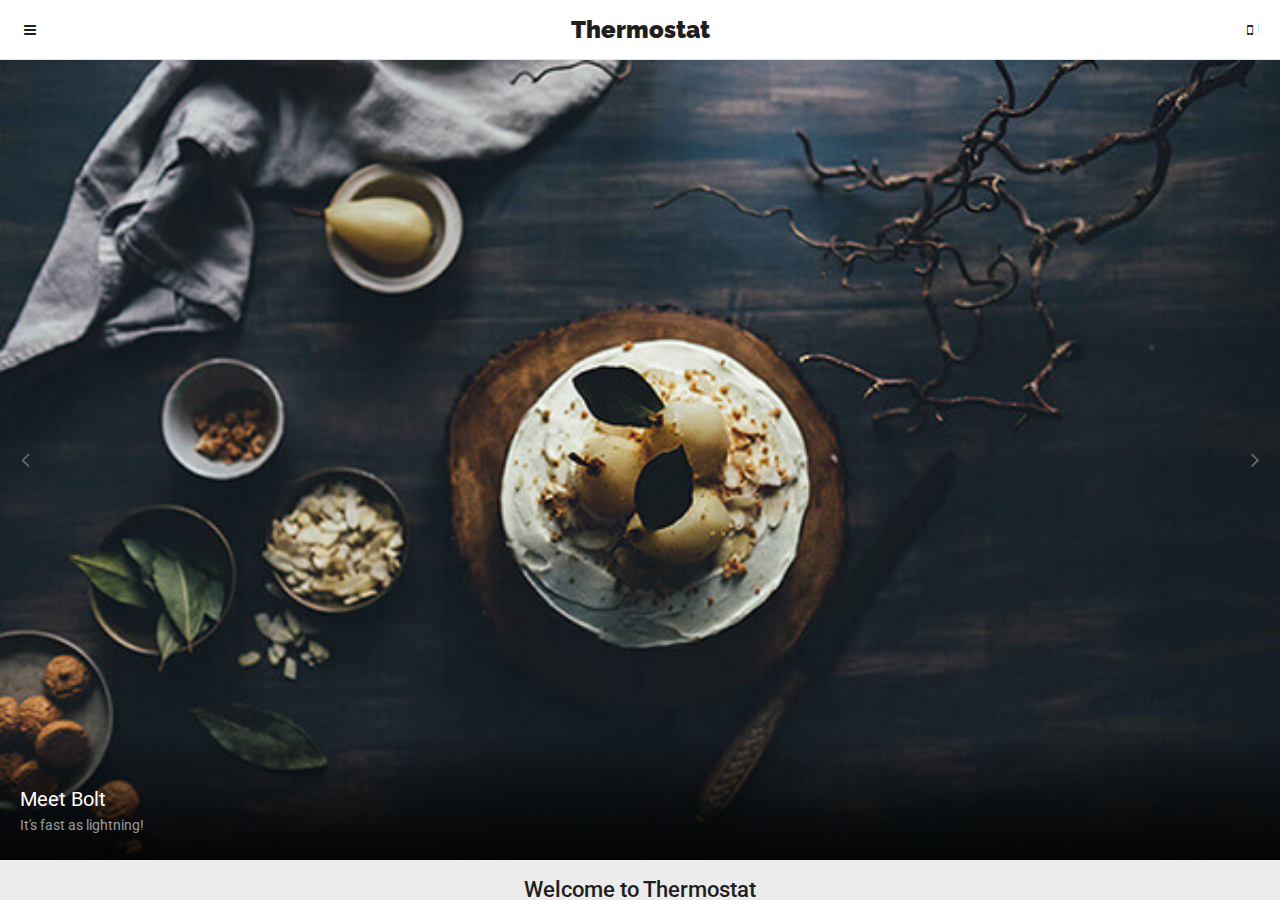
<file: platforms/browser/www/index.html>
<!DOCTYPE HTML>
<html class="no-js" lang="en">
<head>
	<title>Thermostat</title>
	<meta http-equiv="Content-Type" content="text/html; charset=utf-8" />
	<meta name="viewport" content="user-scalable=no, initial-scale=1.0, maximum-scale=1.0 minimal-ui" />
	<meta name="apple-mobile-web-app-capable" content="yes" />
	<meta name="apple-mobile-web-app-status-bar-style" content="black">

	<link rel="icon" type="image/png" href="images/splash/android-chrome-192x192.png" sizes="192x192">
	<link rel="apple-touch-icon" sizes="196x196" href="images/splash/apple-touch-icon-196x196.png">
	<link rel="apple-touch-icon" sizes="180x180" href="images/splash/apple-touch-icon-180x180.png">
	<link rel="apple-touch-icon" sizes="152x152" href="images/splash/apple-touch-icon-152x152.png">
	<link rel="apple-touch-icon" sizes="144x144" href="images/splash/apple-touch-icon-144x144.png">
	<link rel="apple-touch-icon" sizes="120x120" href="images/splash/apple-touch-icon-120x120.png">
	<link rel="apple-touch-icon" sizes="114x114" href="images/splash/apple-touch-icon-114x114.png">
	<link rel="apple-touch-icon" sizes="76x76" href="images/splash/apple-touch-icon-76x76.png">
	<link rel="apple-touch-icon" sizes="72x72" href="images/splash/apple-touch-icon-72x72.png">
	<link rel="apple-touch-icon" sizes="60x60" href="images/splash/apple-touch-icon-60x60.png">
	<link rel="apple-touch-icon" sizes="57x57" href="images/splash/apple-touch-icon-57x57.png">
	<link rel="icon" type="image/png" href="images/splash/favicon-96x96.png" sizes="96x96">
	<link rel="icon" type="image/png" href="images/splash/favicon-32x32.png" sizes="32x32">
	<link rel="icon" type="image/png" href="images/splash/favicon-16x16.png" sizes="16x16">
	<link rel="shortcut icon" href="images/splash/favicon.ico" type="image/x-icon" />
	
	<link href="https://fonts.googleapis.com/css?family=Roboto:400,100,100italic,300,300italic,400italic,500,500italic,700,700italic,900,900italic" rel="stylesheet" type="text/css">
	<link href="https://fonts.googleapis.com/css?family=Raleway:900" rel="stylesheet" type="text/css">
	
	<link href="styles/style.css" rel="stylesheet" type="text/css">
	<link href="styles/framework.css" rel="stylesheet" type="text/css">
	<link href="styles/font-awesome.css" rel="stylesheet" type="text/css">

	<script type="text/javascript" src="https://ajax.googleapis.com/ajax/libs/jquery/2.2.4/jquery.min.js"></script>
	<script type="text/javascript" src="scripts/plugins.js"></script>
	<script type="text/javascript" src="scripts/custom.js"></script>
</head>
<body>

<div class="gallery-fix"></div>
<div class="sidebar-tap-close"></div>
<div class="sidebar-left-fix"></div>
<div class="sidebar-right-fix"></div>

<div class="header-fixed">
	<a href="#" class="header-icon-1 open-left-sidebar"><i class="fa fa-navicon"></i></a>
	<a href="index.html" class="header-logo">Thermostat</a>
	<a href="#" class="header-icon-2 open-right-sidebar"><i class="fa fa-desktop status-indicator"></i></a>
</div>

<div class="sidebar-left">
	<div class="sidebar-scroll">
		<a href="#" class="sidebar-logo"></a>
		<div class="sidebar-decoration"></div>

		<div class="sidebar-menu">
			<a class="menu-item active-item" href="index.html">
				<i class="fa fa-home"></i>
				Homepage
				<i class="fa fa-circle"></i>
			</a>
			
			<div class="has-submenu">
				<a class="menu-item open-submenu" href="#">
					<i class="fa fa-cog"></i>
					Features
					<i class="fa fa-plus"></i>
				</a>
				
				<div class="submenu">
					<a class="menu-item" href="features-typography.html">
						<i class="fa fa-angle-right"></i>
						Typography
						<i class="fa fa-circle"></i>
					</a>
					
					<a class="menu-item" href="features-tabs.html">
						<i class="fa fa-angle-right"></i>
						Tabs
						<i class="fa fa-circle"></i>
					</a>
					
					<a class="menu-item" href="features-toggles.html">
						<i class="fa fa-angle-right"></i>
						Toggles
						<i class="fa fa-circle"></i>
					</a>
					
					<a class="menu-item" href="features-accordion.html">
						<i class="fa fa-angle-right"></i>
						Accordions
						<i class="fa fa-circle"></i>
					</a>
					
					<a class="menu-item" href="features-notifications.html">
						<i class="fa fa-angle-right"></i>
						Notifications
						<i class="fa fa-circle"></i>
					</a>
					
					<a class="menu-item" href="features-charts.html">
						<i class="fa fa-angle-right"></i>
						Charts & Stats
						<i class="fa fa-circle"></i>
					</a>
					
					<a class="menu-item" href="features-buttons.html">
						<i class="fa fa-angle-right"></i>
						Buttons & Icons
						<i class="fa fa-circle"></i>
					</a>
					
					<a class="menu-item" href="features-others.html">
						<i class="fa fa-angle-right"></i>
						Other Features
						<i class="fa fa-circle"></i>
					</a>
				</div>
			</div>
			
			<div class="has-submenu">
				<a class="menu-item open-submenu" href="#">
					<i class="fa fa-camera"></i>
					Galleries
					<i class="fa fa-plus"></i>
				</a>
				
				<div class="submenu">
					<a class="menu-item" href="gallery-round.html">
						<i class="fa fa-angle-right"></i>
						Rounded
						<i class="fa fa-circle"></i>
					</a>
					
					<a class="menu-item" href="gallery-square.html">
						<i class="fa fa-angle-right"></i>
						Squared
						<i class="fa fa-circle"></i>
					</a>
					
					<a class="menu-item" href="gallery-adaptive.html">
						<i class="fa fa-angle-right"></i>
						Adaptive
						<i class="fa fa-circle"></i>
					</a>
					
					<a class="menu-item" href="gallery-masonry.html">
						<i class="fa fa-angle-right"></i>
						Masonry
						<i class="fa fa-circle"></i>
					</a>
					
					<a class="menu-item" href="gallery-filter.html">
						<i class="fa fa-angle-right"></i>
						Filterable
						<i class="fa fa-circle"></i>
					</a>
				</div>
			</div>
			
			<div class="has-submenu">
				<a class="menu-item open-submenu" href="#">
					<i class="fa fa-image"></i>
					Portfolios
					<i class="fa fa-plus"></i>
				</a>

				<div class="submenu">
					<a class="menu-item" href="portfolio-one.html">
						<i class="fa fa-angle-right"></i>
						One Item
						<i class="fa fa-circle"></i>
					</a>
					
					<a class="menu-item" href="portfolio-two.html">
						<i class="fa fa-angle-right"></i>
						Two Items
						<i class="fa fa-circle"></i>
					</a>
					
					<a class="menu-item" href="portfolio-filter.html">
						<i class="fa fa-angle-right"></i>
						Filterable
						<i class="fa fa-circle"></i>
					</a>
					
					<a class="menu-item" href="portfolio-adaptive.html">
						<i class="fa fa-angle-right"></i>
						Adaptive
						<i class="fa fa-circle"></i>
					</a>
					
					<a class="menu-item" href="portfolio-widescreen.html">
						<i class="fa fa-angle-right"></i>
						Widescreen
						<i class="fa fa-circle"></i>
					</a>
				</div>
			</div>
			
			<div class="has-submenu">
				<a class="menu-item open-submenu" href="#">
					<i class="fa fa-file-o"></i>
					Pages
					<i class="fa fa-plus"></i>
				</a>
				
				<div class="submenu">
					<a class="menu-item" href="page-activity.html">
						<i class="fa fa-angle-right"></i>
						Activity
						<i class="fa fa-circle"></i>
					</a>
					
					<a class="menu-item" href="page-error.html">
						<i class="fa fa-angle-right"></i>
						Error Page
						<i class="fa fa-circle"></i>
					</a>
					
					<a class="menu-item" href="page-soon.html">
						<i class="fa fa-angle-right"></i>
						Soon Page
						<i class="fa fa-circle"></i>
					</a>
					
					<a class="menu-item" href="page-profile.html">
						<i class="fa fa-angle-right"></i>
						Profile Page
						<i class="fa fa-circle"></i>
					</a>
					
					<a class="menu-item" href="page-login.html">
						<i class="fa fa-angle-right"></i>
						Log In Page
						<i class="fa fa-circle"></i>
					</a>
					
					<a class="menu-item" href="page-signup.html">
						<i class="fa fa-angle-right"></i>
						Sign Up Page
						<i class="fa fa-circle"></i>
					</a>
					
					<a class="menu-item" href="page-userlist.html">
						<i class="fa fa-angle-right"></i>
						Userlist Page
						<i class="fa fa-circle"></i>
					</a>
					
					<a class="menu-item" href="page-reviews.html">
						<i class="fa fa-angle-right"></i>
						User Reviews
						<i class="fa fa-circle"></i>
					</a>
				</div>
			</div>
			
			<div class="has-submenu">
				<a class="menu-item open-submenu" href="#">
					<i class="fa fa-mobile"></i>
					App Pages
					<i class="fa fa-plus"></i>
				</a>
				
				<div class="submenu">
					<a class="menu-item" href="pageapp-chat.html">
						<i class="fa fa-angle-right"></i>
						Chat
						<i class="fa fa-circle"></i>
					</a>
					
					<a class="menu-item" href="pageapp-login.html">
						<i class="fa fa-angle-right"></i>
						Log In
						<i class="fa fa-circle"></i>
					</a>
					
					<a class="menu-item" href="pageapp-signup.html">
						<i class="fa fa-angle-right"></i>
						Sign Up
						<i class="fa fa-circle"></i>
					</a>
					
					<a class="menu-item" href="pageapp-calendar.html">
						<i class="fa fa-angle-right"></i>
						Calendar
						<i class="fa fa-circle"></i>
					</a>
					
					<a class="menu-item" href="pageapp-timeline.html">
						<i class="fa fa-angle-right"></i>
						Timeline
						<i class="fa fa-circle"></i>
					</a>
					
					<a class="menu-item" href="pageapp-tasklist.html">
						<i class="fa fa-angle-right"></i>
						Tasklist
						<i class="fa fa-circle"></i>
					</a>
					
					<a class="menu-item" href="pageapp-checklist.html">
						<i class="fa fa-angle-right"></i>
						Checklist
						<i class="fa fa-circle"></i>
					</a>
					
					<a class="menu-item" href="pageapp-reminders.html">
						<i class="fa fa-angle-right"></i>
						Reminders
						<i class="fa fa-circle"></i>
					</a>
					
					<a class="menu-item" href="pageapp-coverpage.html">
						<i class="fa fa-angle-right"></i>
						Coverpage
						<i class="fa fa-circle"></i>
					</a>
				</div>
			</div>
			
			<div class="has-submenu">
				<a class="menu-item open-submenu" href="#">
					<i class="fa fa-shopping-cart"></i>
					Store
					<i class="fa fa-plus"></i>
				</a>
				
				<div class="submenu">
					<a class="menu-item" href="store-front.html">
						<i class="fa fa-angle-right"></i>
						Storefront
						<i class="fa fa-circle"></i>
					</a>
					
					<a class="menu-item" href="store-product-list.html">
						<i class="fa fa-angle-right"></i>
						Product List
						<i class="fa fa-circle"></i>
					</a>
					
					<a class="menu-item" href="store-product-page.html">
						<i class="fa fa-angle-right"></i>
						Product Page
						<i class="fa fa-circle"></i>
					</a>
					
					<a class="menu-item" href="store-checkout.html">
						<i class="fa fa-angle-right"></i>
						Checkout Page
						<i class="fa fa-circle"></i>
					</a>
					
					<a class="menu-item" href="store-history.html">
						<i class="fa fa-angle-right"></i>
						Purchase History
						<i class="fa fa-circle"></i>
					</a>
				</div>
			</div>
			
			<div class="has-submenu">
				<a class="menu-item open-submenu" href="#">
					<i class="fa fa-newspaper-o"></i>
					News
					<i class="fa fa-plus"></i>
				</a>
				
				<div class="submenu">
					<a class="menu-item" href="news-front.html">
						<i class="fa fa-angle-right"></i>
						News Page
						<i class="fa fa-circle"></i>
					</a>
					
					<a class="menu-item" href="news-article.html">
						<i class="fa fa-angle-right"></i>
						News Article
						<i class="fa fa-circle"></i>
					</a>
					
					<a class="menu-item" href="news-article-list.html">
						<i class="fa fa-angle-right"></i>
						News Article List
						<i class="fa fa-circle"></i>
					</a>
					
					<a class="menu-item" href="news-article-archive.html">
						<i class="fa fa-angle-right"></i>
						News Article Archive
						<i class="fa fa-circle"></i>
					</a>
				</div>
			</div>

			<div class="has-submenu">
				<a class="menu-item open-submenu" href="#">
					<i class="fa fa-pencil"></i>
					Blog
					<i class="fa fa-plus"></i>
				</a>
				
				<div class="submenu">
					<a class="menu-item" href="page-blog.html">
						<i class="fa fa-angle-right"></i>
						Blog Page
						<i class="fa fa-circle"></i>
					</a>
					
					<a class="menu-item" href="page-blog-post.html">
						<i class="fa fa-angle-right"></i>
						Blog Post
						<i class="fa fa-circle"></i>
					</a>
				</div>
			</div>
			
			<a class="menu-item" href="page-videos.html">
				<i class="fa fa-youtube-play"></i>
				Videos
				<i class="fa fa-circle"></i>
			</a>
			
			<a class="menu-item" href="page-sitemap.html">
				<i class="fa fa-navicon"></i>
				Sitemap
				<i class="fa fa-circle"></i>
			</a>
			
			<a class="menu-item" href="contact.html">
				<i class="fa fa-envelope-o"></i>
				Contact
				<i class="fa fa-circle"></i>
			</a>
			
			<a class="close-sidebar menu-item" href="#">
				<i class="fa fa-times"></i>
				Close
				<i class="color-red-dark fa fa-circle"></i>
			</a>
		</div>

		<div class="sidebar-decoration"></div>
		<em class="sidebar-copyright">Copyright 2016. All Rights Reserved</em>
	</div>
</div>

<div class="sidebar-right">
	<div class="sidebar-scroll">
		<a href="#" class="sidebar-logo"></a>
		
		<div class="sidebar-divider">
			Let's get social
		</div>
		
		<div class="sidebar-menu">
			<a class="menu-item" href="#">
				<i class="fa fa-facebook"></i>
				Facebook
				<i class="fa fa-circle"></i>
			</a>
			
			<a class="menu-item" href="#">
				<i class="fa fa-twitter"></i>
				Twitter
				<i class="fa fa-circle"></i>
			</a>
			
			<a class="menu-item" href="#">
				<i class="fa fa-google-plus"></i>
				Google
				<i class="fa fa-circle"></i>
			</a>
		</div>
		
		<div class="sidebar-divider">
			GET IN TOUCH
		</div>
		
		<div class="sidebar-menu">
			<a class="menu-item" href="#">
				<i class="fa fa-phone"></i>
				Call Us
				<i class="fa fa-circle"></i>
			</a>
			
			<a class="menu-item" href="#">
				<i class="fa fa-fax"></i>
				Fax Us
				<i class="fa fa-circle"></i>
			</a>
			
			<a class="menu-item" href="#">
				<i class="fa fa-envelope-o"></i>
				Mail Us
				<i class="fa fa-circle"></i>
			</a>
		</div>

		<div class="sidebar-divider">
			SEND US A MESSAGE
		</div>

		<div class="sidebar-form contact-form no-bottom">
			<div class="formSuccessMessageWrap" id="formSuccessMessageWrap">
				Awesome! We'll get back to you!
			</div>
			
			<form action="" method="post" class="contactForm" id="contactForm">
				<fieldset>
					<div class="formValidationError" id="contactNameFieldError">Name is required!</div>
					<div class="formValidationError" id="contactEmailFieldError">Mail address required!</div>
					<div class="formValidationError" id="contactEmailFieldError2">Mail address must be valid!</div>
					<div class="formValidationError" id="contactMessageTextareaError">Message field is empty!</div>
					
					<div class="formFieldWrap">
						<input onfocus="if (this.value=='Name') this.value = ''" onblur="if (this.value=='') this.value = 'Name'" type="text" name="contactNameField" value="Name" class="contactField requiredField" id="contactNameField"/>
					</div>
					
					<div class="formFieldWrap">
						<input onfocus="if (this.value=='Email') this.value = ''" onblur="if (this.value=='') this.value = 'Email'" type="text" name="contactEmailField" value="Email" class="contactField requiredField requiredEmailField" id="contactEmailField"/>
					</div>
					
					<div class="formTextareaWrap">
						<textarea onfocus="if (this.value=='Message') this.value = ''" onblur="if (this.value=='') this.value = 'Message'" name="contactMessageTextarea" class="contactTextarea requiredField" id="contactMessageTextarea">Message</textarea>
					</div>
					
					<div class="formSubmitButtonErrorsWrap">
						<input type="submit" class="buttonWrap button button-green contactSubmitButton no-bottom" id="contactSubmitButton" value="SUBMIT" data-formId="contactForm"/>
					</div>
				</fieldset>
			</form>
		</div>
		
		<div class="sidebar-decoration"></div>
		<em class="sidebar-copyright">Copyright 2016. All Rights Reserved</em>
	</div>
</div>

<div id="page-content">
	<div id="page-content-scroll">
		<div class="header-mask">
			<a href="#"><i class="fa fa-times"></i></a>
			<a href="#"><i class="fa fa-tasks"></i></a>
			<a href="#"><i class="fa fa-times"></i></a>
			<div class="clear"></div>
		</div>

		<div class="content-fullscreen half-bottom">
			<div class="slider-wrapper">
				<a class="next-slide home-next" href="#"><i class="fa fa-angle-right"></i></a>
				<a class="prev-slide home-prev" href="#"><i class="fa fa-angle-left"></i></a>
				
				<div class="single-item homepage-slider">
					<div>
						<div class="slider-caption">
							<h3>Meet Bolt</h3>
							<p>It's fast as lightning!</p>
						</div>
						<img class="responsive-image" width="900" src="images/pictures/1.jpg" alt="img" />
					</div>
					
					<div>
						<div class="slider-caption">
							<h3 class="center-text">3D Sidebar</h3>
							<p class="center-text">Perspective sidebars are awesome!</p>
						</div>
						<img class="responsive-image" width="900" src="images/pictures/2.jpg" alt="img" />
					</div>
					
					<div>
						<div class="slider-caption">
							<h3 class="right-text">Awesome Features</h3>
							<p class="right-text">Designed to rock your mobile device!</p>
						</div>
						<img class="responsive-image" width="900" src="images/pictures/3.jpg" alt="img" />
					</div>
				</div>
			</div>
		</div>


		<div class="content">
			<div class="container">
				<h2 class="center-text">Welcome to Thermostat</h2>
				<p class="center-text">
					Bolt is designed to be fast, flexible, with powerful features and easy to customize elements.
					It's documented for everyone to use and love!
				</p>
			</div>

			<div class="decoration"></div>

			<div class="container no-bottom">
				<div class="one-half-responsive">
					<p class="image-thumb-left">
						<img data-original="images/pictures/1t.jpg" class="preload-image" />
						<strong>Elite Quality</strong>
						Bolt is designed to be fast, flexible, features filled, and easy to customize.
					</p>
					
					<p class="image-thumb-left">
						<img data-original="images/pictures/2t.jpg" class="preload-image" />
						<strong>Simple Code</strong>
						Code that works, runs fast, and is easy to use. This is how we build our items.
					</p>
				</div>
				
				<div class="one-half-responsive last-column">
					<p class="image-thumb-left">
						<img data-original="images/pictures/9t.jpg" class="preload-image" />
						<strong>Great UI / UX </strong>
						Everything is designed to work at the touch of a finger. A perfectly simple UI.
					</p>
					
					<p class="image-thumb-left">
						<img data-original="images/pictures/3t.jpg" class="preload-image" />
						<strong>Here to Help</strong>
						We take great care in building our help files, but in case you need us, we're here.
					</p>
				</div>
			</div>

			<div class="decoration"></div>

			<div class="container">
				<h3 class="center-text no-bottom">Mobile Page Experts</h3>
				<p class="center-text small-text half-bottom">We're the leaders of the Market!</p>
				<p class="center-text">
					With a portfolio of over 100 mobile items, we listen to our customers and always upgrade, update, improve
					and add great new features!
				</p>
				
				<div class="one-half-responsive">
					<img data-original="images/pictures/3.jpg" alt="img" class="preload-image responsive-image full-bottom" />
				</div>
				
				<div class="one-half-responsive last-column">
					<div class="one-half">
						<ul class="font-icon-list larger-font no-bottom">
							<li><i class="fa fa-user"></i>User List</li>
							<li><i class="fa fa-refresh"></i>Activity Feed</li>
							<li><i class="fa fa-calendar-o"></i>Calendar Page</li>
							<li><i class="fa fa-file-o"></i>Coverpage</li>
							<li><i class="fa fa-bold"></i>Typography</li>
							<li><i class="fa fa-flash"></i>jQuery</li>
							<li><i class="fa fa-home"></i>Landing Page</li>
							<li><i class="fa fa-exclamation"></i>404 Page</li>
							<li><i class="fa fa-clock-o"></i>Soon Page</li>
							<li><i class="fa fa-navicon"></i>Timeline Page</li>
							<li><i class="fa fa-file-o"></i>Coverpage</li>
							<li><i class="fa fa-lock"></i>Login Page</li>
						</ul>
					</div>
					
					<div class="one-half last-column no">
						<ul class="font-icon-list larger-font no-bottom">
							<li><i class="fa fa-power-off"></i> CSS3 Buttons</li>
							<li><i class="fa fa-comment-o"></i>Chat Bubbles</li>
							<li><i class="fa fa-apple"></i>OS Detection</li>
							<li><i class="fa fa-toggle-on"></i>OS Toggles</li>
							<li><i class="fa fa-share-alt"></i>Share Boxes</li>
							<li><i class="fa fa-pie-chart"></i>Charts & Pies</li>
							<li><i class="fa fa-warning"></i>Updates Page</li>
							<li><i class="fa fa-youtube-play"></i>Videos Page</li>
							<li><i class="fa fa-envelope-o"></i>Contact Page</li>
							<li><i class="fa fa-pencil"></i>Blog Template</li>
							<li><i class="fa fa-picture-o"></i>Portfolio Page</li>
							<li><i class="fa fa-camera no-bottom"></i>Gallery Page</li>
						</ul>
					</div>
				</div>
			</div>
			
			<div class="decoration"></div>
		</div>

		<div class="large-strip full-bottom">
			<div class="strip-content">
				<h1 class="center-text">Apps Compatible</h1>
				<p class="center-text">
					Our items are coded using CSS3, HTML5 and the latest jQuery techniques, that makes them fully compatible
					with PhoneGap and Cordova! All you have to do is convert them, and you have yourself a full flegged app!
				</p>
				<a class="large-strip-button" href="#">Read More</a>
			</div>
			
			<div class="overlay"></div>
			<img class="strip-image preload-image" data-original="images/pictures/1.jpg" alt="img" />
		</div>

		<div class="content">
			<div class="decoration"></div>

			<div class="container">
				<h3 class="center-text">Featured Products</h3>
				<p class="center-text">
					We have a large variety of awesome products for you to choose from! Complex or simple,
					elegant or creative. You're choices are limitless!
				</p>
			</div>

			<div class="gallery square-thumbs">
				<a href="images/pictures/1.jpg" class="scale-hover show-gallery" title="Your caption here!"><img class="preload-image responsive-image" data-original="images/pictures/1t.jpg" alt="img" /></a>
				<a href="images/pictures/2.jpg" class="scale-hover show-gallery" title="Your caption here!"><img class="preload-image responsive-image" data-original="images/pictures/2t.jpg" alt="img" /></a>
				<a href="images/pictures/3.jpg" class="scale-hover show-gallery" title="Your caption here!"><img class="preload-image responsive-image" data-original="images/pictures/3t.jpg" alt="img" /></a>
				<a href="images/pictures/4.jpg" class="scale-hover show-gallery" title="Your caption here!"><img class="preload-image responsive-image" data-original="images/pictures/4t.jpg" alt="img" /></a>
				<a href="images/pictures/5.jpg" class="scale-hover show-gallery" title="Your caption here!"><img class="preload-image responsive-image" data-original="images/pictures/5t.jpg" alt="img" /></a>
				<a href="images/pictures/6.jpg" class="scale-hover show-gallery" title="Your caption here!"><img class="preload-image responsive-image" data-original="images/pictures/6t.jpg" alt="img" /></a>
				<a href="images/pictures/7.jpg" class="scale-hover show-gallery" title="Your caption here!"><img class="preload-image responsive-image" data-original="images/pictures/7t.jpg" alt="img" /></a>
				<a href="images/pictures/8.jpg" class="scale-hover show-gallery" title="Your caption here!"><img class="preload-image responsive-image" data-original="images/pictures/8t.jpg" alt="img" /></a>
				<a href="images/pictures/1.jpg" class="scale-hover show-gallery" title="Your caption here!"><img class="preload-image responsive-image" data-original="images/pictures/9t.jpg" alt="img" /></a>
				<a href="images/pictures/2.jpg" class="scale-hover show-gallery" title="Your caption here!"><img class="preload-image responsive-image" data-original="images/pictures/2t.jpg" alt="img" /></a>
				<a href="images/pictures/3.jpg" class="scale-hover show-gallery" title="Your caption here!"><img class="preload-image responsive-image" data-original="images/pictures/3t.jpg" alt="img" /></a>
				<a href="images/pictures/4.jpg" class="scale-hover show-gallery" title="Your caption here!"><img class="preload-image responsive-image" data-original="images/pictures/4t.jpg" alt="img" /></a>
			</div>

			<div class="decoration"></div>

			<div class="container no-bottom">
				<h3 class="center-text">Meet the Staff</h3>
				<p class="center-text">
					We have a dedicated staff right here for you, to help you out with all you may need!
				</p>
				
				<div class="slider-wrapper">
					<div class="staff-slider double-item">
						<div>
							<div class="staff-images">
								<img src="images/pictures/1t.jpg" alt="img" />
								<img src="images/pictures/2t.jpg" alt="img" />
								<img src="images/pictures/3t.jpg" alt="img" />
							</div>
							
							<h2>Enabled</h2>
							<h5 class="color-red-dark">CEO</h5>
							<p>
								Lorem ipsum dolor sit amet, consectetur adipiscing elit.
								Aliquam at imperdiet enim, ut laoreet dolor. Maecenas
								vitae nibh in sapien vehicula fermentum id vitae lorem.
							</p>
							
							<div class="staff-socials">
								<a href="#" class="scale-hover mail-color"><i class="fa fa-envelope-o"></i></a>
								<a href="#" class="scale-hover phone-color"><i class="fa fa-phone"></i></a>
								<a href="#" class="scale-hover bg-red-dark"><i class="fa fa-link"></i></a>
							</div>
						</div>
						
						<div>
							<div class="staff-images">
								<img src="images/pictures/6t.jpg" alt="img" />
								<img src="images/pictures/5t.jpg" alt="img" />
								<img src="images/pictures/4t.jpg" alt="img" />
							</div>
							
							<h2>Gombo</h2>
							<h5 class="color-orange-dark">Support Manager</h5>
							<p>
								Lorem ipsum dolor sit amet, consectetur adipiscing elit.
								Aliquam at imperdiet enim, ut laoreet dolor. Maecenas
								vitae nibh in sapien vehicula fermentum id vitae lorem.
							</p>
							
							<div class="staff-socials">
								<a href="#" class="scale-hover mail-color"><i class="fa fa-envelope-o"></i></a>
								<a href="#" class="scale-hover phone-color"><i class="fa fa-phone"></i></a>
								<a href="#" class="scale-hover bg-red-dark"><i class="fa fa-link"></i></a>
							</div>
						</div>
						
						<div>
							<div class="staff-image">
								<img src="images/pictures/2t.jpg" alt="img" />
							</div>
							
							<h2>Johnatan Doe</h2>
							<h5 class="color-blue-dark">Public Relations</h5>
							<p>
								Lorem ipsum dolor sit amet, consectetur adipiscing elit.
								Aliquam at imperdiet enim, ut laoreet dolor. Maecenas
								vitae nibh in sapien vehicula fermentum id vitae lorem.
							</p>
							
							<div class="staff-socials">
								<a href="#" class="scale-hover facebook-color"><i class="fa fa-facebook"></i></a>
								<a href="#" class="scale-hover phone-color"><i class="fa fa-phone"></i></a>
								<a href="#" class="scale-hover twitter-color"><i class="fa fa-twitter"></i></a>
							</div>
						</div>
						
						<div>
							<div class="staff-image">
								<img src="images/pictures/3t.jpg" alt="img" />
							</div>
							
							<h2>Alex Janeson</h2>
							<h5 class="color-green-dark">Back End Developer</h5>
							<p>
								Lorem ipsum dolor sit amet, consectetur adipiscing elit.
								Aliquam at imperdiet enim, ut laoreet dolor. Maecenas
								vitae nibh in sapien vehicula fermentum id vitae lorem.
							</p>
							
							<div class="staff-socials">
								<a href="#" class="scale-hover facebook-color"><i class="fa fa-facebook"></i></a>
								<a href="#" class="scale-hover phone-color"><i class="fa fa-phone"></i></a>
								<a href="#" class="scale-hover twitter-color"><i class="fa fa-twitter"></i></a>
							</div>
						</div>
					</div>
				</div>
			</div>
			
			<div class="decoration"></div>
		</div>

		<div class="large-strip full-bottom">
			<div class="strip-content">
				<div class="slider-wrapper">
					<div class="quote-slider single-item">
						<div>
							<p>This is an extremely well documented theme, works right out of the box and the developer has a great attitude. Very thankful he shares his skills so we can look good!</p>
							<em class="quote-author">Envato Buyer</em>
							<strong class="quote-stars">
								<i class="fa fa-star"></i>
								<i class="fa fa-star"></i>
								<i class="fa fa-star"></i>
								<i class="fa fa-star"></i>
								<i class="fa fa-star"></i>
							</strong>
						</div>
						
						<div>
							<p>After having purchased over 300 items from TF, this is my first time leaving a review. Design quality, code quality and product support are all A+. Can't ask for more.</p>
							<em class="quote-author">Envato Buyer</em>
							<strong class="quote-stars">
								<i class="fa fa-star"></i>
								<i class="fa fa-star"></i>
								<i class="fa fa-star"></i>
								<i class="fa fa-star"></i>
								<i class="fa fa-star"></i>
							</strong>
						</div>
						
						<div>
							<p>I am very happy with the quality of the coding, the template is great and easy to work with. I am even more impressed with customer support. It has been timely and helpful!</p>
							<em class="quote-author">Envato Buyer</em>
							<strong class="quote-stars">
								<i class="fa fa-star"></i>
								<i class="fa fa-star"></i>
								<i class="fa fa-star"></i>
								<i class="fa fa-star"></i>
								<i class="fa fa-star"></i>
							</strong>
						</div>
					</div>
				</div>
			</div>
			
			<div class="overlay"></div>
			<img class="strip-image preload-image" data-original="images/pictures/3.jpg" alt="img" />
		</div>

		<div class="content">
			<div class="decoration"></div>
		</div>

		<div class="footer">
			<div class="footer-content">
				<h3 class="footer-logo">Thermostat</h3>
				<p class="footer-text">
					We aim to simplify your life by creating a beautiful and simple product that's feature rich and easy to use!
				</p>
			</div>
			
			<div class="footer-socials">
				<a href="#" class="scale-hover facebook-color"><i class="fa fa-facebook"></i></a>
				<a href="#" class="scale-hover twitter-color"><i class="fa fa-twitter"></i></a>
				<a href="#" class="scale-hover google-color"><i class="fa fa-google-plus"></i></a>
				<a href="#" class="scale-hover phone-color"><i class="fa fa-phone"></i></a>
				<a href="#" class="scale-hover mail-color"><i class="fa fa-envelope-o"></i></a>
				<a href="#" class="scale-hover bg-night-dark back-to-top"><i class="fa fa-angle-up"></i></a>
				<div class="clear"></div>
			</div>
			
			<div class="footer-decoration"></div>
			<p class="footer-strip">Copyright <span id="copyright-year"></span> Enabled. All Rights Reserved</p>
		</div>
	</div>
	<a href="#" class="back-to-top-badge"><i class="fa fa-caret-up"></i>Back to top</a>
</div>

<div class="body-background"></div>

<script type="text/javascript" src="cordova.js"></script>
<script type="text/javascript" src="scripts/handler.js"></script>
<script type="text/javascript">
	app.initialize();
</script>
</body>
</html>
</file>
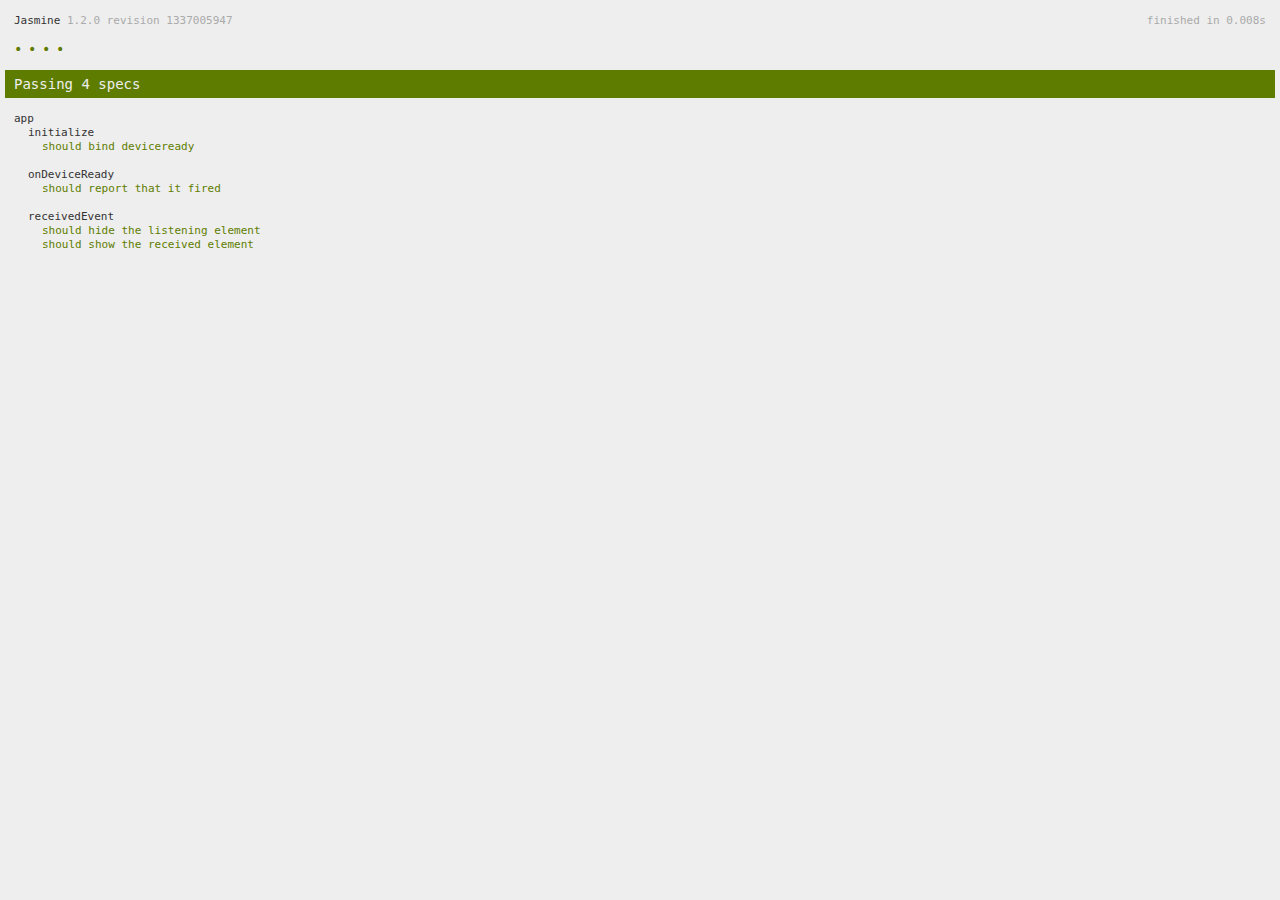
<file: www/spec.html>
<!DOCTYPE html>
<!--
    Licensed to the Apache Software Foundation (ASF) under one
    or more contributor license agreements.  See the NOTICE file
    distributed with this work for additional information
    regarding copyright ownership.  The ASF licenses this file
    to you under the Apache License, Version 2.0 (the
    "License"); you may not use this file except in compliance
    with the License.  You may obtain a copy of the License at

    http://www.apache.org/licenses/LICENSE-2.0

    Unless required by applicable law or agreed to in writing,
    software distributed under the License is distributed on an
    "AS IS" BASIS, WITHOUT WARRANTIES OR CONDITIONS OF ANY
     KIND, either express or implied.  See the License for the
    specific language governing permissions and limitations
    under the License.
-->
<html>
    <head>
        <title>Jasmine Spec Runner</title>

        <!-- jasmine source -->
        <link rel="shortcut icon" type="image/png" href="spec/lib/jasmine-1.2.0/jasmine_favicon.png">
        <link rel="stylesheet" type="text/css" href="spec/lib/jasmine-1.2.0/jasmine.css">
        <script type="text/javascript" src="spec/lib/jasmine-1.2.0/jasmine.js"></script>
        <script type="text/javascript" src="spec/lib/jasmine-1.2.0/jasmine-html.js"></script>

        <!-- include source files here... -->
        <script type="text/javascript" src="js/index.js"></script>

        <!-- include spec files here... -->
        <script type="text/javascript" src="spec/helper.js"></script>
        <script type="text/javascript" src="spec/index.js"></script>

        <script type="text/javascript">
            (function() {
                var jasmineEnv = jasmine.getEnv();
                jasmineEnv.updateInterval = 1000;

                var htmlReporter = new jasmine.HtmlReporter();

                jasmineEnv.addReporter(htmlReporter);

                jasmineEnv.specFilter = function(spec) {
                    return htmlReporter.specFilter(spec);
                };

                var currentWindowOnload = window.onload;

                window.onload = function() {
                    if (currentWindowOnload) {
                        currentWindowOnload();
                    }
                    execJasmine();
                };

                function execJasmine() {
                    jasmineEnv.execute();
                }
            })();
        </script>
    </head>
    <body>
        <div id="stage" style="display:none;"></div>
    </body>
</html>
</file>
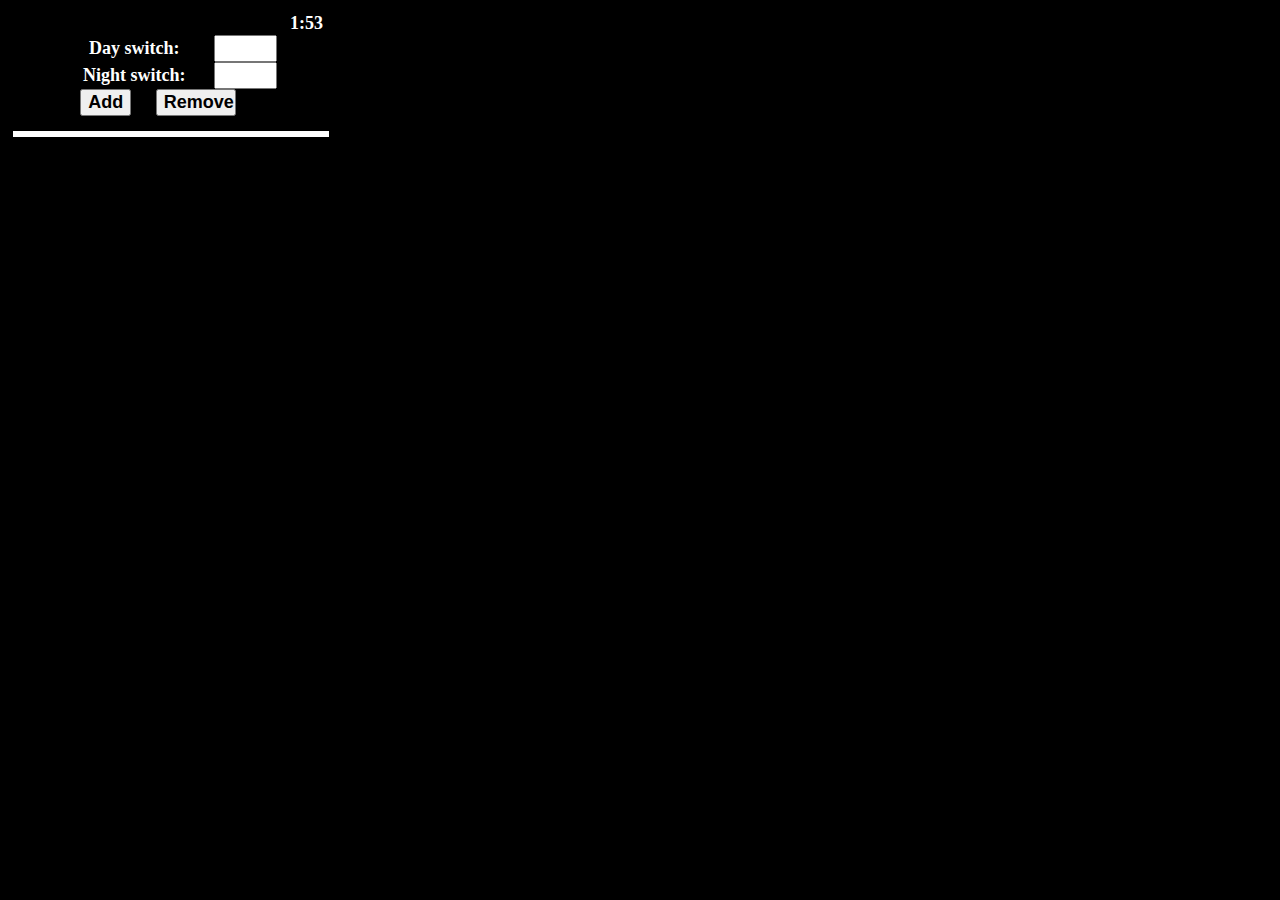
<file: concepts/thermostat_html5/day.html>
<!doctype html>
<html lang="en">
  <head>
    <meta charset="utf-8" />
    <title>Thermostat</title>
	<script src="js/week_overview.js"></script>
	<link rel="stylesheet" href="css/thermostat.css">
	<link rel="stylesheet" href="css/week_overview.css">
  </head>
  <body>
	<div style="padding:5px">

		<div style='float:right'>
			<script type="text/javascript">
				<!--
				var currentTime = new Date()
				var hours = currentTime.getHours()
				var minutes = currentTime.getMinutes()
				document.write(hours+":"+minutes);
				//-->
			</script>
		</div>

		<h2>
			<script type="text/javascript">
				<!--
			    var ind = (location.search.indexOf("="));
				document.write(location.search.substr(ind+1));
				//-->
			</script>
		</h2>

		<div id="leftbox">
			<form>
				<span style='width:150px;display:inline-block;'>Day switch:</span>
				<input pattern="[0-9]{2}:[0-9]{2}" id="one" style='width:55px;font-size:18px;font-weight:bold'><br />
				<span style='width:150px;display:inline-block;'>Night switch:</span>
				<input pattern="[0-9]{2}[ap]{1}m" id="two" style='width:55px;font-size:18px;font-weight:bold'><br />
				<input style='font-size:18px;margin-right:20px;font-weight:bold' type="submit" id="save_button" value="Add">
				<input type='button' style='width:80px;font-size:18px;margin-right:20px;font-weight:bold' value="Remove all" onClick="removeAll();" />
			</form>

		</div>
		<div id="rightbox"></div>
	</div>
  </body>
</html>
</file>
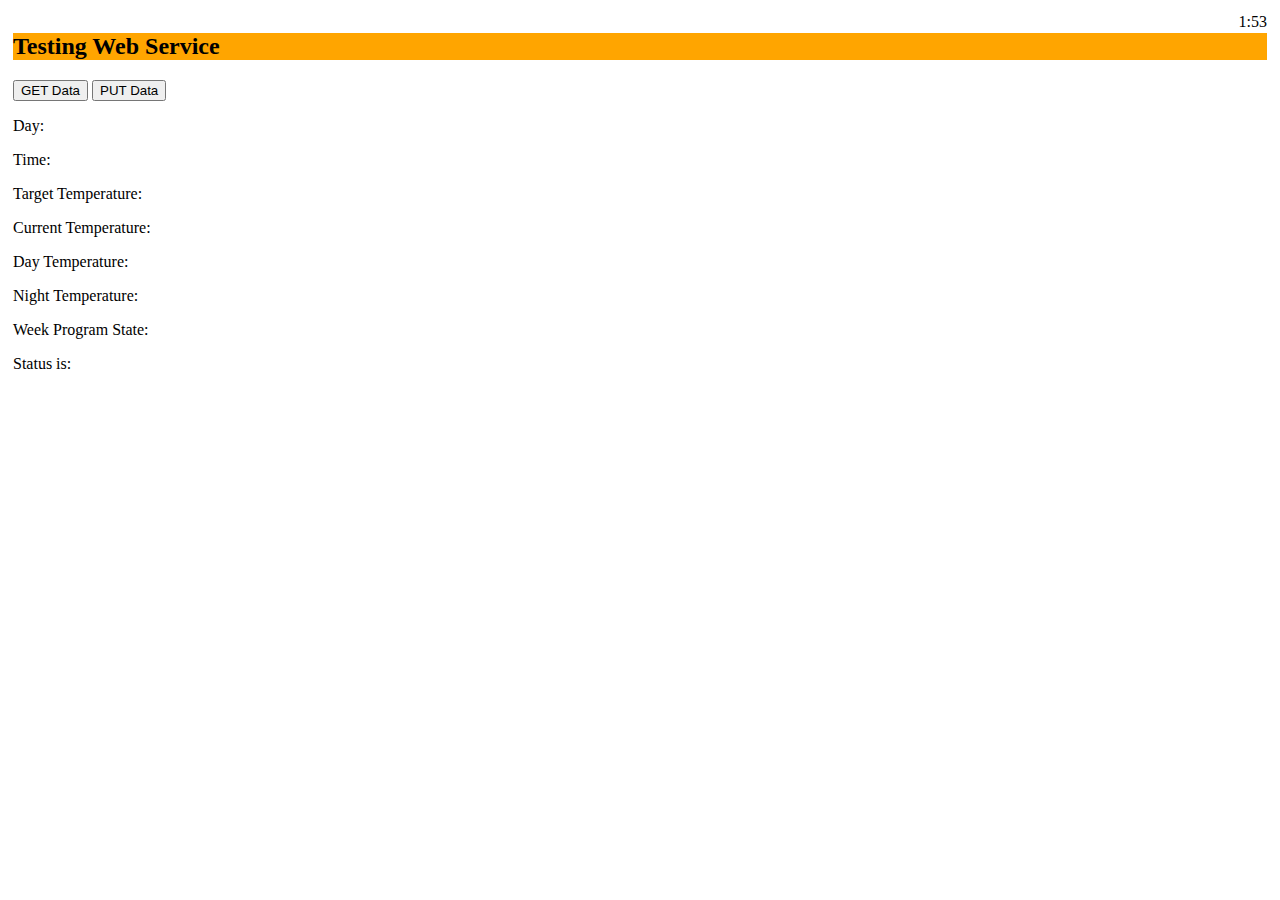
<file: concepts/thermostat_html5/testing_ws.html>
<!doctype html>
<html lang="en">
  <head>
    <title>My Website</title>
	<script src='js/jquery-2.1.0.min.js'></script>
	<script src='js/graph.js'></script>
	<style type='text/css'>
	h2 {background-color:orange;}
	</style>
  </head>
  <body>
	<div style="padding:5px">
		<div style='float:right'>
			<script type="text/javascript">
			<!--
			var currentTime = new Date()
			var hours = currentTime.getHours()
			var minutes = currentTime.getMinutes()
			document.write(hours+":"+minutes);
			//-->
			</script>
		</div>

    <h2>Testing Web Service</h2>

	<input id="getdata" type='button' value="GET Data" />
	<input id="putdata" type='button' value="PUT Data" />

	<p>Day: <span id="day"></span></p>
	<p>Time: <span id="time"></span></p>
	<p>Target Temperature: <span id="targetTemperature"></span></p>
	<p>Current Temperature: <span id="currentTemperature"></span></p>
	<p>Day Temperature: <span id="dayTemperature"></span></p>
	<p>Night Temperature: <span id="nightTemperature"></span></p>
	<p>Week Program State: <span id="weekProgramState"></span></p>
	<p> Status is: <span id='status'></span></p>

  </body>
</html>
</file>
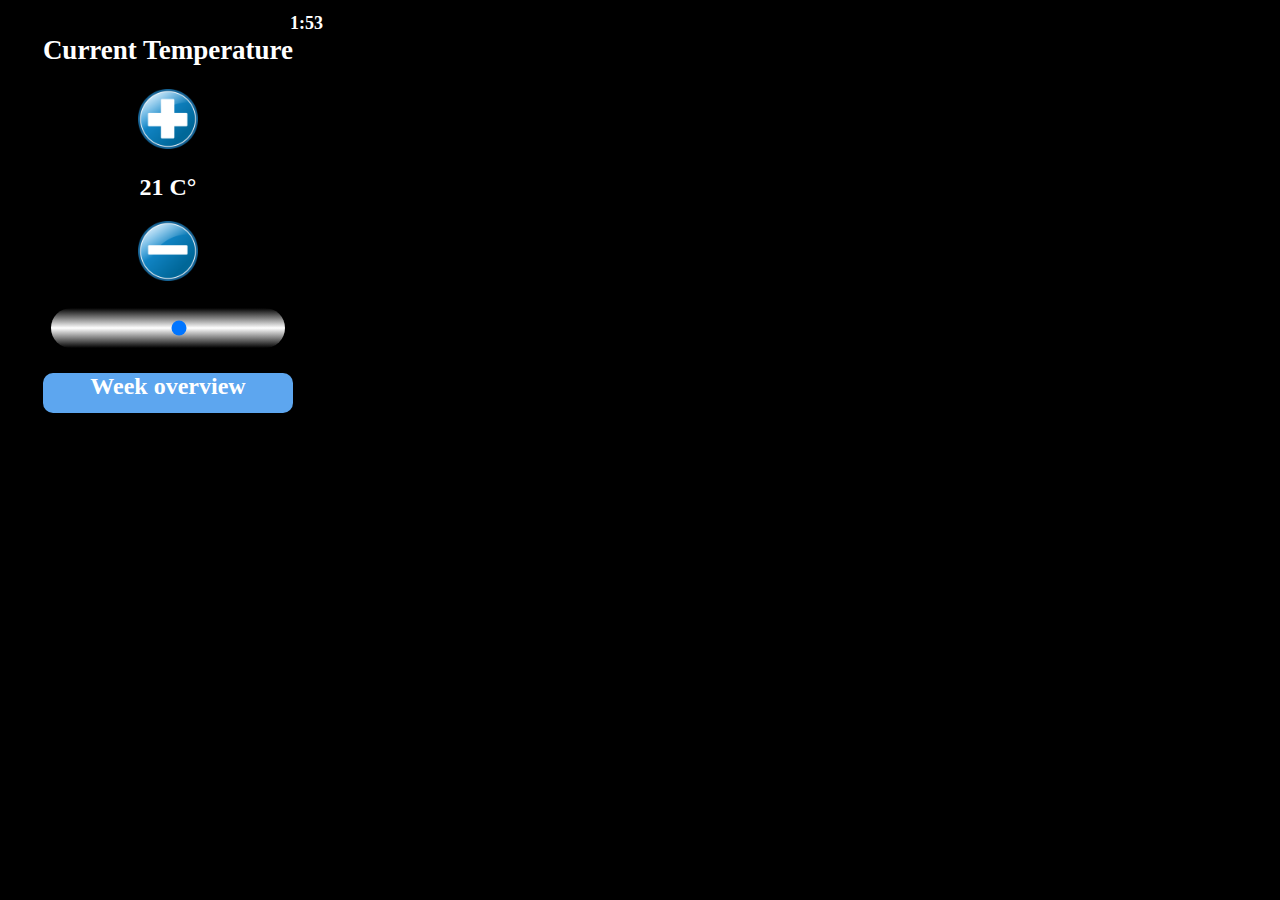
<file: concepts/thermostat_html5/thermostat.html>
<!doctype html>
<html lang="en">
  <head>
    <meta charset="utf-8" />
    <title>Thermostat</title>
	<script src="js/cTemp.js"></script>
	<link rel="stylesheet" href="css/thermostat.css">
  </head>
  <body>
	<div style="padding:5px">
		<div style='float:right'>
			<script type="text/javascript">
			<!--
			var currentTime = new Date()
			var hours = currentTime.getHours()
			var minutes = currentTime.getMinutes()
			document.write(hours+":"+minutes);
			//-->
			</script>
		</div>

    <h2>Current Temperature</h2>

	<div><img src='images/add_button.png' width='60px'
		onClick="plusTemp()" /></div>
	<div id="cTemp">21 C&deg;</div>
	<div><img src='images/minus_button.png' width='60px'
		onClick="minTemp()"></div>

	<div style='margin-top:20px;margin-bottom:20px'>
		<input id="slider" type="range" min="10" max="30"
		value="21" step='0.5' required
		onchange="changeTemp('slider', 'cTemp');"></div>
	<a href="week_overview.html">
		<div id="week">Week overview</div>
	</a>
	</div>
  </body>
</html>
</file>
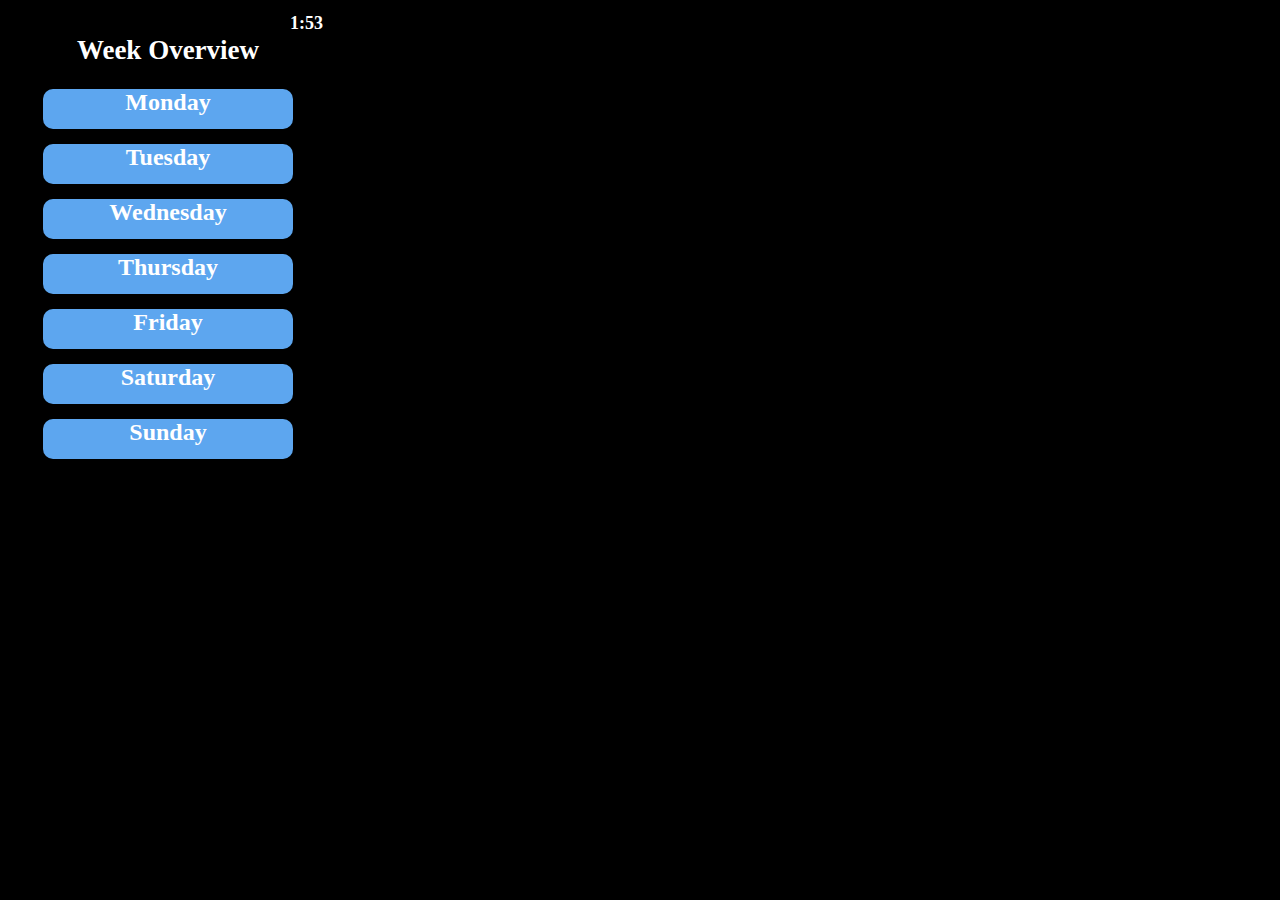
<file: concepts/thermostat_html5/week_overview.html>
<!doctype html>
<html lang="en">
  <head>
    <meta charset="utf-8" />
    <title>Thermostat</title>
	<link rel="stylesheet" href="css/thermostat.css">
	<link rel="stylesheet" href="css/week_overview.css">
	<style>

	</style>
  </head>
  <body>
	<div style="padding:5px">
		<div style='float:right'>
			<script type="text/javascript">
			<!--
			var currentTime = new Date()
			var hours = currentTime.getHours()
			var minutes = currentTime.getMinutes()
			document.write(hours+":"+minutes);
			//-->
			</script>
		</div>
		<h2>Week Overview</h2>

		<a href="day.html?id=Monday">
			<div id="weekday">Monday</div>
		</a>

		<a href="day.html?id=Tuesday">
			<div id="weekday">Tuesday</div>
		</a>

		<a href="day.html?id=Wednesday">
			<div id="weekday">Wednesday</div>
		</a>

		<a href="day.html?id=Thursday">
			<div id="weekday">Thursday</div>
		</a>

		<a href="day.html?id=Friday">
			<div id="weekday">Friday</div>
		</a>

		<a href="day.html?id=Saturday">
			<div id="weekday">Saturday</div>
		</a>

		<a href="day.html?id=Sunday">
			<div id="weekday">Sunday</div>
		</a>

	</div>
  </body>
</html>
</file>
<file: platforms/browser/www/styles/style.css>
.content-strip .strip-content h4,
.content-strip .strip-content p,
.content-strip .strip-subtitle,
.large-strip p {
	padding-left: 30px;
	padding-right: 30px
}

.disabled {
	display: none!important
}

#page-content {
	background-color: #ececec
}

.body-background,
.sidebar-background .sidebar-scroll {
	background: url(../images/bg_sidebar.png);
	background-size: 1920px 1000px
}

.header-fixed {
	position: fixed;
	height: 60px;
	top: 0;
	left: 0;
	right: 0;
	line-height: 60px;
	background-color: #FFF;
	color: #1f1f1f;
	z-index: 99;
	overflow: hidden;
	border-bottom: solid 1px rgba(0, 0, 0, .1)
}

.header-icon-1 {
	float: left;
	width: 60px;
	height: 60px;
	line-height: 60px;
	text-align: center;
	color: #1f1f1f
}

.header-icon-2,
.header-mask a:nth-child(3) {
	height: 60px;
	line-height: 60px;
	color: #1f1f1f;
	float: right;
	margin-top: -60px;
	text-align: center
}

.header-icon-2 {
	width: 60px
}

.header-logo {
	font-family: Raleway, sans-serif;
	margin-left: 60px;
	margin-right: 60px;
	text-align: center;
	color: #1f1f1f;
	font-weight: 900;
	font-size: 24px
}

.image-thumb-left strong,
.image-thumb-right strong {
	font-weight: 600;
	font-family: Roboto, sans-serif;
	display: block
}

.header-mask a:nth-child(1) {
	width: 60px;
	height: 60px;
	line-height: 60px;
	text-align: center;
	color: #1f1f1f
}

.header-mask a:nth-child(2) {
	display: block;
	width: 50%;
	margin-left: auto;
	margin-right: auto;
	text-align: center;
	color: #1f1f1f;
	font-size: 26px;
	height: 60px;
	line-height: 60px;
	margin-top: -60px
}

.header-mask a:nth-child(3) {
	width: 60px
}

.image-thumb-left,
.image-thumb-right {
	min-height: 115px
}

.image-thumb-left img {
	width: 115px;
	float: left;
	margin-right: 20px
}

.image-thumb-left strong {
	font-size: 17px
}

.image-thumb-right img {
	width: 115px;
	float: right;
	margin-left: 20px
}

.image-thumb-right strong {
	font-size: 18px
}

.single-item {
	overflow: hidden!important
}

.large-strip {
	padding-top: 50px;
	padding-bottom: 50px;
	overflow: hidden
}

.large-strip .strip-image {
	position: absolute;
	left: 0;
	right: 0;
	bottom: 0;
	width: 200%
}

.large-strip .overlay {
	background-color: rgba(0, 0, 0, .8);
	position: absolute;
	top: 0;
	bottom: 0;
	right: 0;
	left: 0;
	z-index: 1
}

.large-strip .strip-content {
	position: relative;
	z-index: 2
}

.large-strip h1,
.large-strip h2,
.large-strip h3 {
	color: #FFF
}

.large-strip p {
	color: rgba(255, 255, 255, .6);
	margin-bottom: 0
}

.large-strip .large-strip-button {
	text-align: center;
	width: 120px;
	margin-left: auto;
	margin-right: auto;
	margin-top: 30px;
	color: rgba(255, 255, 255, .6);
	height: 40px;
	line-height: 38px;
	font-size: 12px;
	border: 1px solid rgba(255, 255, 255, .3)
}

.staff-slider .staff-image img {
	width: 150px!important;
	margin-left: auto;
	margin-right: auto;
	margin-bottom: 10px
}

.staff-slider .staff-images img:nth-child(1) {
	width: 150px!important;
	margin-left: auto;
	margin-right: auto;
	position: relative;
	z-index: 2
}

.staff-slider .staff-images img:nth-child(2) {
	width: 100px;
	position: absolute;
	top: 25px;
	z-index: 1;
	left: 50%;
	margin-left: -120px;
	opacity: .4
}

.staff-slider .staff-images img:nth-child(3) {
	width: 100px;
	position: absolute;
	top: 25px;
	z-index: 1;
	right: 50%;
	margin-right: -120px;
	opacity: .4
}

.staff-slider p,
.staff-socials {
	margin-left: auto;
	margin-right: auto
}

.staff-slider h2 {
	text-align: center
}

.staff-slider h5 {
	text-align: center;
	font-size: 13px;
	margin-top: -15px
}

.staff-slider p {
	text-align: center;
	max-width: 300px
}

.staff-socials {
	width: 157px
}

.staff-slider a {
	display: inline-block;
	width: 40px;
	height: 40px;
	line-height: 40px;
	text-align: center;
	margin-left: 5px;
	margin-right: 5px
}

.large-strip .quote-slider p {
	font-size: 20px;
	font-weight: 300;
	text-align: center;
	line-height: 45px;
	color: #FFF
}

.large-strip .quote-slider .quote-author {
	font-style: normal;
	display: block;
	text-align: center;
	margin-top: 20px;
	color: rgba(255, 255, 255, .7)
}

.large-strip i {
	color: #f39c12;
	font-size: 18px;
	margin-left: 2px;
	margin-right: 2px
}

.large-strip .quote-stars {
	width: 120px;
	display: block;
	margin-left: auto;
	margin-right: auto
}

@media(max-width:768px) {
	.footer-socials,
	.footer-text {
		margin-left: auto;
		margin-right: auto
	}
	.footer-logo {
		font-family: Raleway, sans-serif;
		text-align: center;
		font-size: 27px
	}
	.footer-text {
		text-align: center;
		max-width: 300px
	}
	.footer-socials {
		width: 285px;
		margin-bottom: 30px
	}
	.footer-socials a {
		width: 40px;
		height: 40px;
		float: left;
		line-height: 40px;
		text-align: center;
		margin-left: 4px;
		margin-right: 3px
	}
	.footer-strip {
		text-align: center;
		margin-bottom: 15px;
		font-size: 12px
	}
	.footer-decoration {
		height: 3px;
		width: 50px;
		margin-left: auto;
		margin-right: auto;
		background-color: #e34e47;
		margin-bottom: 20px
	}
}

@media(min-width:768px) {
	.footer-socials,
	.footer-text {
		margin-left: auto;
		margin-right: auto
	}
	.footer-logo {
		font-family: Raleway, sans-serif;
		text-align: center;
		font-size: 27px
	}
	.footer-text {
		text-align: center;
		max-width: 300px
	}
	.footer-socials {
		width: 385px;
		margin-bottom: 30px
	}
	.footer-socials a {
		width: 40px;
		height: 40px;
		float: left;
		line-height: 40px;
		text-align: center;
		margin-left: 12px;
		margin-right: 12px
	}
	.footer-strip {
		text-align: center;
		margin-bottom: 15px;
		font-size: 12px
	}
	.footer-decoration {
		height: 3px;
		width: 50px;
		margin-left: auto;
		margin-right: auto;
		background-color: #e34e47;
		margin-bottom: 20px
	}
}

.heading-style h4 {
	text-align: center;
	font-size: 19px;
	font-weight: 650!important;
	padding-bottom: 10px
}

.heading-style .line {
	z-index: 1;
	width: 300px;
	display: block;
	height: 1px;
	background: #000;
	background: -webkit-gradient(linear, 0 0, 100% 0, from(#ececec), to(#ececec), color-stop(50%, rgba(0, 0, 0, .2)));
	background: gradient(linear, 0 0, 100% 0, from(#ececec), to(#ececec), color-stop(50%, rgba(0, 0, 0, .2)));
	margin: 25px auto
}

.heading-style i {
	background-color: #ececec;
	font-size: 24px;
	height: 40px;
	width: 50px;
	text-align: center;
	line-height: 40px;
	color: #666;
	position: absolute;
	top: 38px;
	left: 50%;
	margin-left: -25px;
	z-index: 2
}

.heading-style p {
	width: 300px;
	text-align: center;
	margin-left: auto;
	margin-right: auto
}

.content-strip {
	overflow: hidden;
	padding-top: 35px;
	padding-bottom: 30px;
	margin-bottom: 30px
}

@media(min-width:768px) {
	.content-strip .strip-content h4,
	.content-strip .strip-content p {
		text-align: center
	}
	.content-strip .strip-content i {
		display: none
	}
	.content-strip .strip-subtitle {
		text-align: center;
		max-width: 500px;
		margin: 0 auto
	}
}

.content-strip .strip-content {
	position: relative;
	z-index: 3
}

.content-strip .strip-subtitle {
	z-index: 3;
	color: #FFF;
	padding-top: 20px;
	margin-bottom: 0
}

.content-strip .strip-content h4 {
	color: #FFF;
	font-size: 20px;
	margin-bottom: 5px
}

.content-strip .strip-content p {
	color: rgba(255, 255, 255, .6);
	margin-bottom: 0
}

.content-strip .strip-content i {
	position: absolute;
	right: 0;
	height: 100px;
	top: -20px;
	width: 25px;
	color: rgba(255, 255, 255, .9);
	line-height: 93px;
	margin-right: 30px;
	font-size: 30px
}

.content-strip .overlay {
	position: absolute;
	top: 0;
	bottom: 0;
	left: 0;
	right: 0;
	z-index: 1;
	background-color: rgba(0, 0, 0, .7)
}

.content-strip img {
	position: absolute;
	width: 150%;
	top: 0;
	left: 0;
	z-index: 0
}
</file>
<file: platforms/browser/www/styles/framework.css>
*,
:after,
:before,
body {
	margin: 0;
	padding: 0
}

*,
:focus {
	outline: 0
}

.scale-hover,
a {
	-moz-transition: all 250ms ease;
	-ms-transition: all 250ms ease;
	-o-transition: all 250ms ease
}

table,
th {
	background-color: #f6f6f6
}

td,
th {
	border-right: 1px solid #e9e9e9;
	border-bottom: 1px solid #e9e9e9
}

td,
tr {
	line-height: 18px
}

ol,
p,
ul {
	margin-bottom: 30px
}

li,
ol ol,
ul ul {
	margin-bottom: 5px
}

h1,
h2,
p {
	line-height: 30px
}

h3,
h4 {
	line-height: 22px
}

body,
h1,
h2,
h3,
h4,
h5,
h6,
textarea {
	font-family: Roboto, sans-serif
}

ol ol ol,
ul {
	list-style-type: disc
}

.icon-list i,
td {
	text-align: center
}

*,
.owl-carousel,
.owl-carousel .owl-item {
	-webkit-tap-highlight-color: transparent
}

* {
	border: 0;
	font-size: 100%;
	vertical-align: baseline;
	font-size-adjust: none;
	-webkit-text-size-adjust: none;
	-moz-text-size-adjust: none;
	-ms-text-size-adjust: none;
	-webkit-font-smoothing: antialiased;
	-webkit-transform: translate3d(1, 1, 1);
	transform: translate3d(1, 1, 1)
}

td,
th {
	vertical-align: middle
}

*,
:after,
:before {
	-webkit-box-sizing: border-box;
	-moz-box-sizing: border-box;
	box-sizing: border-box
}

::selection {
	background-color: #CCC;
	color: #000
}

a,
blockquote,
code,
div,
fieldset,
form,
iframe,
img,
input,
label,
p,
pre,
textarea {
	display: block;
	position: relative
}

a>span,
em a,
h1>a,
h2>a,
h3>a,
h4>a,
h5>a,
h6>a,
p>a,
p>span,
span>a,
strong a {
	display: inline
}

input,
textarea {
	outline: 0;
	-webkit-appearance: none!important;
	border-radius: 0!important;
	-webkit-border-radius: 0!important
}

p {
	font-size: 14px
}

p>a {
	text-decoration: none
}

p>a:hover {
	text-decoration: underline
}

a,
a:hover {
	text-decoration: none
}

p strong {
	font-size: 15px;
	color: #1f1f1f
}

a {
	-webkit-transition: all 250ms ease;
	transition: all 250ms ease;
	color: #2980b9
}

table {
	border-collapse: separate;
	border-spacing: 0;
	border-left: 1px solid #e9e9e9;
	border-top: 1px solid #e9e9e9;
	width: 100%;
	clear: both;
	margin-bottom: 27px
}

th {
	font-weight: 700;
	color: #555
}

td {
	color: #666;
	padding-top: 9px;
	padding-bottom: 9px;
	background-color: #fdfdfd
}

tr:hover>td {
	background: #fff
}

li {
	line-height: 24px
}

ol>li:last-child,
ul>li:last-child {
	margin-bottom: 0
}

.bg-teal-light {
	background-color: #1abc9c!important;
	color: #FFF
}

.bg-teal-dark {
	background-color: #16a085!important;
	color: #FFF
}

.bg-hover-teal-light:hover {
	background-color: #1abc9c!important;
	color: #FFF!important;
	transition: all .2s ease
}

.bg-hover-teal-dark:hover {
	background-color: #16a085!important;
	color: #FFF!important;
	transition: all .2s ease
}

.color-teal-light {
	color: #1abc9c
}

.color-teal-dark {
	color: #16a085
}

.bg-green-light {
	background-color: #2ecc71!important;
	color: #FFF
}

.bg-green-dark {
	background-color: #2abb67!important;
	color: #FFF
}

.bg-hover-green-light:hover {
	background-color: #2ecc71!important;
	color: #FFF!important;
	transition: all .2s ease
}

.bg-hover-green-dark:hover {
	background-color: #2abb67!important;
	color: #FFF!important;
	transition: all .2s ease
}

.color-green-light {
	color: #2ecc71
}

.color-green-dark {
	color: #2abb67
}

.bg-blue-light {
	background-color: #3498db!important;
	color: #FFF
}

.bg-blue-dark {
	background-color: #2980b9!important;
	color: #FFF
}

.bg-hover-blue-light:hover {
	background-color: #3498db!important;
	color: #FFF!important;
	transition: all .2s ease
}

.bg-hover-blue-dark:hover {
	background-color: #2980b9!important;
	color: #FFF!important;
	transition: all .2s ease
}

.color-blue-light {
	color: #3498db
}

.color-blue-dark {
	color: #2980b9
}

.bg-magenta-light {
	background-color: #9b59b6!important;
	color: #FFF
}

.bg-magenta-dark {
	background-color: #8e44ad!important;
	color: #FFF
}

.bg-hover-magenta-light:hover {
	background-color: #9b59b6!important;
	color: #FFF!important;
	transition: all .2s ease
}

.bg-hover-magenta-dark:hover {
	background-color: #8e44ad!important;
	color: #FFF!important;
	transition: all .2s ease
}

.color-magenta-light {
	color: #9b59b6
}

.color-magenta-dark {
	color: #8e44ad
}

.bg-night-light {
	background-color: #34495e!important;
	color: #FFF
}

.bg-night-dark {
	background-color: #2c3e50!important;
	color: #FFF
}

.bg-hover-night-light:hover {
	background-color: #34495e!important;
	color: #FFF!important;
	transition: all .2s ease
}

.bg-hover-night-dark:hover {
	background-color: #2c3e50!important;
	color: #FFF!important;
	transition: all .2s ease
}

.color-night-light {
	color: #34495e
}

.color-night-dark {
	color: #2c3e50
}

.bg-yellow-light {
	background-color: #E67E22!important;
	color: #FFF
}

.bg-yellow-dark {
	background-color: #F27935!important;
	color: #FFF
}

.bg-hover-yellow-light:hover {
	background-color: #f1c40f!important;
	color: #FFF!important;
	transition: all .2s ease
}

.bg-hover-yellow-dark:hover {
	background-color: #f39c12!important;
	color: #FFF!important;
	transition: all .2s ease
}

.color-yellow-light {
	color: #f1c40f
}

.color-yellow-dark {
	color: #f39c12
}

.bg-orange-light {
	background-color: #F9690E!important;
	color: #FFF
}

.bg-orange-dark {
	background-color: #D35400!important;
	color: #FFF
}

.bg-hover-orange-light:hover {
	background-color: #e67e22!important;
	color: #FFF!important;
	transition: all .2s ease
}

.bg-hover-orange-dark:hover {
	background-color: #d35400!important;
	color: #FFF!important;
	transition: all .2s ease
}

.color-orange-light {
	color: #e67e22
}

.color-orange-dark {
	color: #d35400
}

.bg-red-light {
	background-color: #e74c3c!important;
	color: #FFF
}

.bg-red-dark {
	background-color: #c0392b!important;
	color: #FFF
}

.bg-hover-red-light:hover {
	background-color: #e74c3c!important;
	color: #FFF!important;
	transition: all .2s ease
}

.bg-hover-red-dark:hover {
	background-color: #c0392b!important;
	color: #FFF!important;
	transition: all .2s ease
}

.color-red-light {
	color: #e74c3c
}

.color-red-dark {
	color: #c0392b
}

.bg-gray-light {
	background-color: #bdc3c7!important;
	color: #FFF
}

.bg-gray-dark {
	background-color: #95a5a6!important;
	color: #FFF
}

.bg-hover-gray-light:hover {
	background-color: #bdc3c7!important;
	color: #FFF!important;
	transition: all .2s ease
}

.bg-hover-gray-dark:hover {
	background-color: #95a5a6!important;
	color: #FFF!important;
	transition: all .2s ease
}

.green-field:focus,
.red-field:focus,
.text-field {
	transition: all 250ms ease
}

.color-gray-light {
	color: #bdc3c7
}

.color-gray-dark {
	olor: #95a5a6
}

.bg-white {
	background-color: #FFF
}

.color-white {
	color: #FFF!important
}

.bg-black {
	background-color: #000
}

.color-black {
	color: #000!important
}

.bg-gray-dark i,
.bg-gray-light i,
.bg-green-dark i,
.bg-green-light i,
.bg-magenta-dark i,
.bg-magenta-light i,
.bg-orange-dark i,
.bg-orange-light i,
.bg-red-dark i,
.bg-red-light i,
.bg-teal-dark i,
.bg-teal-light i,
.bg-yellow-dark i,
.bg-yellow-light i {
	color: #FFF
}

.cover-image {
	background-size: cover;
	background-position: center center
}

.facebook-color {
	background-color: #3b5998;
	color: #FFF
}

.twitter-color {
	background-color: #4099ff;
	color: #FFF
}

.google-color {
	background-color: #d34836;
	color: #FFF
}

.pinterest-color {
	background-color: #C92228;
	color: #FFF
}

.sms-color {
	background-color: #27ae60;
	color: #FFF
}

.mail-color {
	background-color: #3498db;
	color: #FFF
}

.dribbble-color {
	background-color: #EA4C89;
	color: #FFF
}

.tumblr-color {
	background-color: #2C3D52;
	color: #FFF
}

.reddit-color {
	background-color: #369;
	color: #FFF
}

.youtube-color {
	background-color: #D12827;
	color: #FFF
}

.phone-color {
	background-color: #27ae60;
	color: #FFF
}

.dribbble-color:hover,
.facebook-color:hover,
.google-color:hover,
.mail-color:hover,
.phone-color:hover,
.pinterest-color:hover,
.reddit-color:hover,
.sms-color:hover,
.tumblr-color:hover,
.twitter-color:hover,
.youtube-color:hover {
	color: #FFF
}

.float-left {
	float: left;
	margin-top: 10px;
	margin-right: 10px
}

.float-right {
	float: right;
	margin-top: 10px;
	margin-left: 10px
}

.read-more-right {
	float: right;
	display: block
}

.read-more-right i {
	padding-left: 10px
}

h1,
h2,
h3,
h4,
h5,
h6 {
	color: #1f1f1f;
	margin-bottom: 10px;
	font-weight: 500!important
}

.sub-heading {
	color: #4c4c4c;
	font-weight: 500
}

.font-icon-list li a,
.icon-list li a,
body {
	color: #666
}

h1,
h2,
h3,
h4,
h5 {
	font-weight: 700
}

.small-heading {
	font-size: 12px;
	margin-top: -10px;
	margin-bottom: 10px;
	display: block
}

h1 {
	font-size: 24px
}

h2 {
	font-size: 22px
}

h3 {
	font-size: 20px
}

h4 {
	font-size: 18px
}

h5 {
	font-size: 16px;
	line-height: 20px
}

body,
h6 {
	font-size: 14px;
	line-height: 30px
}

h6 {
	font-weight: 800
}

body {
	font-weight: 400
}

.table-sub-title,
.table-title {
	font-family: Dosis, sans-serif;
	font-size: 12px
}

.highlighted {
	padding: 4px 10px;
	margin-bottom: 5px
}

.font-icon-list li,
.icon-list {
	padding-left: 0;
	list-style: none
}

.font-icon-list li {
	margin-left: -20px;
	color: #666;
	line-height: 30px
}

.font-icon-list i {
	margin-right: 10px;
	width: 30px
}

.icon-list i {
	width: 20px;
	margin-left: -5px
}

.icon-list ul {
	padding-left: 40px
}

ol,
ul {
	padding-left: 20px
}

ol {
	list-style-type: decimal
}

ol ol {
	list-style-type: lower-alpha
}

.table-sub-title {
	font-weight: 700
}

.price {
	font-size: 12px
}

.small-price {
	position: absolute;
	margin-left: 0;
	font-size: 10px;
	margin-top: -3px!important
}

.table {
	width: 100%;
	font-size: 12px;
	text-shadow: 1px 1px 0 #fff;
	background: #eaebec;
	border: 1px solid #ccc;
	margin-bottom: 25px
}

.table th,
.table tr td {
	border-bottom: 1px solid #e0e0e0
}

.table th {
	padding: 21px 25px 22px
}

.table th:first-child,
.table tr {
	text-align: center;
	padding-left: 20px
}

.table tr td:first-child {
	text-align: left;
	padding-left: 20px;
	border-left: 0
}

.table tr td {
	padding: 14px;
	border-top: 1px solid #fff;
	border-left: 0 solid #e0e0e0
}

.icon-field .text-field,
.text-icon-field .text-field {
	padding-left: 45px!important
}

.table tr.even td {
	background: #efefef
}

.table tr:last-child td {
	border-bottom: 0
}

.table tr:hover td {
	background: #f8f8f8
}

.table-heading {
	padding-top: 10px;
	padding-bottom: 15px
}

.table-text {
	color: #6f6f6f
}

.icon-field i:first-child {
	position: absolute;
	top: 15px;
	left: 0;
	width: 40px;
	text-align: center
}

.text-icon-field {
	margin-bottom: 35px
}

.text-icon-field i:first-child {
	position: absolute;
	top: 40px;
	left: 0;
	line-height: 45px;
	height: 45px;
	width: 45px;
	text-align: center
}

.text-icon-field h6 {
	font-weight: 500;
	float: left
}

.text-icon-field em {
	letter-spacing: 1px;
	opacity: .5;
	float: right;
	font-size: 10px;
	font-style: normal
}

.small-text,
.text-field {
	font-size: 12px
}

.text-field {
	width: 100%;
	height: 45px;
	padding-left: 10px;
	padding-right: 10px;
	margin-bottom: 15px;
	background-color: rgba(255, 255, 255, .4);
	color: #666;
	border: 1px solid #cacaca
}

.green-field:focus {
	border: 1px solid #2cc36b
}

.red-field:focus {
	border: 1px solid #c0392b
}

.scale-hover,
.scale-hover:hover {
	-webkit-transition: all 250ms ease
}

label {
	-webkit-user-select: none;
	-moz-user-select: none;
	-khtml-user-select: none;
	-ms-user-select: none;
	cursor: pointer;
	margin-left: 20px
}

.checkbox,
.radiobox {
	line-height: 24px;
	margin-top: 9px;
	margin-right: 10px;
	margin-left: 10px;
	float: left
}

.checkbox {
	-moz-appearance: checkbox!important;
	-webkit-appearance: checkbox!important;
	appearance: checkbox!important
}

.radiobox {
	-moz-appearance: radio!important;
	-webkit-appearance: radio!important;
	appearance: radio!important
}

.border-image {
	border: 1px solid rgba(0, 0, 0, .2);
	background-color: #FFF;
	padding: 7px
}

.responsive-image {
	max-height: 100%;
	display: block;
	width: 100%
}

.responsive-deco-image {
	width: 75%;
	margin-left: auto;
	margin-right: auto
}

.preload-image {
	display: none
}

.responsive-video {
	position: relative;
	min-height: 300px;
	padding-top: 30px;
	width: 100%;
	overflow: hidden
}

.responsive-video embed,
.responsive-video iframe,
.responsive-video object {
	position: absolute;
	top: 0;
	left: 0;
	width: 100%;
	height: 100%
}

.clear {
	clear: both!important
}

.last-column {
	margin-right: 0!important
}

.no-bottom {
	margin-bottom: 0!important
}

.half-bottom {
	margin-bottom: 15px!important
}

.half-top {
	margin-top: 15px!important
}

.full-bottom {
	margin-bottom: 30px!important
}

.container,
.container-fullscreen,
.content,
.decoration {
	margin-bottom: 30px
}

.full-top {
	margin-top: 30px!important
}

.left-padding {
	padding-left: 30px
}

.right-padding {
	padding-right: 30px
}

.padding-right {
	padding-right: 20px
}

.padding-left {
	padding-left: 20px
}

.no-border {
	border: none!important
}

.content {
	padding-left: 30px;
	padding-right: 30px
}

.content-fullscreen {
	margin-bottom: 30px;
	padding-left: 0;
	padding-right: 0
}

.container:after {
	visibility: hidden;
	display: block;
	content: "";
	clear: both;
	height: 0
}

.last-column:after {
	visibility: hidden!important;
	display: block!important;
	content: ""!important;
	clear: both!important;
	height: 0!important
}

.container {
	display: block
}

.hide-if-mobile {
	display: none!important
}

.hide-if-resposive {
	display: block!important
}

.uppercase {
	text-transform: uppercase
}

.lowercase {
	text-transform: lowercase
}

.thin {
	font-weight: 300!important
}

.thiner {
	font-weight: 400!important
}

.bold {
	font-weight: 600!important
}

.ultrabold {
	font-weight: 1000!important
}

.smaller-text {
	font-size: 13px
}

.larger-text {
	font-size: 15px
}

.large-text {
	font-size: 16px
}

.center-text {
	text-align: center;
	display: block
}

.left-text {
	text-align: left;
	display: block
}

.right-text {
	text-align: right;
	display: block
}

.center-text-mobile {
	text-align: center;
	display: block
}

.left-text-mobile {
	text-align: left;
	display: block
}

.right-text-mobile {
	text-align: right;
	display: block
}

.center-text-tablet,
.left-text-tablet,
.right-text-tablet {
	text-align: left;
	display: block
}

.space-left {
	padding-left: 10px
}

.space-right {
	padding-right: 10px
}

@media(min-width:750px) {
	.hide-if-mobile {
		display: block!important
	}
	.hide-if-responsive {
		display: none!important
	}
	.center-text-tablet {
		text-align: center
	}
	.center-text-mobile,
	.left-text-tablet,
	.right-text-tablet {
		text-align: left
	}
}

.decoration {
	height: 1px;
	width: 100%;
	display: block;
	background-color: rgba(0, 0, 0, .1);
	clear: both!important
}

.decoration-lines div {
	height: 5px;
	width: 10%;
	float: left
}

.deco-0 {
	background-color: #c0392b
}

.deco-1 {
	background-color: #2ecc71
}

.deco-2 {
	background-color: #3498db
}

.deco-3 {
	background-color: #bdc3c7
}

.deco-4 {
	background-color: #f1c40f
}

.deco-5 {
	background-color: #e67e22
}

.deco-6 {
	background-color: #9b59b6
}

.deco-7 {
	background-color: #34495e
}

.deco-8 {
	background-color: #16a085
}

.deco-9 {
	background-color: #95a5a6
}

@media(max-width:768px) {
	.one-half {
		width: 45%;
		float: left;
		margin-right: 10%
	}
	.one-third {
		width: 28%;
		float: left;
		margin-right: 8%
	}
	.one-half-responsive,
	.one-third-responsive {
		width: 100%
	}
}

@media(min-width:767px) {
	.one-half,
	.one-half-responsive {
		width: 45%;
		float: left;
		margin-right: 10%
	}
	.one-third,
	.one-third-responsive {
		width: 28%;
		float: left;
		margin-right: 8%
	}
	.one-forth-responsive {
		float: left;
		width: 20%;
		margin-right: 5%
	}
	.sidebar-left-big {
		width: 70%;
		float: left;
		margin-right: 5%
	}
	.sidebar-right-small {
		width: 25%;
		float: right
	}
	.sidebar-right-big {
		width: 70%;
		float: right
	}
	.sidebar-left-small {
		width: 25%;
		float: left;
		margin-right: 5%
	}
}

.scale-hover {
	-moz-transform: scale(1 1);
	-webkit-transform: scale(1 1);
	-o-transform: scale(1 1);
	-ms-transform: scale(1 1);
	transform: scale(1 1);
	transition: all 250ms ease
}

.back-to-top-badge,
.scale-hover:hover {
	-moz-transition: all 250ms ease;
	-ms-transition: all 250ms ease;
	-o-transition: all 250ms ease
}

.scale-hover:hover {
	-moz-transform: scale(1.1, 1.1);
	-webkit-transform: scale(1.1, 1.1);
	-o-transform: scale(1.1, 1.1);
	-ms-transform: scale(1.1, 1.1);
	transform: scale(1.1, 1.1);
	transition: all 250ms ease
}

.back-to-top-badge {
	opacity: 0;
	width: 130px;
	height: 34px;
	border-radius: 18px;
	font-size: 12px;
	position: fixed;
	z-index: 9999;
	left: 50%;
	margin-left: -65px;
	top: 70px;
	color: #FFF;
	text-align: center;
	line-height: 32px;
	background: #499bea;
	background: -moz-linear-gradient(top, #499bea 0, #207ce5 100%);
	background: -webkit-gradient(linear, left top, left bottom, color-stop(0, #499bea), color-stop(100%, #207ce5));
	background: -webkit-linear-gradient(top, #499bea 0, #207ce5 100%);
	background: -o-linear-gradient(top, #499bea 0, #207ce5 100%);
	background: -ms-linear-gradient(top, #499bea 0, #207ce5 100%);
	background: linear-gradient(to bottom, #499bea 0, #207ce5 100%);
	filter: progid: DXImageTransform.Microsoft.gradient( startColorstr='#499bea', endColorstr='#207ce5', GradientType=0);
	-webkit-transition: all 250ms ease;
	transition: all 250ms ease;
	pointer-events: none
}

.back-to-top-badge-visible,
.share-socials-bottom a i {
	-webkit-transition: all 250ms ease;
	-moz-transition: all 250ms ease;
	-ms-transition: all 250ms ease;
	-o-transition: all 250ms ease
}

.back-to-top-badge:hover {
	color: #FFF
}

.back-to-top-badge i {
	padding-right: 20px;
	line-height: 30px;
	text-align: center;
	width: 20px
}

.back-to-top-badge-visible {
	opacity: 1;
	pointer-events: all;
	transition: all 250ms ease
}

@media (min-width:768px) {
	.share-socials-bottom {
		width: 600px!important
	}
}

.share-bottom-tap-close {
	position: fixed;
	z-index: 9999;
	top: 0;
	left: 0;
	right: 0;
	bottom: 0;
	opacity: 0;
	-moz-transform: scale(0);
	-webkit-transform: scale(0);
	-o-transform: scale(0);
	-ms-transform: scale(0);
	transform: scale(0)
}

.share-bottom-tap-close-active {
	-moz-transform: scale(1);
	-webkit-transform: scale(1);
	-o-transform: scale(1);
	-ms-transform: scale(1);
	transform: scale(1)
}

.share-bottom {
	position: fixed;
	width: 100%;
	z-index: 99999;
	background-color: #f8f8f8;
	padding-top: 15px;
	padding-bottom: 15px;
	border-top: solid 1px rgba(0, 0, 0, .08);
	bottom: 0;
	-moz-transform: translateX(0) translateY(380px);
	-webkit-transform: translateX(0) translateY(380px);
	-o-transform: translateX(0) translateY(380px);
	-ms-transform: translateX(0) translateY(380px);
	transform: translateX(0) translateY(380px);
	-webkit-transition: all 350ms ease;
	-moz-transition: all 350ms ease;
	-ms-transition: all 350ms ease;
	-o-transition: all 350ms ease;
	transition: all 350ms ease
}

.active-share-bottom {
	-moz-transform: translateX(0) translateY(0);
	-webkit-transform: translateX(0) translateY(0);
	-o-transform: translateX(0) translateY(0);
	-ms-transform: translateX(0) translateY(0);
	transform: translateX(0) translateY(0);
	-webkit-transition: all 350ms ease;
	-moz-transition: all 350ms ease;
	-ms-transition: all 350ms ease;
	-o-transition: all 350ms ease;
	transition: all 350ms ease
}

.share-bottom h3 {
	text-align: center;
	font-size: 16px;
	text-transform: uppercase;
	font-weight: 600;
	padding-bottom: 15px;
	border-bottom: solid 1px rgba(0, 0, 0, .05);
	margin-left: -5px
}

.share-socials-bottom {
	width: 300px;
	margin-left: auto;
	margin-right: auto
}

.share-socials-bottom a {
	font-family: Roboto, serif;
	font-size: 13px!important;
	font-weight: 500;
	color: #1f1f1f;
	float: left;
	width: 60px;
	text-align: center;
	margin: 10px 20px
}

.share-socials-bottom a i:hover {
	color: #FFF;
	-moz-transform: scale(1.01, 1.01);
	-webkit-transform: scale(1.01, 1.01);
	-o-transform: scale(1.01, 1.01);
	-ms-transform: scale(1.01, 1.01);
	transform: scale(1.01, 1.01)
}

.share-socials-bottom a i {
	width: 60px;
	height: 60px;
	border-radius: 60px;
	color: #FFF;
	line-height: 60px;
	font-size: 18px;
	margin-bottom: 5px;
	-moz-transform: scale(.9, .9);
	-webkit-transform: scale(.9, .9);
	-o-transform: scale(.9, .9);
	-ms-transform: scale(.9, .9);
	transform: scale(.9, .9);
	transition: all 250ms ease;
	opacity: 1
}

.dropcaps-1:first-letter,
.dropcaps-2:first-letter {
	float: left;
	font-size: 50px;
	padding-top: 15px!important;
	padding-right: 15px;
	color: #1f1f1f
}

.share-socials-bottom a i:hover,
.toggle i {
	-webkit-transition: all 250ms ease;
	-moz-transition: all 250ms ease;
	-ms-transition: all 250ms ease;
	-o-transition: all 250ms ease
}

.share-socials-bottom a i:hover {
	transition: all 250ms ease;
	opacity: 1
}

.switch-1,
.switch-1 span,
.switch-1-on,
.switch-1-on span {
	transition: all 250ms ease
}

.dropcaps-1:first-letter {
	font-weight: 900
}

.dropcaps-2:first-letter {
	font-family: "Times New Roman", Times, serif;
	font-weight: 800
}

.dropcaps-3:first-letter,
.dropcaps-4:first-letter {
	background-color: #1f1f1f;
	margin-right: 12px;
	margin-top: 5px;
	color: #FFF;
	float: left
}

.dropcaps-3:first-letter {
	padding: 10px 15px;
	font-size: 24px;
	font-weight: 800
}

.dropcaps-4:first-letter {
	font-family: "Times New Roman", Times, serif;
	font-weight: 800!important;
	padding: 9px 12px;
	font-size: 32px
}

.quote-1 .quote-text {
	font-size: 15px;
	display: block;
	font-weight: 400;
	color: rgba(0, 0, 0, .7);
	text-align: center
}

.quote-1 .quote-image {
	width: 130px!important;
	height: 130px;
	border-radius: 100px;
	margin-left: auto;
	margin-right: auto;
	margin-bottom: 20px
}

.quote-1 .quote-author {
	font-size: 18px;
	display: block;
	text-align: center;
	padding-top: 0;
	color: #1f1f1f
}

.quote-1 .quote-rating {
	width: 115px;
	margin: 0 auto
}

.quote-1 i {
	color: #f39c12;
	font-size: 16px;
	margin-right: 5px
}

.quote-1 .quote-title {
	font-size: 11px;
	display: block;
	margin-bottom: 10px;
	font-style: normal;
	text-align: center
}

.quote-2 .quote-image {
	width: 70px!important;
	height: 70px;
	border-radius: 70px;
	float: left;
	margin-right: 20px
}

.quote-2 .quote-author {
	font-size: 16px;
	color: #1f1f1f;
	display: block;
	padding-top: 5px
}

.quote-2 .quote-rating {
	float: left;
	display: block;
	width: 150px
}

.quote-2 em i {
	font-size: 16px;
	color: #f39c12;
	margin-right: 5px
}

.quote-2 .quote-text {
	font-weight: 400;
	color: rgba(0, 0, 0, .7);
	padding-top: 10px;
	font-size: 15px;
	font-style: italic
}

.quote-2 .quote-title {
	font-size: 11px;
	display: block;
	margin-bottom: 10px;
	font-style: normal;
	text-align: right;
	margin-top: -15px
}

.quote-3 .fa-quote-left {
	font-size: 20px;
	display: block;
	text-align: left;
	position: absolute;
	margin-top: 10px
}

.quote-3 p {
	margin-bottom: 0;
	padding-left: 50px
}

.quote-3 .quote-author {
	display: block;
	text-align: right;
	color: #1f1f1f;
	margin-top: 20px
}

.quote-4 .fa-quote-right {
	font-size: 20px;
	display: block;
	text-align: left;
	position: absolute;
	right: 0;
	margin-top: 10px
}

.quote-4 p {
	margin-bottom: 0;
	padding-right: 50px
}

.quote-4 .quote-author {
	display: block;
	text-align: left;
	color: #1f1f1f;
	margin-top: 20px
}

.quote-5 {
	border-left: solid 5px #e34e47;
	padding-left: 20px
}

.quote-5 p {
	font-style: italic;
	font-size: 15px;
	padding-top: 10px;
	margin-bottom: 10px
}

.quote-5 strong {
	display: block;
	text-align: right;
	font-size: 13px;
	font-weight: 500;
	margin-top: -10px;
	padding-bottom: 0
}

.review-1 strong {
	color: #1f1f1f;
	font-size: 28px;
	padding-right: 10px
}

.review-1 em {
	color: #1f1f1f;
	font-weight: 600;
	font-size: 13px;
	font-style: normal
}

.review-1 .review-stars i {
	color: #f3a01b;
	font-size: 18px;
	padding-bottom: 20px;
	padding-top: 5px;
	padding-right: 5px
}

.review-1 .review-image {
	position: absolute;
	right: 0;
	top: 0;
	width: 55px;
	height: 55px;
	border-radius: 55px
}

.review-1 p {
	font-size: 16px;
	line-height: 36px;
	font-style: italic;
	font-weight: 300;
	letter-spacing: -.6px;
	color: #343434;
	margin-bottom: 10px
}

.review-1 a {
	text-align: right;
	font-size: 13px;
	font-weight: 500
}

.review-2 strong {
	color: #1f1f1f;
	font-size: 43px;
	line-height: 50px
}

.review-2 em {
	position: absolute;
	top: 0;
	left: 100px;
	font-size: 10px;
	font-style: normal
}

.review-2 p,
.review-3 p,
.review-6 h4 {
	font-style: italic
}

.review-2 .review-stars {
	position: absolute;
	top: 20px;
	left: 100px
}

.review-2 .review-image {
	width: 50px;
	height: 50px;
	position: absolute;
	right: 0;
	top: 0;
	border-radius: 50px
}

.review-2 .review-stars i {
	color: #f3a01b;
	font-size: 14px
}

.review-2 p {
	margin-top: 20px;
	font-size: 16px;
	line-height: 36px;
	font-weight: 300;
	letter-spacing: -.6px;
	color: #343434;
	margin-bottom: 15px
}

.review-4 h4,
.review-5 h4 {
	margin-top: 40px;
	margin-bottom: 0
}

.review-2 a {
	text-align: right;
	font-size: 13px;
	font-weight: 500
}

.review-3 .review-line i,
.review-3 .review-line-last i {
	width: 22px;
	text-align: center;
	float: right;
	padding-top: 10px
}

.review-3 .review-line i {
	color: #f39c12
}

.review-3 .review-line strong {
	color: #1f1f1f
}

.review-3 .review-line {
	margin-bottom: 10px
}

.review-3 .review-line-last {
	margin-bottom: 30px
}

.review-3 .review-line-last i {
	color: #d35400
}

.review-4 img,
.review-5 img {
	width: 60px;
	height: 60px;
	border-radius: 70px;
	top: -10px;
	position: absolute
}

.review-3 .review-line-last strong {
	color: #1f1f1f
}

.review-3 h4 {
	font-size: 16px;
	margin-bottom: 0
}

.review-3 h5 {
	font-size: 12px;
	color: #666;
	font-weight: 400
}

.review-4 h4 {
	color: #1f1f1f;
	text-align: right;
	margin-left: 80px
}

.review-6 h4,
.review-6 strong,
.switch-2 span,
.switch-3 em,
.toggle i {
	text-align: center
}

.review-4 .review-stars {
	float: right;
	margin-left: 80px;
	padding-bottom: 20px
}

.review-4 .review-stars i {
	color: #f39c12;
	padding-right: 5px;
	font-size: 16px
}

.review-4 p strong {
	display: block;
	color: #1f1f1f;
	font-size: 16px
}

.review-5 img {
	right: 0
}

.switch-1 em:first-child,
.switch-1 em:last-child {
	height: 30px;
	font-style: normal;
	color: #FFF;
	line-height: 30px
}

.review-5 h4 {
	color: #1f1f1f
}

.review-5 .review-stars {
	padding-bottom: 20px
}

.review-5 .review-stars i {
	color: #f39c12;
	padding-right: 5px;
	font-size: 16px
}

.review-5 p strong {
	display: block;
	color: #1f1f1f;
	font-size: 16px
}

.review-6 h4 {
	font-weight: 300!important;
	line-height: 40px;
	padding-left: 30px;
	padding-right: 30px;
	max-width: 600px;
	margin-left: auto;
	margin-right: auto;
	color: #333
}

.review-6 strong {
	display: block;
	color: #1f1f1f;
	font-weight: 700;
	font-size: 15px;
	padding-top: 10px
}

.review-6 .review-stars {
	width: 149px;
	margin-left: auto;
	margin-right: auto
}

.review-6 .review-stars i {
	color: #f39c12;
	padding-right: 5px;
	padding-left: 5px;
	font-size: 18px
}

.review-6 .fa-quote-right {
	display: block;
	font-size: 24px;
	padding-bottom: 10px
}

.switch-box h4 {
	font-size: 15px;
	line-height: 29px;
	float: left;
	font-weight: 600;
	padding-top: 2px;
	margin-bottom: 5px
}

.switch-box .switch,
.switch-box .switch-icon {
	float: right!important
}

.switch-box-content {
	clear: both;
	display: none
}

.switch-box-subtitle {
	display: block;
	clear: both;
	opacity: .8;
	font-size: 13px
}

.switch-1 {
	width: 50px;
	height: 30px;
	background-color: #c0392b;
	border-radius: 30px;
	float: left
}

.switch-1 em:first-child {
	position: absolute;
	margin-left: 11px;
	font-size: 10px
}

.switch-1 em:last-child {
	position: absolute;
	margin-left: 33px;
	font-size: 10px
}

.switch-1 span {
	width: 26px;
	height: 26px;
	position: absolute;
	background-color: #FFF;
	border-radius: 28px;
	margin-top: 2px;
	transform: translateX(2px);
	-webkit-transform: translateX(2px)
}

.switch-1-on {
	background-color: #27ae60
}

.switch-1-on span {
	transform: translateX(22px);
	-webkit-transform: translateX(22px)
}

.switch-icon em:first-child {
	font-size: 10px;
	margin-top: 2px;
	margin-left: 9px;
	line-height: 27px
}

.switch-icon em:last-child {
	font-size: 10px;
	margin-top: 2px;
	margin-left: 32px;
	line-height: 27px
}

.switch-2 {
	width: 58px;
	background-color: #464646;
	height: 25px;
	overflow: hidden
}

.switch-2 span {
	margin-top: 2px;
	transform: translateX(2px);
	-webkit-transform: translateX(2px);
	width: 30px;
	background-color: #676767;
	height: 21px;
	position: absolute;
	transition: all 250ms ease
}

.switch-3,
.switch-3 span {
	height: 28px;
	transition: all 250ms ease
}

.switch-2 span em {
	display: block;
	color: #FFF;
	font-style: normal;
	line-height: 25px;
	font-size: 10px!important;
	margin-top: -26px;
	transition: all 250ms ease
}

.switch-2-on span {
	transform: translateX(26px);
	-webkit-transform: translateX(26px);
	background-color: #0e88b1;
	transition: all 250ms ease
}

.switch-2-on span em {
	line-height: 21px;
	margin-top: 0;
	transition: all 250ms ease
}

.switch-3 {
	border: 3px solid #cacaca;
	width: 60px;
	background-color: #27ae60
}

.switch-3 span {
	z-index: 10;
	position: absolute;
	background-color: #cacaca;
	width: 25px;
	border-right: solid 3px #ececec;
	border-left: solid 3px #ececec;
	margin-top: -3px;
	transform: translateX(33px);
	-webkit-transform: translateX(33px)
}

.switch-3 em,
.switch-3 em:last-child {
	color: #FFF;
	font-style: normal;
	font-size: 10px;
	margin-top: -4px;
	position: absolute
}

.switch-3-on {
	background-color: #c0392b;
	transition: all 250ms ease
}

.switch-3-on span {
	transform: translateX(-3px);
	-webkit-transform: translateX(-3px);
	transition: all 250ms ease
}

.switch-3 strong {
	position: absolute;
	width: 54px;
	height: 22px;
	border: 3px solid #FFF
}

.accordion-content p,
.accordion-toggle,
.toggle {
	border-bottom: solid 1px rgba(0, 0, 0, .1)
}

.switch-3 em {
	margin-left: 0;
	width: 35px
}

.switch-3 em:last-child {
	margin-left: 19px!important
}

.accordion-toggle,
.accordion-toggle i {
	height: 60px;
	line-height: 60px;
	margin-top: 0
}

.toggle .toggle-title {
	height: 60px;
	line-height: 60px;
	color: #1f1f1f;
	font-weight: 500;
	font-size: 15px;
	display: block;
	width: 100%
}

.active-toggle .toggle-content {
	display: block
}

.toggle-content {
	display: none;
	padding-top: 0;
	padding-bottom: 20px
}

.toggle-content p {
	padding-bottom: 0;
	margin-bottom: 0
}

.toggle i {
	font-size: 10px!important;
	pointer-events: none;
	position: absolute;
	top: 1px;
	width: 20px;
	height: 60px;
	line-height: 60px;
	right: 0;
	-moz-transform: rotate(0);
	-webkit-transform: rotate(0);
	-o-transform: rotate(0);
	-ms-transform: rotate(0);
	transform: rotate(0);
	transition: all 250ms ease
}

.accordion-toggle i,
.rotate-toggle {
	-webkit-transition: all 250ms ease;
	-moz-transition: all 250ms ease;
	-ms-transition: all 250ms ease;
	-o-transition: all 250ms ease
}

.rotate-toggle {
	color: #c0392b;
	-moz-transform: rotate(45deg)!important;
	-webkit-transform: rotate(45deg)!important;
	-o-transform: rotate(45deg)!important;
	-ms-transform: rotate(45deg)!important;
	transform: rotate(45deg)!important;
	transition: all 250ms ease
}

.accordion-toggle i {
	float: right;
	width: 60px;
	text-align: center;
	margin-right: -10px;
	-moz-transform: rotate(0);
	-webkit-transform: rotate(0);
	-o-transform: rotate(0);
	-ms-transform: rotate(0);
	transform: rotate(0);
	transition: all 250ms ease
}

.rotate-180,
.rotate-90 {
	-webkit-transition: all 250ms ease;
	-moz-transition: all 250ms ease;
	-ms-transition: all 250ms ease;
	-o-transition: all 250ms ease
}

.accordion-content {
	display: none;
	padding-bottom: 10px
}

.accordion-content.active-accordion {
	display: block
}

.accordion-content p {
	margin-bottom: -10px;
	padding-top: 15px;
	padding-bottom: 15px;
	padding-left: 0
}

.accordion-toggle,
ul.tabs li {
	margin-bottom: 0;
	cursor: pointer
}

.accordion-toggle {
	font-size: 14px;
	font-weight: 500
}

.rotate-180 {
	-moz-transform: rotate(180deg)!important;
	-webkit-transform: rotate(180deg)!important;
	-o-transform: rotate(180deg)!important;
	-ms-transform: rotate(180deg)!important;
	transform: rotate(180deg)!important;
	transition: all 250ms ease
}

.rotate-90 {
	-moz-transform: rotate(90deg)!important;
	-webkit-transform: rotate(90deg)!important;
	-o-transform: rotate(90deg)!important;
	-ms-transform: rotate(90deg)!important;
	transform: rotate(90deg)!important;
	transition: all 250ms ease
}

ul.tabs li,
ul.tabs li.active-tab {
	-webkit-transition: all 250ms ease;
	-moz-transition: all 250ms ease;
	-ms-transition: all 250ms ease;
	-o-transition: all 250ms ease
}

ul.tabs {
	margin: 0;
	padding: 0;
	list-style: none
}

ul.tabs li {
	pointer-events: all;
	color: #1f1f1f;
	display: inline-block;
	padding: 8px 15px;
	transition: all 250ms ease
}

ul.tabs li.active-tab {
	pointer: cursor;
	font-weight: 500;
	pointer-events: none;
	background: rgba(0, 0, 0, .04);
	color: #222;
	transition: all 250ms ease
}

.button,
.button-cover,
.button-cover:hover,
.button-round,
.button-round:hover,
.button:hover,
.chat-input input {
	-webkit-transition: all 250ms ease;
	-moz-transition: all 250ms ease;
	-ms-transition: all 250ms ease;
	-o-transition: all 250ms ease
}

.tab-content {
	display: none;
	background: rgba(0, 0, 0, .04);
	padding: 15px
}

.active-tab-content {
	display: block
}

.static-notification {
	padding: 15px;
	margin-bottom: 30px
}

.no-dismiss p,
.tap-dismiss p {
	padding-left: 50px
}

.static-notification h6 {
	color: #FFF;
	font-weight: 500;
	padding-bottom: 10px;
	border-bottom: solid 1px rgba(255, 255, 255, .2)
}

.static-notification-icon {
	padding-right: 20px
}

.static-notification p {
	font-size: 12px;
	margin-bottom: 0;
	color: #FFF
}

.static-notification-close {
	color: #FFF;
	position: absolute;
	top: 5px;
	right: 0;
	width: 50px;
	height: 50px;
	line-height: 50px;
	text-align: center
}

.no-dismiss i,
.tap-dismiss i {
	font-size: 20px;
	height: 60px;
	top: -15px;
	line-height: 60px;
	width: 60px;
	left: -15px;
	color: #FFF;
	text-align: center;
	position: absolute
}

.device-detected img {
	width: 100px;
	margin: 0 auto 15px
}

.device-detected h5 {
	text-align: center;
	font-size: 18px
}

.device-detected p {
	text-align: center;
	width: 300px;
	margin: 0 auto 30px
}

.button,
.button-small {
	display: inline-block;
	margin-bottom: 15px;
	margin-right: 12px;
	font-size: 12px
}

.button {
	font-weight: 500;
	letter-spacing: .6px;
	padding: 8px 18px
}

.button-icon i {
	position: absolute;
	width: 10px;
	height: 10px;
	line-height: 10px;
	left: 15px;
	top: 50%;
	margin-top: -5px
}

.button-icon {
	padding-left: 40px
}

.button-small {
	padding: 5px 15px
}

.button-xl {
	font-size: 16px;
	padding: 12px 30px
}

.button-l {
	font-size: 15px;
	padding: 10px 30px
}

.button-s {
	font-size: 13px;
	padding: 8px 20px
}

.button-xs {
	font-size: 11px;
	padding: 6px 15px
}

.blue-3d,
.green-3d,
.grey-3d,
.light-3d,
.magenta-3d,
.orange-3d,
.red-3d,
.teal-3d,
.yellow-3d {
	padding-top: 5px;
	padding-bottom: 5px
}

.button-fullscreen {
	width: 100%!important;
	display: block;
	text-align: center
}

.button-round {
	border-radius: 5px
}

.button,
.button-cover,
.button-cover:hover,
.button-round,
.button-round:hover,
.button:hover {
	transition: all 250ms ease
}

.teal-3d {
	border-bottom: solid 4px #117562
}

.button-teal {
	background-color: #16a085;
	color: #FFF
}

.button-teal:hover {
	background-color: #1abc9c
}

.green-3d {
	border-bottom: solid 4px #1e8248
}

.button-green {
	background-color: #27ae60;
	color: #FFF
}

.button-green:hover {
	background-color: #2ecc71
}

.blue-3d {
	border-bottom: solid 4px #194e70
}

.button-blue {
	background-color: #2980b9;
	color: #FFF
}

.button-blue:hover {
	background-color: #3498db
}

.magenta-3d {
	border-bottom: solid 4px #602e75
}

.button-magenta {
	background-color: #8e44ad;
	color: #FFF
}

.button-magenta:hover {
	background-color: #9b59b6
}

.dark-3d {
	padding-top: 5px;
	padding-bottom: 5px;
	border-bottom: solid 4px #19232d
}

.button-dark {
	background-color: #2c3e50;
	color: #FFF
}

.button-dark:hover {
	background-color: #34495e
}

.yellow-3d {
	border-bottom: solid 4px #ba970b
}

.button-yellow {
	background-color: #f1c40f;
	color: #1f1f1f
}

.button-yellow:hover {
	background-color: #f39c12
}

.orange-3d {
	border-bottom: solid 4px #9d3e00
}

.button-orange {
	background-color: #d35400;
	color: #FFF
}

.button-orange:hover {
	background-color: #e67e22
}

.red-3d {
	border-bottom: solid 4px #8a281e
}

.button-red {
	background-color: #c0392b;
	color: #FFF
}

.button-red:hover {
	background-color: #e74c3c
}

.light-3d {
	border-bottom: solid 4px #868a8c
}

.button-light {
	background-color: #bdc3c7;
	color: #1f1f1f
}

.button-light:hover {
	background-color: #ecf0f1
}

.grey-3d {
	border-bottom: solid 4px #474d4e
}

.button-grey {
	background-color: #7f8c8d;
	color: #FFF
}

.button-grey:hover {
	background-color: #95a5a6
}

.button i {
	padding-right: 10px
}

.button-center {
	width: 120px;
	margin-left: auto!important;
	margin-right: auto!important;
	text-align: center;
	display: block;
	margin-bottom: 30px
}

.button-right {
	float: right
}

.button-right:after {
	visibility: hidden;
	display: block;
	content: "";
	clear: both;
	height: 0
}

.social-button,
.social-button-fullscreen {
	height: 45px;
	padding-right: 30px;
	padding-left: 45px;
	margin-bottom: 10px;
	margin-right: 5px;
	line-height: 45px;
	font-size: 12px;
	font-weight: 500
}

.button-cover {
	border: 1px solid rgba(255, 255, 255, .5);
	color: rgba(255, 255, 255, .5)
}

.button-cover:hover {
	border: 1px solid rgba(255, 255, 255, 1);
	color: rgba(255, 255, 255, 1)
}

.social-button {
	display: inline-block;
	width: 115px
}

.social-button-fullscreen {
	display: block;
	width: 100%
}

.social-ball,
.social-square {
	display: inline-block;
	margin-right: 10px;
	margin-bottom: 10px
}

.social-ball,
.social-ball i,
.social-button i,
.social-button-fullscreen i,
.social-square,
.social-square i {
	width: 45px;
	height: 45px;
	line-height: 45px;
	text-align: center
}

.social-button i,
.social-button-fullscreen i {
	position: absolute;
	font-size: 18px;
	left: 0;
	margin-top: 1px
}

.social-ball {
	border-radius: 45px
}

.blue-bubble,
.green-bubble {
	color: #FFF!important;
	border: none!important
}

.facebook-login,
.google-login,
.twitter-login {
	height: 50px;
	line-height: 50px;
	padding-left: 20px;
	padding-right: 20px;
	margin-top: 8px;
	margin-bottom: 8px;
	font-size: 12px;
	text-align: center;
	transition: all 250ms ease
}

.facebook-login:hover,
.google-login:hover,
.twitter-login:hover {
	opacity: .9;
	transition: all 250ms ease
}

.facebook-login i,
.google-login i,
.twitter-login i {
	width: 10px;
	margin-right: 20px;
	position: absolute;
	left: 20px;
	top: 18px;
	font-size: 16px
}

.green-bubble {
	background-color: #33c922!important
}

.blue-bubble {
	background-color: #0b84fe!important
}

.speach-image {
	padding: 2px!important
}

.speach-image img {
	border-radius: 8px
}

.speach-left,
.speach-right {
	max-width: 75%;
	border-radius: 10px;
	background-color: #FFF
}

.speach-left {
	float: left;
	display: inline;
	text-align: left;
	font-size: 13px;
	padding: 5px 10px;
	border: 1px solid #cacaca
}

.speach-left-title,
.speach-right-title {
	display: block;
	color: #000;
	text-shadow: 0 1px 0 #FFF;
	font-style: normal
}

.speach-left-title {
	width: 100%;
	font-size: 10px;
	padding-left: 5px
}

.speach-right {
	float: right;
	text-align: right;
	text-align: left;
	font-size: 13px;
	padding: 5px 10px;
	border: 1px solid #cacaca
}

.speach-read i,
.speach-status i {
	padding-right: 5px
}

.speach-right-title {
	text-align: right;
	font-size: 10px;
	padding-right: 5px
}

.speach-status {
	font-size: 11px;
	font-weight: 500;
	float: right;
	margin-top: -25px;
	position: relative;
	display: inline
}

.speach-status img {
	width: 15px;
	height: 15px;
	border-radius: 10px;
	float: right;
	margin-top: 7px;
	margin-left: 10px;
	display: inline
}

.speach-read {
	float: right;
	margin-top: -25px;
	font-size: 12px;
	font-weight: 500;
	font-style: normal
}

.chat-page {
	margin-bottom: 80px
}

.chat-input {
	position: fixed;
	height: 60px;
	bottom: 0;
	width: 100%;
	z-index: 999999;
	background: #eee;
	background: -moz-linear-gradient(top, #eee 0, #ccc 100%);
	background: -webkit-linear-gradient(top, #eee 0, #ccc 100%);
	background: linear-gradient(to bottom, #eee 0, #ccc 100%)
}

.chat-input a:first-child,
.chat-input a:last-child {
	background-color: #1f1f1f;
	color: #FFF;
	text-align: center;
	line-height: 40px;
	border-radius: 40px;
	position: absolute;
	height: 40px;
	font-size: 12px
}

.chat-input a:first-child {
	z-index: 10;
	width: 40px;
	margin-top: 8px;
	margin-left: 8px
}

.chat-input a:last-child {
	width: 80px;
	top: 8px;
	margin-right: 8px;
	right: 0
}

@media(min-width:768px) {
	.chat-input input {
		width: 95%!important
	}
}

.chat-input input {
	color: #666;
	width: 90%;
	height: 40px;
	margin-top: 8px;
	margin-left: 22px;
	padding-left: 45px;
	font-size: 12px;
	border: 1px solid rgba(0, 0, 0, .2);
	-webkit-box-shadow: inset 0 2px 10px 3px rgba(0, 0, 0, .1);
	box-shadow: inset 0 2px 10px 3px rgba(0, 0, 0, .1);
	transition: all 250ms ease
}

.gallery:after,
.portfolio-adaptive:after {
	visibility: hidden;
	display: block;
	content: "";
	clear: both;
	height: 0
}

.calendar-hours,
.portfolio-filter-categories {
	border-top: solid 1px rgba(0, 0, 0, .1)
}

.chat-input input:focus,
.portfolio-switch {
	-webkit-transition: all 250ms ease;
	-moz-transition: all 250ms ease;
	-ms-transition: all 250ms ease;
	-o-transition: all 250ms ease
}

.chat-input input:focus {
	color: #1f1f1f;
	transition: all 250ms ease
}

.gallery:after {
	margin-bottom: 10px
}

@media(min-width:0px) and (max-width:400px) {
	.gallery a:nth-child(3n+1),
	.gallery a:nth-child(3n+2) {
		margin-right: 1%;
		margin-bottom: 2%
	}
	.gallery a:nth-child(3n+2),
	.gallery a:nth-child(3n+3) {
		margin-left: 1%;
		margin-bottom: 2%
	}
	.gallery a {
		width: 32%;
		float: left;
		padding-bottom: 0
	}
	.square-thumbs a img {
		border-radius: none
	}
	.round-thumbs a img {
		border-radius: 300px
	}
}

.portfolio-one .portfolio-item img,
.portfolio-two .portfolio-item img {
	padding-bottom: 20px
}

@media(min-width:400px) and (max-width:768px) {
	.gallery a {
		width: 23.5%;
		float: left
	}
	.square-thumbs a img {
		border-radius: none
	}
	.round-thumbs a img {
		border-radius: 300px
	}
	.gallery a:nth-child(4n+1) {
		margin-left: 0;
		margin-right: 1%;
		margin-bottom: 2%
	}
	.gallery a:nth-child(4n+2),
	.gallery a:nth-child(4n+3) {
		margin-left: 1%;
		margin-right: 1%;
		margin-bottom: 2%
	}
	.gallery a:nth-child(4n+4) {
		margin-left: 1%;
		margin-right: 0;
		margin-bottom: 2%
	}
}

@media(min-width:768px) {
	.gallery a {
		width: 15%;
		float: left;
		padding-bottom: 20px
	}
	.square-thumbs a img {
		border-radius: none
	}
	.round-thumbs a img {
		border-radius: 300px
	}
	.gallery a:nth-child(6n+1) {
		margin-left: 0;
		margin-right: 1%;
		margin-bottom: 1%
	}
	.gallery a:nth-child(6n+2),
	.gallery a:nth-child(6n+3),
	.gallery a:nth-child(6n+4),
	.gallery a:nth-child(6n+5) {
		margin-left: 1%;
		margin-right: 1%;
		margin-bottom: 1%
	}
	.gallery a:nth-child(6n+6) {
		margin-left: 1%;
		margin-right: 0;
		margin-bottom: 1%
	}
	.gallery-filter-item {
		width: 46%;
		margin-right: 2%;
		margin-left: 2%;
		margin-bottom: 4%;
		float: left
	}
}

.gallery-filter-item {
	width: 46%;
	margin-left: 2%;
	margin-right: 2%;
	float: left;
	margin-bottom: 4%
}

@media(min-width:1020px) {
	.gallery-filter-item {
		width: 28%;
		margin-right: 2%;
		margin-left: 2%;
		margin-bottom: 4%;
		float: left
	}
}

.read-more-link {
	text-align: right
}

.read-more-link i {
	padding-left: 20px
}

.share-page-link {
	text-align: left;
	margin-top: -59px
}

.share-page-link i {
	padding-right: 20px
}

.portfolio-switch {
	transition: all 250ms ease
}

.active-adaptive,
.portfolio-item {
	-webkit-transition: all 250ms ease;
	-moz-transition: all 250ms ease;
	-ms-transition: all 250ms ease;
	-o-transition: all 250ms ease
}

.active-adaptive {
	color: #3498db!important;
	transition: all 250ms ease
}

.portfolio-adaptive {
	margin-bottom: 10px
}

.portfolio-adaptive .portfolio-item img {
	margin-bottom: 20px
}

.portfolio-item {
	transition: all 250ms ease
}

.portfolio-adaptive-one .portfolio-item,
.portfolio-adaptive-two .portfolio-item {
	-webkit-transition: all 250ms ease;
	-moz-transition: all 250ms ease;
	-ms-transition: all 250ms ease;
	-o-transition: all 250ms ease;
	float: left
}

.portfolio-adaptive-one .portfolio-item {
	width: 100%;
	transition: all 250ms ease
}

.portfolio-adaptive-two .portfolio-item {
	width: 50%;
	transition: all 250ms ease
}

.portfolio-adaptive-three .portfolio-item,
.selected-filter {
	-webkit-transition: all 250ms ease;
	-moz-transition: all 250ms ease;
	-ms-transition: all 250ms ease;
	-o-transition: all 250ms ease
}

.portfolio-adaptive-two .portfolio-item:nth-child(2n+2) {
	padding-left: 10px!important
}

.portfolio-adaptive-two .portfolio-item:nth-child(2n+1) {
	padding-right: 10px!important
}

.portfolio-adaptive-three .portfolio-item {
	width: 33%;
	float: left;
	transition: all 250ms ease
}

.portfolio-adaptive-three .portfolio-item:nth-child(3n+1) {
	padding-left: 5px!important;
	padding-right: 5px!important
}

.portfolio-adaptive-three .portfolio-item:nth-child(3n+2) {
	padding-left: 10px!important
}

.portfolio-adaptive-three .portfolio-item:nth-child(3n+3) {
	padding-right: 10px!important
}

.portfolio-one .portfolio-item .portfolio-link i,
.portfolio-one .portfolio-item .portfolio-share i,
.portfolio-two .portfolio-item .portfolio-link i,
.portfolio-two .portfolio-item .portfolio-share i,
.portfolio-two .portfolio-item:nth-child(2n+1) {
	padding-right: 10px
}

.portfolio-adaptive-controls .portfolio-switch {
	float: right;
	margin-bottom: 30px;
	margin-top: -40px;
	border-left: solid 1px rgba(0, 0, 0, .1);
	color: #1f1f1f
}

.portfolio-adaptive-controls .adaptive-one {
	border-left: 0
}

.portfolio-adaptive-controls .portfolio-switch i {
	width: 50px;
	height: 30px;
	line-height: 30px;
	text-align: center
}

.portfolio-one .portfolio-item:after,
.portfolio-two .portfolio-item:after {
	display: block;
	height: 0;
	visibility: hidden;
	content: "";
	clear: both
}

.portfolio-adaptive .portfolio-item .adaptive-more {
	font-size: 12px;
	padding-top: 10px
}

.portfolio-adaptive .portfolio-item .adaptive-more i {
	font-size: 12px;
	margin-left: 10px;
	margin-right: 10px
}

.portfolio-one .portfolio-item em {
	font-size: 12px;
	margin-top: -10px;
	margin-bottom: 5px;
	display: block
}

.portfolio-one .portfolio-item .portfolio-link,
.portfolio-one .portfolio-item .portfolio-share {
	float: right;
	margin: 0 10px
}

.portfolio-two .portfolio-item {
	float: left;
	width: 50%
}

.portfolio-two .portfolio-item:nth-child(2n+0) {
	padding-left: 10px
}

.portfolio-two .portfolio-item em {
	font-size: 12px;
	margin-top: -10px;
	margin-bottom: 5px;
	display: block
}

.portfolio-two .portfolio-item .portfolio-link,
.portfolio-two .portfolio-item .portfolio-share {
	float: right;
	margin: 0 10px
}

.portfolio-item .overlay {
	opacity: .9
}

@media (max-width:768px) {
	.wide-text {
		padding-left: 30px;
		padding-right: 30px
	}
}

@media (min-width:768px) {
	.wide-text {
		padding-left: 50px;
		padding-right: 50px
	}
}

.portfolio-wide .wide-text .portfolio-close i,
.portfolio-wide .wide-text .portfolio-link i,
.portfolio-wide .wide-text .portfolio-share i {
	padding-right: 10px
}

.portfolio-wide .portfolio-item {
	margin-bottom: 5px
}

.portfolio-wide .wide-text {
	margin-top: 20px;
	display: none
}

.portfolio-wide .wide-text img {
	float: left;
	width: 80px;
	height: 80px;
	margin-right: 15px;
	margin-bottom: 0;
	margin-top: 5px
}

.portfolio-wide .wide-text .portfolio-close,
.portfolio-wide .wide-text .portfolio-link,
.portfolio-wide .wide-text .portfolio-share {
	float: right;
	margin-left: 20px;
	margin-bottom: 20px
}

.portfolio-wide .wide-title {
	display: block;
	position: relative;
	overflow: hidden
}

.portfolio-wide .wide-title img {
	position: absolute;
	top: 0;
	width: 100%;
	display: block;
	z-index: 1
}

.portfolio-wide .wide-title .overlay {
	width: 100%;
	height: 100%;
	z-index: 2;
	position: absolute;
	background: linear-gradient(to bottom, rgba(0, 0, 0, .6), rgba(0, 0, 0, .98));
	top: 0
}

.cover-page,
.cover-screen {
	background-position: center center
}

.portfolio-wide .wide-title h3 {
	font-weight: 400;
	text-align: center;
	position: relative;
	z-index: 3;
	color: #FFF;
	padding-top: 35px;
	margin-bottom: 0
}

.portfolio-wide .wide-title em {
	text-align: center;
	position: relative;
	display: block;
	z-index: 3;
	color: rgba(255, 255, 255, .6);
	padding-bottom: 30px;
	font-style: normal;
	font-size: 12px
}

.portfolio-filter-wrapper {
	width: 100%;
	margin: 20px 0 0
}

.portfolio-filter-wrapper:after {
	visibility: hidden;
	display: block;
	content: "";
	clear: both;
	height: 0;
	margin-bottom: 10px
}

.portfolio-filter-categories {
	display: table;
	width: 100%;
	padding-top: 5px;
	padding-bottom: 5px;
	border-bottom: solid 1px rgba(0, 0, 0, .1)
}

.selected-filter {
	background-color: #27ae60;
	color: #FFF!important;
	transition: all 250ms ease
}

.filter-category,
.page-profile-header .follow-buttons a {
	-webkit-transition: all 250ms ease;
	-moz-transition: all 250ms ease;
	-ms-transition: all 250ms ease;
	-o-transition: all 250ms ease
}

.filter-category {
	display: table-cell;
	padding: 2px 10px;
	text-align: center;
	font-size: 12px;
	color: #333;
	transition: all 250ms ease
}

.calendar,
calendar* {
	display: block;
	overflow: hidden
}

.portfolio-filter-item img {
	margin-bottom: 20px
}

@media(min-width:768px) {
	.portfolio-filter-item {
		width: 46%;
		margin-right: 2%;
		margin-left: 2%;
		float: left
	}
}

@media(min-width:1020px) {
	.portfolio-filter-item {
		width: 28%;
		margin-right: 2%;
		margin-left: 2%;
		float: left
	}
}

.calendar-days a,
.calendar-titles a {
	width: 14.28%;
	text-align: center;
	color: #1f1f1f;
	float: left
}

.calendar {
	margin-bottom: 30px
}

.calendar-days,
.calendar-titles {
	padding: 0 30px
}

.calendar-titles a {
	height: 40px;
	line-height: 40px;
	font-size: 10px;
	font-weight: 800
}

.calendar-titles .light-titles {
	opacity: .5
}

.calendar-days {
	margin-top: -10px;
	font-size: 14px;
	margin-bottom: 30px
}

.calendar-days a {
	height: 60px;
	line-height: 60px;
	font-weight: 700
}

.calendar-days a:hover {
	color: rgba(41, 128, 185, 1)
}

.calendar-day .light-day {
	opacity: .3
}

.calendar-days i {
	position: absolute;
	font-size: 35px;
	margin-top: 12px;
	margin-left: -7px;
	z-index: -1
}

.calendar-hour .cal-from,
.calendar-hour .cal-time,
.calendar-hour .cal-to {
	font-size: 11px;
	font-weight: 400;
	padding-left: 20px;
	position: absolute
}

.clear-day i {
	opacity: 0
}

.light-day {
	opacity: .3
}

.light-day i {
	display: none
}

.taken-day {
	color: #FFF!important
}

.taken-day i {
	color: #27ae60
}

.close-day {
	color: #FFF!important
}

.close-day i {
	color: #c0392b
}

.calendar-hour {
	height: 90px;
	border-bottom: solid 1px rgba(0, 0, 0, .1)
}

.calendar-hour-clear:hover {
	background-color: rgba(39, 174, 96, .1)
}

.calendar-hour-taken:hover {
	background-color: rgba(192, 57, 43, .1)
}

.calendar-hour strong {
	color: #666;
	opacity: .7
}

.calendar-hours a:last-child {
	border-bottom: none
}

.calendar-hour .cal-time {
	margin-top: 30px
}

.calendar-hour .cal-from {
	margin-top: 18px
}

.calendar-hour .cal-to {
	margin-top: 40px
}

.calendar-hour h4 {
	font-size: 14px;
	padding-left: 100px;
	padding-top: 17px;
	margin-bottom: 2px
}

.calendar-hour em {
	font-style: normal;
	font-size: 11px;
	padding-left: 100px;
	color: #666
}

.calendar-hour em i {
	margin-right: 10px
}

.chart-center {
	margin-left: auto;
	margin-right: auto
}

.chart div {
	overflow: hidden!important
}

.chart strong {
	font-size: 13px;
	text-align: left;
	font-weight: 600;
	padding-left: 5px
}

.chart em {
	font-size: 13px;
	text-align: right;
	font-style: normal;
	display: block;
	margin-bottom: 10px;
	margin-top: -20px;
	font-weight: 300;
	padding-right: 5px
}

.chart-background {
	background-color: #CCC;
	width: 100%;
	display: block;
	height: 22px;
	margin-bottom: 20px;
	margin-top: -5px
}

.blue-chart,
.green-chart,
.magenta-chart,
.red-chart,
.yellow-chart {
	margin: 3px;
	height: 16px;
	opacity: .9
}

.red-chart {
	background-color: #c0392b
}

.green-chart {
	background-color: #27ae60
}

.yellow-chart {
	background-color: #f39c12
}

.magenta-chart {
	background-color: #8e44ad
}

.blue-chart {
	background-color: #2980b9
}

.chart-round div {
	border-radius: 20px
}

.p100 {
	width: 100%
}

.p95 {
	width: 95%
}

.p90 {
	width: 90%
}

.p85 {
	width: 85%
}

.p80 {
	width: 80%
}

.p75 {
	width: 75%
}

.p70 {
	width: 70%
}

.p65 {
	width: 65%
}

.p60 {
	width: 60%
}

.p55 {
	width: 55%
}

.p50 {
	width: 50%
}

.p45 {
	width: 45%
}

.p40 {
	width: 40%
}

.p35 {
	width: 35%
}

.p30 {
	width: 30%
}

.p25 {
	width: 25%
}

.p20 {
	width: 20%
}

.p15 {
	width: 15%
}

.p10 {
	width: 10%
}

.p5 {
	width: 5%
}

.p0 {
	width: 0
}

.profile-picture {
	width: 140px;
	height: 140px;
	margin-top: -80px;
	margin-left: 20px;
	margin-bottom: -20px
}

.center-profile-picture {
	margin-left: auto;
	margin-right: auto
}

.profile-header h3 {
	margin-top: -35px;
	margin-left: 185px;
	font-size: 22px;
	font-weight: 600!important
}

.profile-picture img {
	border: 4px solid #FFF;
	width: 140px;
	height: 140px
}

.profile-header .profile-icon-1,
.profile-header .profile-icon-2 {
	width: 35px;
	height: 35px;
	line-height: 35px;
	font-size: 12px;
	text-align: center;
	position: absolute;
	right: 20px;
	margin-top: -20px;
	color: #FFF
}

.profile-header .profile-icon-2 {
	right: 65px
}

.page-profile-header {
	padding-top: 40px;
	padding-bottom: 30px;
	background-image: url(../images/pictures/1.jpg);
	background-size: cover
}

.page-profile-header .overlay {
	position: absolute;
	top: 0;
	left: 0;
	bottom: 0;
	right: 0;
	opacity: .7
}

.page-profile-header em,
.page-profile-header h3 {
	position: relative;
	color: #FFF;
	z-index: 4;
	text-align: center
}

.page-profile-header .follow-buttons a {
	float: left;
	text-align: center;
	margin-top: 30px;
	color: #FFF;
	border: 2px solid rgba(255, 255, 255, .5);
	width: 100px;
	padding-top: 3px;
	padding-bottom: 3px;
	border-radius: 25px;
	margin-left: 10px;
	margin-right: 10px;
	font-size: 12px;
	opacity: .8;
	transition: all 250ms ease
}

.cover-field input,
.page-profile-header .follow-buttons a:hover {
	-webkit-transition: all 250ms ease;
	-moz-transition: all 250ms ease;
	-ms-transition: all 250ms ease;
	-o-transition: all 250ms ease
}

.page-profile-header .follow-buttons a:hover {
	background-color: rgba(255, 255, 255, .1);
	opacity: 1;
	transition: all 250ms ease
}

.page-profile-header .follow-buttons {
	width: 240px;
	margin-left: auto;
	margin-right: auto
}

.page-profile-header img {
	width: 120px;
	height: 120px;
	border-radius: 120px;
	margin-bottom: 30px;
	margin-left: auto;
	margin-right: auto;
	z-index: 4;
	border: 4px solid rgba(255, 255, 255, .9)
}

.page-profile-header h3 {
	font-weight: 400;
	margin-bottom: 5px
}

.page-profile .follow-buttons:after,
.page-profile-followers a:after {
	visibility: hidden;
	display: block;
	content: "";
	clear: both;
	height: 0
}

.page-profile-header em {
	display: block;
	opacity: .7;
	font-size: 12px;
	font-style: normal
}

.page-profile-header em i {
	padding-right: 10px
}

.page-profile-followers a {
	width: 33%;
	float: left;
	text-align: center;
	font-size: 12px;
	color: #666;
	margin-bottom: 30px
}

.page-profile-followers a i {
	display: block;
	font-size: 20px;
	color: #1f1f1f;
	text-align: center;
	padding-bottom: 10px
}

.activity-item .activity-item-icon,
.user-feed .user-feed-image,
.user-item .user-item-image {
	width: 45px;
	height: 45px;
	border-radius: 45px;
	color: #FFF;
	line-height: 45px;
	text-align: center;
	position: absolute
}

.page-profile-followers a:nth-child(3n+1) {
	border-right: solid 1px rgba(0, 0, 0, .1)
}

.page-profile-followers a:nth-child(3n+3) {
	border-left: solid 1px rgba(0, 0, 0, .1)
}

.activity-item em {
	padding-left: 60px;
	font-size: 12px;
	display: block
}

.activity-item h5 {
	padding-top: 2px;
	padding-left: 60px;
	margin-bottom: 0
}

.activity-item p {
	font-size: 13px
}

.user-feed em {
	padding-left: 60px;
	font-size: 11px;
	margin-bottom: 30px;
	display: block
}

.user-feed h5 {
	font-size: 14px;
	padding-left: 60px;
	margin-bottom: 0
}

.user-feed p {
	font-size: 13px
}

.user-item em {
	padding-left: 60px;
	font-size: 11px;
	margin-bottom: 30px;
	display: block
}

.user-item h5 {
	font-size: 14px;
	padding-left: 60px;
	margin-bottom: 0
}

.user-item p {
	font-size: 13px
}

.user-item .user-item-icon-1,
.user-item .user-item-icon-2,
.user-item .user-item-icon-3 {
	height: 30px;
	line-height: 30px;
	position: absolute;
	top: 6px;
	border-radius: 30px;
	font-size: 11px;
	text-align: center
}

.user-item .user-item-icon-1 {
	width: 30px;
	right: 40px
}

.user-item .user-item-icon-2 {
	width: 30px;
	right: 0
}

.user-item .user-item-icon-3 {
	width: 70px;
	right: 0
}

.cover-page {
	position: relative;
	background-size: cover
}

.cover-page .overlay {
	background-color: rgba(0, 0, 0, .8);
	position: fixed;
	top: 0;
	left: 0;
	right: 0;
	bottom: 0;
	z-index: 1
}

.boxed-layout {
	padding: 5px;
	background-color: #FFF;
	border: 1px solid #1f1f1f
}

.cover-page-content {
	position: absolute;
	z-index: 2;
	top: 50%;
	left: 50%
}

.cover-buttons {
	z-index: 2;
	position: absolute;
	bottom: 0;
	width: 100%;
	padding: 20px
}

.cover-center,
.cover-left,
.cover-right {
	z-index: 10;
	position: absolute
}

.cover-buttons .cover-button-left {
	float: left;
	color: rgba(255, 255, 255, .5)
}

.cover-buttons .cover-button-right {
	float: right;
	color: rgba(255, 255, 255, .5)
}

.page-error {
	width: 300px
}

.unboxed-layout .page-error h1 {
	color: #FFF;
	font-size: 30px;
	font-weight: 600!important;
	text-align: center;
	margin-bottom: 0
}

.unboxed-layout .page-error h4 {
	text-align: center;
	color: rgba(255, 255, 255, .4);
	margin-bottom: 20px;
	font-weight: 400!important;
	font-size: 14px
}

.unboxed-layout .page-error p {
	text-align: center;
	max-width: 300px;
	color: rgba(255, 255, 255, .7)
}

.unboxed-layout .page-error a {
	width: 70px;
	height: 70px;
	line-height: 65px;
	font-size: 20px;
	margin: 0 auto;
	text-align: center;
	color: #FFF;
	border-radius: 70px;
	border: 2px solid rgba(255, 255, 255, .3)
}

.boxed-layout {
	border-radius: 20px
}

.boxed-layout .page-error h1 {
	color: #1f1f1f;
	font-size: 30px;
	font-weight: 600!important;
	text-align: center;
	margin-bottom: 0;
	margin-top: 20px
}

.boxed-layout .page-error h4,
.boxed-layout .page-soon h4,
.unboxed-layout .page-soon h4 {
	font-weight: 400!important;
	text-align: center
}

.boxed-layout .page-error h4 {
	color: #444;
	margin-bottom: 20px;
	font-size: 14px
}

.boxed-layout .page-error p {
	color: #666;
	text-align: center;
	max-width: 300px;
	padding: 0 20px
}

.boxed-layout .page-error a {
	width: 70px;
	height: 70px;
	line-height: 65px;
	font-size: 20px;
	margin: 0 auto 20px;
	text-align: center;
	color: #000;
	border-radius: 70px;
	border: 2px solid rgba(0, 0, 0, .3)
}

.page-soon {
	width: 300px
}

.date-years,
date-years em {
	display: none
}

.countdown-class div {
	width: 25%;
	float: left
}

.unboxed-layout .page-soon h1 {
	font-size: 30px;
	color: #FFF;
	text-align: center
}

.unboxed-layout .page-soon h4 {
	font-size: 14px;
	color: rgba(255, 255, 255, .4);
	margin-bottom: 20px
}

.unboxed-layout .page-soon p {
	color: rgba(255, 255, 255, .7);
	text-align: center;
	margin-bottom: 30px;
	padding-bottom: 30px;
	border-bottom: solid 1px rgba(255, 255, 255, .2)
}

.unboxed-layout .countdown-class {
	font-size: 24px;
	text-align: center;
	color: #FFF
}

.unboxed-layout .countdown-class em {
	color: rgba(255, 255, 255, .5)!important;
	font-size: 12px;
	display: block;
	text-align: center;
	font-style: normal
}

.boxed-layout .page-soon h1 {
	font-size: 30px;
	color: #1f1f1f;
	text-align: center;
	margin-top: 20px
}

.boxed-layout .page-soon h4 {
	font-size: 14px;
	color: #444;
	margin-bottom: 20px
}

.boxed-layout .page-soon p {
	color: #666;
	text-align: center;
	margin-bottom: 20px;
	padding-bottom: 20px;
	padding-left: 20px;
	padding-right: 20px;
	border-bottom: solid 1px rgba(0, 0, 0, .2)
}

.boxed-layout .countdown-class {
	font-size: 24px;
	text-align: center;
	color: #1f1f1f
}

.boxed-layout .countdown-class em {
	color: rgba(0, 0, 0, .5)!important;
	font-size: 12px;
	display: block;
	text-align: center;
	font-style: normal;
	margin-bottom: 20px
}

.page-login {
	width: 280px;
	margin-left: auto;
	margin-right: auto
}

.page-login .page-login-logo {
	width: 125px;
	height: 100px;
	background-image: url(../images/pages-logo-dark.png);
	background-size: 125px 100px;
	margin-left: auto;
	margin-right: auto;
	margin-bottom: 40px
}

.page-login .login-date input,
.page-login .login-input input,
.page-login .login-mail input,
.page-login .login-password input {
	-webkit-appearance: none;
	padding-top: 0;
	padding-bottom: 0;
	height: 45px;
	line-height: 45px;
	width: 100%;
	display: block;
	background-color: rgba(255, 255, 255, 1);
	color: rgba(0, 0, 0, .5);
	border-bottom: solid 2px rgba(0, 0, 0, .1);
	margin-bottom: 20px;
	font-size: 12px;
	padding-left: 50px;
	transition: all 250ms ease
}

.page-login .login-date i,
.page-login .login-input i,
.page-login .login-mail i,
.page-login .login-password i {
	-webkit-appearance: none;
	position: absolute;
	z-index: 10;
	width: 20px;
	text-align: center;
	margin-top: 14px;
	margin-left: 11px
}

.page-login .login-date input:focus,
.page-login .login-input input:focus,
.page-login .login-mail input:focus,
.page-login .login-password input:focus {
	color: #1f1f1f;
	border-bottom: solid 2px #27ae60;
	transition: all 250ms ease
}

.page-login .login-already:hover,
.page-login .login-create:hover,
.page-login .login-forgot:hover {
	color: #2e8ece;
	transition: all 250ms ease
}

.page-login .login-already i,
.page-login .login-create i,
.page-login .login-forgot i {
	padding-right: 10px;
	padding-left: 10px
}

.page-login .login-already {
	text-align: center;
	font-size: 12px;
	color: #cacaca;
	margin-bottom: 20px;
	transition: all 250ms ease
}

.page-login .login-create,
.page-login .login-forgot {
	width: 50%;
	color: rgba(0, 0, 0, .5);
	margin-bottom: 30px;
	font-size: 12px;
	transition: all 250ms ease
}

.page-login .login-create {
	float: right;
	text-align: right
}

.page-login .login-forgot {
	float: left;
	text-align: left
}

.pageapp-login {
	width: 300px
}

@media(max-width:331px) {
	.pageapp-login .page-login-logo {
		display: none;
		width: 102px;
		height: 81px;
		background-size: 102px 81px
	}
}

@media(min-width:331px) {
	.pageapp-login .pageapp-login-logo {
		width: 130px;
		height: 100px;
		background-size: 130px 100px
	}
}

.pageapp-login .pageapp-login-logo {
	background-image: url(../images/pages-logo-light.png);
	margin-left: auto;
	margin-right: auto;
	margin-bottom: 20px
}

.cover-field {
	margin-bottom: 20px
}

.cover-field input {
	border-bottom: solid 1px rgba(255, 255, 255, .15);
	background-color: transparent;
	color: #FFF;
	width: 100%;
	height: 45px;
	line-height: 45px;
	line-height: 100%;
	font-size: 12px;
	padding-left: 50px;
	transition: all 250ms ease
}

.cover-field input:focus,
.tasklist-item {
	-webkit-transition: all 250ms ease;
	-moz-transition: all 250ms ease;
	-ms-transition: all 250ms ease;
	-o-transition: all 250ms ease
}

.set-today {
	line-height: 45px!important
}

.cover-field input:focus {
	border-bottom: solid 1px #27ae60;
	transition: all 250ms ease
}

.cover-field i {
	position: absolute;
	color: #FFF;
	height: 45px;
	line-height: 45px;
	text-align: center;
	width: 45px;
	opacity: .5
}

.pageapp-login-button {
	height: 40px;
	line-height: 40px;
	padding: 0;
	width: 100%;
	font-weight: 400;
	font-size: 11px!important;
	text-align: center
}

.pageapp-login-button i {
	position: absolute;
	left: 0;
	line-height: 40px;
	width: 40px;
	padding: 0;
	text-align: center;
	border-right: solid 1px rgba(255, 255, 255, .1);
	background-color: rgba(0, 0, 0, .1)
}

.cover-slide h1,
.cover-slide h2,
.cover-slide h3,
.cover-slide h4,
.cover-slide h5,
.cover-slide h6 {
	padding-bottom: 10px
}

.coverpage-slider {
	margin-bottom: 0
}

.coverpage-slider .overlay {
	background-color: rgba(0, 0, 0, .8)
}

.coverpage-slider .owl-dots {
	margin-top: -50px;
	opacity: .5
}

.coverpage-slider .owl-dots .active {
	opacity: 1
}

.cover-center {
	top: 50%;
	left: 50%;
	width: 300px
}

.cover-left {
	top: 50%;
	left: 30px
}

.cover-right {
	top: 50%;
	right: 30px
}

.cover-slide h1 {
	font-size: 40px;
	line-height: 50px
}

.cover-slide h2 {
	font-size: 32px;
	line-height: 50px!important;
	font-weight: 600!important
}

.cover-slide h3 {
	font-size: 28px
}

.cover-slide h4 {
	font-size: 24px
}

.cover-slide h5 {
	font-size: 20px
}

.cover-slide h6 {
	font-size: 16px
}

.cover-slide h1,
.cover-slide h2,
.cover-slide h3,
.cover-slide h4,
.cover-slide h5,
.cover-slide h6 {
	color: #FFF
}

.cover-slide p {
	font-size: 15px;
	color: #b2b2b2
}

.cover-icon-center {
	font-size: 24px!important;
	color: #FFF;
	width: 70px;
	height: 70px;
	line-height: 68px!important;
	text-align: center;
	margin-left: auto!important;
	margin-right: auto!important;
	display: block!important;
	margin-bottom: 50px!important
}

.cover-icon-round {
	border-radius: 100%;
	border: 1px solid rgba(255, 255, 255, .5)
}

.cover-screen {
	background-size: cover
}

.tasklist-item {
	height: 65px;
	line-height: 65px;
	margin-bottom: 0;
	padding-bottom: 0;
	border-left: solid 4px #ecf0f1;
	transition: all 250ms ease
}

.tasklist-item h5,
.tasklist-item i:first-child {
	line-height: 65px;
	-webkit-transition: all 250ms ease;
	-moz-transition: all 250ms ease;
	-ms-transition: all 250ms ease;
	-o-transition: all 250ms ease
}

.tasklist-item i:first-child {
	position: absolute;
	height: 65px;
	width: 40px;
	text-align: center;
	color: rgba(0, 0, 0, .2);
	transition: all 250ms ease
}

.tasklist-item h5 {
	padding-left: 50px;
	font-size: 14px;
	margin-top: 0;
	border-top: solid 1px rgba(0, 0, 0, .1);
	border-right: solid 1px rgba(0, 0, 0, .1);
	font-weight: 500;
	transition: all 250ms ease
}

.checklist-round,
.checklist-square {
	font-size: 14px;
	font-weight: 500;
	background-size: 16px 18px;
	background-position: 0 26px;
	padding-left: 30px;
	border-bottom: solid 1px rgba(0, 0, 0, .1);
	padding-bottom: 20px;
	padding-top: 20px
}

.tasklist-completed,
.tasklist-completed i:first-child {
	-webkit-transition: all 250ms ease;
	-moz-transition: all 250ms ease;
	-ms-transition: all 250ms ease;
	-o-transition: all 250ms ease
}

.tasklist-red {
	border-left: solid 4px #c0392b
}

.tasklist-green {
	border-left: solid 4px #27ae60
}

.tasklist-blue {
	border-left: solid 4px #2980b9
}

.tasklist-orange {
	border-left: solid 4px #d35400
}

.tasklist-yellow {
	border-left: solid 4px #f1c40f
}

.tasklist-gray {
	border-left: solid 4px #666
}

.tasklist-dark {
	border-left: solid 4px #1f1f1f
}

.tasklist-magenta {
	border-left: solid 4px #8e44ad
}

.tasklist-completed {
	background-color: #fafafa;
	transition: all 250ms ease
}

.tasklist-completed i:first-child {
	color: #27ae60!important;
	transition: all 250ms ease
}

.checklist-square,
.tasklist-completed h5 {
	-webkit-transition: all 250ms ease;
	-moz-transition: all 250ms ease;
	-ms-transition: all 250ms ease;
	-o-transition: all 250ms ease
}

.tasklist-completed h5 {
	color: rgba(0, 0, 0, .5);
	transition: all 250ms ease
}

.checklist-square {
	background-image: url(../images/framework/checkbox.png);
	background-repeat: no-repeat;
	color: #1f1f1f;
	transition: all 250ms ease
}

.checklist-round,
.checklist-square-selected {
	-webkit-transition: all 250ms ease;
	-moz-transition: all 250ms ease;
	-ms-transition: all 250ms ease;
	-o-transition: all 250ms ease
}

.checklist-square-selected:hover {
	text-decoration: line-through!important
}

.checklist-square-selected {
	background-image: url(../images/framework/checkboxc.png);
	text-decoration: line-through;
	color: rgba(0, 0, 0, .3);
	transition: all 250ms ease
}

.checklist-round {
	background-image: url(../images/framework/radio.png);
	background-repeat: no-repeat;
	color: #1f1f1f;
	transition: all 250ms ease
}

.reminder-check-round,
.reminder-check-square {
	background-repeat: no-repeat;
	background-size: 16px 18px;
	background-position: 10px 40px
}

.checklist-round-selected:hover {
	text-decoration: line-through!important
}

.checklist-round-selected {
	background-image: url(../images/framework/radioc.png);
	text-decoration: line-through;
	color: rgba(0, 0, 0, .3);
	-webkit-transition: all 250ms ease;
	-moz-transition: all 250ms ease;
	-ms-transition: all 250ms ease;
	-o-transition: all 250ms ease;
	transition: all 250ms ease
}

.reminder-check-square {
	background-image: url(../images/framework/checkbox.png)
}

.reminder-check-round {
	background-image: url(../images/framework/radio.png)
}

.reminder i {
	padding-right: 10px
}

.reminder-check-square-selected {
	background-image: url(../images/framework/checkboxc.png)
}

.reminder-check-round-selected {
	background-image: url(../images/framework/radioc.png)
}

.reminder-check-round-selected em,
.reminder-check-round-selected strong,
.reminder-check-square-selected em,
.reminder-check-square-selected strong {
	opacity: .3;
	transition: all .2s ease
}

.reminder em,
.reminder strong {
	padding-left: 50px;
	-webkit-transition: all 250ms ease;
	-moz-transition: all 250ms ease;
	-ms-transition: all 250ms ease;
	-o-transition: all 250ms ease;
	display: block
}

.reminder strong {
	font-size: 16px;
	font-weight: 800;
	margin-bottom: -4px;
	color: #1f1f1f;
	transition: all 250ms ease
}

.reminder em {
	font-style: normal;
	font-size: 12px;
	transition: all 250ms ease
}

.map-fullscreen .overlay,
.pageapp-timeline-1 .timeline-icon i {
	-webkit-transition: all 250ms ease;
	-moz-transition: all 250ms ease;
	-ms-transition: all 250ms ease;
	-o-transition: all 250ms ease
}

.reminder {
	border-bottom: solid 1px rgba(0, 0, 0, .1);
	padding-bottom: 20px;
	padding-top: 20px
}

.pageapp-timeline-1 {
	overflow: hidden;
	margin-top: -20px
}

.pageapp-timeline-1 .timeline-decoration {
	width: 1px;
	height: 10000px;
	position: absolute;
	background-color: rgba(0, 0, 0, .2);
	left: 50%;
	margin-left: -1px;
	top: 0
}

.pageapp-timeline-1 p {
	margin-bottom: 5px
}

.pageapp-timeline-1 .timeline-event,
.pageapp-timeline-1 .timeline-image,
.pageapp-timeline-1 .timeline-quote,
.pageapp-timeline-1 .timeline-text,
.pageapp-timeline-1 .timeline-video {
	background-color: #ececec;
	display: block;
	padding-top: 20px;
	padding-bottom: 20px
}

.pageapp-timeline-1 .timeline-icon {
	padding-top: 20px;
	padding-bottom: 2px;
	margin-bottom: 20px;
	margin-top: 20px;
	display: block;
	background-color: #ececec
}

.pageapp-timeline-1 .timeline-icon i {
	font-size: 18px;
	width: 60px;
	height: 60px;
	margin-left: auto;
	margin-right: auto;
	display: block;
	line-height: 60px;
	text-align: center;
	border-radius: 60px;
	color: #1f1f1f;
	border: 1px solid rgba(0, 0, 0, .2);
	margin-bottom: 20px;
	background-color: #ececec;
	transition: all 250ms ease
}

.pageapp-timeline-1 .gallery img,
.pageapp-timeline-1 .responsive-image {
	background-color: #FFF;
	border: 1px solid rgba(0, 0, 0, .2);
	padding: 3px;
	margin-bottom: 10px
}

.pageapp-timeline-1 .timeline-event .event-link i,
.pageapp-timeline-1 .timeline-event .event-maps i {
	padding-right: 10px
}

.pageapp-timeline-1 .timeline-event .event-link {
	font-size: 12px;
	text-align: center
}

.pageapp-timeline-1 .timeline-event .event-maps {
	font-size: 12px;
	text-align: center;
	margin-bottom: 10px
}

.pageapp-timeline-1 .timeline-event .gallery a {
	padding-bottom: 0
}

.pageapp-timeline-2 {
	margin-top: 30px
}

.pageapp-timeline-2 .timeline-item {
	position: relative;
	z-index: 10!important
}

.pageapp-timeline-2 .timeline-decoration {
	position: absolute;
	width: 1px;
	height: 96%;
	z-index: 2;
	background-color: rgba(0, 0, 0, .1);
	margin-left: 25px
}

.pageapp-timeline-2 .timeline-icon {
	position: relative;
	z-index: 9;
	width: 70px;
	height: 100%;
	float: left
}

.pageapp-timeline-2 .timeline-text {
	display: inline-block;
	padding-left: 70px;
	margin-top: -48px;
	min-height: 100px;
	width: 100%
}

.pageapp-timeline-2 .timeline-text .subtitle {
	font-size: 11px;
	font-style: normal;
	display: block;
	margin-top: -10px;
	color: #e34e47;
	margin-bottom: 20px
}

.pageapp-timeline-2 .timeline-text p {
	margin-top: -10px
}

.pageapp-timeline-2 .timeline-icon i {
	cursor: pointer;
	margin-left: auto;
	margin-right: auto;
	width: 50px;
	height: 50px;
	background-color: #ececec;
	color: #1f1f1f;
	border: 1px solid rgba(0, 0, 0, .2);
	border-radius: 50px;
	font-size: 17px;
	line-height: 50px;
	text-align: center
}

.pageapp-timeline-2 .timeline-quote .title {
	font-size: 14px;
	line-height: 30px;
	font-weight: 300;
	margin-bottom: 20px;
	margin-top: -10px
}

.pageapp-timeline-2 .timeline-quote .subtitle {
	display: block;
	text-align: right
}

@media (min-width:768px) {
	.pageapp-timeline-2 {
		padding-left: 30px;
		padding-right: 30px
	}
	.pageapp-timeline-2 .timeline-decoration {
		position: absolute;
		width: 1px;
		height: 96%;
		z-index: 2;
		background-color: rgba(0, 0, 0, .1);
		margin-left: 32px
	}
	.pageapp-timeline-2 .timeline-icon {
		width: 150px;
		height: 100%;
		float: left;
		display: inline
	}
	.pageapp-timeline-2 .timeline-text {
		display: inline-block;
		padding-left: 100px;
		margin-top: -52px
	}
	.pageapp-timeline-2 .timeline-icon i {
		cursor: pointer;
		margin-left: auto;
		margin-right: auto;
		width: 65px;
		height: 65px;
		background-color: #FFF;
		color: #1f1f1f;
		border: 1px solid rgba(0, 0, 0, .2);
		border-radius: 65px;
		font-size: 17px;
		line-height: 65px;
		text-align: center
	}
	.pageapp-timeline-2 .timeline-quote .title {
		font-size: 14px;
		line-height: 30px;
		font-weight: 300;
		margin-bottom: 20px;
		margin-top: -3px
	}
}

.single-item .owl-controls,
.store-slider .owl-controls {
	display: none
}

@media(min-width:768px) {
	.store-slider {
		padding-left: 30px!important;
		padding-right: 30px!important;
		padding-top: 30px
	}
}

.store-slider-item-description {
	padding-left: 20px;
	padding-right: 20px
}

.store-slider-item-description h3 {
	margin-top: 20px;
	margin-bottom: -5px
}

.store-slider-item-description h4 {
	float: right;
	margin-top: -22px;
	font-size: 16px;
	margin-bottom: 0
}

.store-slider-item-description h6 {
	float: right;
	font-weight: 400;
	font-size: 12px;
	text-decoration: line-through;
	margin-top: -5px;
	color: #e85242
}

.store-slider-category {
	display: inline-block;
	font-size: 10px;
	margin-top: -15px;
	margin-bottom: 10px;
	color: #777;
	font-style: italic
}

.store-item .discount,
.store-item .offer {
	position: absolute;
	margin-top: -29px;
	right: 0
}

.store-slider-buttons {
	width: 180px;
	margin-left: auto;
	margin-right: auto
}

.store-slider-buttons a {
	color: #FFF;
	width: 40px;
	height: 40px;
	line-height: 40px;
	text-align: center;
	float: right;
	margin-left: 10px;
	margin-right: 10px
}

.store-item {
	width: 48%;
	float: left;
	margin-bottom: 20px
}

@media(min-width:768px) {
	.store-item {
		width: 23%;
		margin-left: 1%!important;
		margin-right: 1%!important
	}
}

.store-items img {
	display: block;
	width: 100%
}

.store-item:nth-last-child(even) {
	margin-left: 4%
}

.store-item strong {
	display: block;
	color: #1f1f1f;
	font-weight: 500;
	padding-top: 5px
}

.store-item em {
	display: block;
	color: #666;
	font-size: 12px;
	font-style: normal;
	text-align: left
}

.store-item .discount {
	text-decoration: line-through;
	color: #e74c3c
}

.store-item .offer {
	color: #27ae60
}

.store-item-button-1,
.store-item-button-2,
.store-item-button-3 {
	position: absolute;
	width: 35px;
	height: 35px;
	line-height: 35px;
	margin-top: -35px;
	color: #FFF;
	font-size: 12px;
	background-color: rgba(0, 0, 0, .8);
	text-align: center;
	right: 0
}

.store-item .offer i {
	padding-right: 10px
}

.store-item-button-2 {
	margin-right: 45px
}

.store-item-button-3 {
	margin-right: 90px
}

@media(max-width:330px) {
	.store-item-list em,
	.store-item-list strong {
		position: relative!important;
		padding-left: 0!important
	}
	.store-item-list a,
	.store-item-list a img {
		width: 100%!important
	}
	.store-item-list strong {
		float: none!important
	}
	.store-item-list em {
		top: 0!important;
		display: block
	}
	.store-item-list u {
		position: absolute;
		top: 30px
	}
}

@media(min-width:768px) {
	.store-item-list a {
		width: 50%;
		float: left
	}
	.store-item-list a em {
		padding-right: 30px
	}
	.store-strip {
		width: 49.3%;
		float: left;
		margin-left: 5px
	}
}

.store-item-list,
.store-item-list a {
	margin-bottom: 30px
}

.store-item-list a img {
	width: 130px
}

.store-item-list a strong {
	color: #1f1f1f;
	font-size: 15px;
	font-weight: 600;
	position: absolute;
	top: 0;
	padding-left: 150px
}

.store-item-list a em {
	position: absolute;
	top: 29px;
	padding-left: 150px;
	color: #666
}

.store-item-list a u {
	position: absolute;
	margin-top: -30px;
	background-color: rgba(255, 255, 255, .9);
	font-size: 11px;
	text-decoration: none;
	padding-left: 5px;
	padding-right: 5px;
	color: #000;
	font-weight: 600
}

.product-slider .owl-controls {
	display: none
}

.store-product-heading h1,
.store-product-heading h2 {
	font-weight: 500;
	margin-bottom: 0
}

.store-product-heading h2 {
	font-size: 18px;
	margin-bottom: 5px;
	line-height: 20px
}

.store-product-heading h4 {
	font-size: 13px;
	margin-bottom: 30px;
	font-weight: 400;
	color: #666
}

.store-product-heading p {
	width: 76%;
	margin-left: auto;
	margin-right: auto;
	text-align: center
}

.store-product-heading-buttons {
	width: 200px;
	margin-left: auto;
	margin-right: auto
}

.store-product-heading .button-top {
	position: absolute;
	top: 0;
	right: 0
}

.store-product-heading-buttons a {
	width: 40px;
	height: 40px;
	line-height: 40px;
	font-size: 12px;
	margin-left: 5px;
	margin-right: 5px;
	text-align: center;
	float: left;
	color: #FFF
}

.cart-content .cart-item-image img {
	width: 90px;
	display: block
}

@media(min-width:768px) {
	.cart-content .cart-item {
		width: 45%;
		float: left;
		margin-left: 2%;
		margin-right: 2%
	}
}

.cart-content .cart-item-subtitle,
.cart-content .cart-item-title {
	left: 101px;
	padding-right: 101px;
	width: 100%;
	text-align: left;
	position: absolute
}

.cart-content .cart-item {
	margin-bottom: 30px
}

.cart-content .cart-item-total {
	position: absolute;
	font-size: 18px;
	top: 26px;
	right: 0;
	color: #1f1f1f;
	font-weight: 600
}

.cart-content .cart-item-remove {
	position: absolute;
	right: 0;
	top: 0;
	height: 60px;
	line-height: 60px;
	color: #e74c3c
}

.cart-content .cart-item-title {
	top: 7px;
	font-weight: 600;
	font-size: 15px;
	color: #1f1f1f
}

.cart-content .cart-item-subtitle {
	top: 30px;
	font-weight: 500;
	font-size: 13px
}

.cart-content .cart-item-text {
	position: absolute;
	top: 3px;
	right: 0;
	font-weight: 400;
	text-align: left;
	font-size: 12px;
	color: #666
}

.bad-qty {
	color: #e34e47;
	background-color: #FFF
}

.cart-content .cart-item-input {
	position: absolute;
	right: 0;
	width: 40px;
	height: 20px;
	border: 1px solid rgba(0, 0, 0, .1);
	top: 5px;
	text-align: center;
	font-size: 12px;
	padding-top: 2px;
	padding-bottom: 2px
}

.shipping-address-field em {
	color: #e74c3c
}

.shipping-address-field strong {
	display: block;
	padding-bottom: 10px;
	color: #1f1f1f
}

.shipping-address-field-half {
	width: 48%;
	float: left;
	margin-right: 4%
}

.shipping-address-field input,
.shipping-address-field select {
	width: 100%;
	height: 40px;
	border: 1px solid rgba(0, 0, 0, .1);
	padding-left: 10px;
	padding-right: 10px;
	line-height: 100%;
	margin-bottom: 20px;
	transition: all 250ms ease;
	color: #7f8c8d
}

.shipping-address-field input:focus,
.shipping-address-field select:focus {
	color: #1f1f1f;
	border: 1px solid #27ae60;
	transition: all 250ms ease
}

.checkout-total strong,
.news-strip a {
	border-bottom: solid 1px rgba(0, 0, 0, .1)
}

.pay-icons a {
	width: 60px;
	display: inline-block;
	margin-right: 20px
}

.checkout-total strong {
	display: block;
	line-height: 40px;
	color: #1f1f1f
}

.checkout-total strong em {
	display: block;
	text-align: right;
	width: 100%;
	margin-top: -40px;
	color: #666;
	font-style: normal;
	font-weight: 500
}

.checkout-total .strong {
	font-size: 15px;
	font-weight: 800
}

.checkout-total .strong em {
	color: #1f1f1f
}

.store-history h6 {
	float: left;
	width: 40%
}

.store-history p {
	float: left;
	width: 60%;
	padding-left: 10px;
	margin-bottom: 0
}

.store-history:after {
	visibility: hidden!important;
	display: block!important;
	content: ""!important;
	clear: both!important;
	height: 0!important
}

@media(max-width:340px) {
	.sitemap-box a {
		font-size: 11px!important
	}
}

.sitemap-box {
	margin-bottom: 70px!important
}

.sitemap-box a {
	line-height: 40px;
	font-size: 14px;
	width: 50%;
	float: left;
	margin-bottom: 15px;
	color: #1f1f1f
}

@media(min-width:768px) {
	.sitemap-box a {
		width: 25%
	}
}

.sitemap-box a i {
	font-size: 14px;
	color: #FFF;
	width: 35px;
	height: 35px;
	line-height: 35px;
	text-align: center;
	border-radius: 35px;
	margin-right: 10px;
	transition: all 250ms ease
}

.cover-news {
	position: absolute;
	bottom: 0;
	z-index: 10;
	padding-left: 30px;
	padding-right: 30px
}

@media(min-width:760px) {
	.cover-news {
		width: 350px
	}
}

.cover-news h4 {
	font-weight: 400!important;
	line-height: 35px;
	margin-bottom: 0;
	font-size: 24px
}

.cover-news h5 {
	font-size: 12px;
	font-weight: 400;
	color: rgba(255, 255, 255, .4)
}

.cover-news h5 a {
	color: #3498db!important
}

.coverpage-news .owl-controls {
	display: block!important;
	transform: scale(.8, .8);
	opacity: .5
}

.cover-news .button-news {
	width: 100px;
	height: 40px;
	margin-bottom: 50px;
	line-height: 40px
}

@media(min-width:960px) {
	.news-column {
		float: left;
		width: 33%;
		margin-bottom: 20px
	}
	.news-column strong {
		padding-right: 30px;
		margin-top: -50px;
		display: block
	}
}

.news-column img {
	width: 100px;
	height: 100px;
	margin-bottom: 30px
}

.news-column h4 {
	position: absolute;
	top: 0;
	left: 120px;
	padding-right: 20px;
	line-height: 25px;
	font-weight: 500;
	font-size: 15px
}

@media(max-width:335px) {
	.news-column h4 {
		font-size: 12px
	}
	.news-column strong {
		font-size: 9px!important
	}
	.cover-news h4 {
		position: absolute;
		top: -80px;
		left: 30px;
		padding-right: 20px;
		line-height: 25px;
		font-weight: 500;
		font-size: 17px!important
	}
}

.news-column strong {
	font-weight: 400;
	font-size: 11px;
	position: absolute;
	bottom: -5px;
	right: 0;
	display: block
}

.news-box img {
	display: block;
	width: 100%
}

.news-box h4 {
	margin-top: 20px;
	font-weight: 500
}

.news-box .button {
	position: absolute
}

.news-social {
	width: 40px;
	height: 40px;
	line-height: 40px;
	text-align: center;
	float: right;
	margin-left: 10px;
	margin-bottom: 30px
}

.news-strip a {
	line-height: 50px;
	color: #1f1f1f;
	font-size: 15px
}

@media(min-width:768px) {
	.news-strip a {
		width: 46%;
		margin-left: 2%;
		margin-right: 2%;
		float: left
	}
}

.news-strip a i {
	float: right;
	line-height: 50px;
	width: 40px;
	text-align: center
}

.overlay-news {
	position: absolute;
	top: 0;
	left: 0;
	width: 100%;
	height: 100%;
	background-color: transparent!important;
	background: linear-gradient(to bottom, rgba(0, 0, 0, .5), rgba(0, 0, 0, .9))
}

.page-news-article img,
.page-news-article p {
	margin-bottom: 20px
}

.page-news-article .page-news-article-tags {
	display: block;
	margin-top: -10px;
	margin-bottom: 10px;
	font-size: 12px;
	font-weight: 500
}

@media(min-width:768px) {
	.page-blog {
		width: 60%;
		float: left
	}
	.page-blog-sidebar {
		width: 35%;
		float: left;
		margin-left: 5%
	}
}

.page-blog-list img,
.page-blog-list p {
	margin-bottom: 20px
}

.page-blog-list .page-blog-list-by {
	width: 200px
}

.page-blog-list .page-blog-list-by img {
	width: 40px;
	height: 40px;
	border-radius: 40px;
	position: absolute;
	margin-top: 4px
}

.page-blog-list .page-blog-list-by strong {
	padding-left: 55px;
	font-size: 12px;
	font-weight: 500;
	display: inline
}

.page-blog-list .page-blog-list-by strong a {
	display: inline
}

.page-blog-list .page-blog-list-by em {
	padding-left: 55px;
	font-size: 11px;
	margin-top: -11px;
	display: block;
	opacity: .5;
	margin-bottom: 20px;
	clear: both
}

.page-blog-list .page-blog-tags {
	display: block;
	margin-top: -10px;
	margin-bottom: 10px;
	font-size: 12px;
	font-weight: 500
}

.page-blog-list-more i,
.page-blog-list-share i {
	float: right;
	width: 40px;
	margin-top: -66px;
	line-height: 40px;
	color: #FFF;
	border-radius: 40px;
	transition: all .2s ease;
	font-size: 12px;
	text-align: center;
	height: 40px
}

.page-blog-list .page-blog-tags a {
	display: inline
}

.page-blog-list-more i {
	background-color: #2980b9
}

.page-blog-list-more i:hover {
	background-color: #3498db;
	transition: all .2s ease
}

.page-blog-list-share i {
	margin-right: 55px;
	background-color: #27ae60
}

.page-blog-list-share i:hover {
	background-color: #2ecc71;
	transition: all .2s ease
}

.blog-sidebar-search i {
	position: absolute;
	top: 12px
}

.blog-sidebar-search input {
	height: 40px;
	width: 100%;
	background-color: transparent;
	font-size: 12px;
	border-bottom: solid 2px rgba(0, 0, 0, .2);
	padding-left: 30px;
	transition: all .2s ease
}

.blog-sidebar-search input:focus {
	border-bottom: solid 2px #27ae60;
	transition: all .2s ease
}

.blog-sidebar-text p {
	font-size: 12px;
	margin-bottom: 20px
}

.blog-sidebar-recent-projects a {
	width: 30%;
	float: left;
	overflow: hidden;
	margin-right: 3%;
	margin-bottom: 3%
}

.blog-sidebar-recent-projects a img {
	display: block;
	width: 100%
}

.blog-sidebar-recent-posts a:last-child {
	border-bottom: none;
	padding-bottom: 0
}

.blog-sidebar-recent-posts a {
	border-bottom: solid 1px rgba(0, 0, 0, .1);
	padding-bottom: 10px;
	margin-bottom: 10px
}

.blog-sidebar-recent-posts strong {
	display: block;
	color: #1f1f1f
}

.blog-sidebar-recent-posts em {
	display: block;
	font-size: 10px;
	margin-top: -10px;
	color: rgba(0, 0, 0, .5);
	font-style: normal;
	font-weight: 600
}

.blog-sidebar-recent-posts i {
	position: absolute;
	top: 0;
	right: 0;
	width: 40px;
	height: 40px;
	line-height: 44px;
	text-align: center;
	font-size: 20px;
	color: #1f1f1f
}

.blog-sidebar-categories a:last-child {
	border-bottom: none;
	padding-bottom: 0
}

.blog-sidebar-categories a {
	font-size: 12px;
	border-bottom: solid 1px rgba(0, 0, 0, .1);
	padding-top: 5px;
	padding-bottom: 5px;
	color: #1f1f1f;
	font-weight: 500
}

.blog-sidebar-categories a em {
	font-size: 10px;
	background-color: #e74c3c;
	color: #FFF;
	margin-left: 10px;
	font-style: normal;
	border-radius: 3px;
	padding: 2px 6px
}

.blog-sidebar-categories a i {
	position: absolute;
	right: 0;
	top: 18px
}

.blog-post-comment-nested {
	padding-left: 50px
}

.blog-post-comment em {
	display: block;
	font-size: 12px
}

.blog-post-comment strong {
	font-size: 15px;
	color: #1f1f1f
}

.blog-post-comment .blog-post-comment-reply {
	text-align: right;
	width: 40px;
	float: right;
	margin-top: -25px;
	font-size: 12px
}

.blog-post-comment-add strong {
	display: block
}

.blog-post-comment-add em {
	display: block;
	text-align: right;
	font-size: 10px;
	margin-top: -30px
}

.blog-post-comment-add input:focus {
	border-bottom: solid 2px #27ae60;
	transition: all .2s ease
}

.blog-post-comment-add input,
.blog-post-comment-add textarea {
	font-size: 12px;
	display: block;
	border-bottom: solid 2px rgba(0, 0, 0, .1);
	transition: all .2s ease;
	width: 100%;
	padding-left: 20px
}

.blog-post-comment-add input {
	height: 40px;
	margin-bottom: 20px
}

.blog-post-comment-add textarea {
	padding-top: 10px;
	padding-bottom: 10px;
	overflow: visible;
	line-height: 30px;
	max-height: 10000px
}

.blog-post-comment-add textarea:focus {
	border-bottom: solid 2px #27ae60;
	transition: all .2s ease
}

.map-fullscreen {
	margin-bottom: 0!important;
	padding-bottom: 0!important;
	cursor: pointer
}

.map-fullscreen .overlay {
	opacity: .7;
	background-color: rgba(0, 0, 0, 9)!important;
	position: absolute;
	width: 100%;
	height: 100%;
	z-index: 9;
	transition: all 250ms ease
}

.contactField,
.contactTextarea {
	background-color: rgba(255, 255, 255, .4)
}

.map-fullscreen .deactivate-map,
.map-fullscreen .map-text {
	position: absolute;
	opacity: 1;
	-webkit-transition: all 250ms ease;
	-moz-transition: all 250ms ease;
	-ms-transition: all 250ms ease;
	-o-transition: all 250ms ease
}

.map-fullscreen .deactivate-map {
	z-index: 10;
	font-size: 13px;
	height: 60px;
	bottom: 0;
	margin-bottom: 0!important;
	line-height: 60px;
	padding: 0;
	transition: all 250ms ease
}

.map-fullscreen .map-text {
	z-index: 99;
	width: 280px;
	height: 100px;
	top: 50%;
	margin-top: -50px;
	left: 50%;
	margin-left: -140px;
	transition: all 250ms ease
}

.map-fullscreen .map-text h3 {
	font-size: 24px;
	color: #FFF;
	text-align: center
}

.map-fullscreen .map-text p {
	color: #FFF;
	text-align: center;
	font-size: 13px;
	opacity: .6;
	padding-top: 0
}

.hide-map {
	opacity: 0!important;
	pointer-events: none;
	-webkit-transition: all 250ms ease;
	-moz-transition: all 250ms ease;
	-ms-transition: all 250ms ease;
	-o-transition: all 250ms ease;
	transition: all 250ms ease
}

.contactEmailField span,
.contactMessageTextarea span,
.contactNameField span {
	float: right;
	opacity: .2
}

.contactField {
	font-size: 12px;
	color: #666;
	border: 1px solid #cacaca;
	transition: all .2s ease
}

.contactField:focus {
	border: 1px solid #27ae60;
	transition: all .2s ease
}

.contactTextarea {
	font-size: 12px;
	border: 1px solid #cacaca;
	color: #666;
	transition: all .2s ease
}

.contactTextarea:focus {
	border: 1px solid #27ae60;
	transition: all .2s ease
}

.contactSubmitButton {
	line-height: 19px!important;
	display: block!important;
	height: 36px!important;
	margin-right: 4px;
	width: 100%
}

.contact-form {
	margin-bottom: 20px
}

.contactNameField {
	padding-bottom: 5px;
	font-size: 12px
}

.contactEmailField {
	padding-bottom: 5px;
	font-size: 12px
}

.contactMessageTextarea {
	padding-bottom: 5px;
	font-size: 12px
}

.formFieldWrap {
	margin-top: -5px
}

#contactNameField {
	text-transform: capitalize
}

.contactField,
.contactTextarea {
	min-width: 100%;
	display: block;
	box-sizing: border-box
}

.buttonWrap {
	line-height: 20px;
	padding-bottom: 24px;
	min-width: 43%;
	display: inline-block
}

.formSubmitButtonErrorsWrap a {
	width: 25%;
	text-align: center;
	padding: 8px 10px!important
}

.contact-call i,
.contact-facebook i,
.contact-mail i,
.contact-text i,
.contact-twitter i {
	width: 12px;
	margin-right: 20px
}

.contactFormButton #contactSubmitButton {
	height: 45px!important;
	line-height: 30px!important;
	font-size: 13px;
	font-weight: 400;
	font-family: Roboto, sans-serif
}

.formValidationError {
	height: 40px;
	line-height: 40px;
	padding-top: 5px;
	margin-bottom: 20px
}

.contactField {
	height: 40px;
	padding-left: 10px;
	padding-right: 10px;
	margin-bottom: 10px
}

.contactTextarea {
	margin-bottom: 20px;
	line-height: 18px;
	height: 80px;
	padding: 9px 12px
}

.contact-call,
.contact-facebook,
.contact-mail,
.contact-text,
.contact-twitter {
	height: 25px;
	display: block
}

.contact-call {
	color: #666;
	margin-bottom: 5px
}

.contact-call i {
	color: #1f1f1f
}

.contact-text {
	color: #666;
	margin-bottom: 5px
}

.contact-text i {
	color: #1f1f1f
}

.contact-mail {
	color: #666;
	margin-bottom: 5px
}

.contact-mail i {
	color: #1f1f1f
}

.contact-facebook {
	color: #666;
	margin-bottom: 5px
}

.contact-facebook i {
	color: #1f1f1f
}

.contact-twitter {
	color: #666
}

.contact-twitter i {
	color: #1f1f1f
}

.owl-item {
	transform: translate3d(0, 0, 0)!important
}

.slider-wrapper {
	transform: translateZ(0);
	-webkit-transform: translateZ(0);
	overflow: hidden
}

.owl-carousel .animated {
	-webkit-animation-duration: 1s;
	animation-duration: 1s;
	-webkit-animation-fill-mode: both;
	animation-fill-mode: both
}

.owl-carousel .owl-animated-in {
	z-index: 0
}

.owl-carousel .owl-animated-out {
	z-index: 1
}

.owl-carousel .fadeOut {
	-webkit-animation-name: fadeOut;
	animation-name: fadeOut
}

@-webkit-keyframes fadeOut {
	0% {
		opacity: 1
	}
	100% {
		opacity: 0
	}
}

@keyframes fadeOut {
	0% {
		opacity: 1
	}
	100% {
		opacity: 0
	}
}

.owl-height {
	-webkit-transition: height 250ms ease-in-out;
	-moz-transition: height 250ms ease-in-out;
	-ms-transition: height 250ms ease-in-out;
	-o-transition: height 250ms ease-in-out;
	transition: height 250ms ease-in-out
}

.owl-carousel {
	display: none;
	width: 100%;
	position: relative;
	z-index: 1
}

.owl-carousel .owl-stage {
	position: relative;
	-ms-touch-action: pan-Y
}

.owl-carousel .owl-stage:after {
	content: ".";
	display: block;
	clear: both;
	visibility: hidden;
	line-height: 0;
	height: 0
}

.owl-carousel .owl-stage-outer {
	position: relative;
	overflow: hidden;
	-webkit-transform: translate3d(0, 0, 0)
}

.owl-carousel .owl-controls .owl-dot,
.owl-carousel .owl-controls .owl-nav .owl-next,
.owl-carousel .owl-controls .owl-nav .owl-prev {
	cursor: pointer;
	cursor: hand;
	-webkit-user-select: none;
	-khtml-user-select: none;
	-moz-user-select: none;
	-ms-user-select: none;
	user-select: none
}

.owl-dots {
	display: inline-block!important
}

.owl-dot {
	background-color: #bdc3c7;
	margin-top: 5px;
	border-radius: 13px;
	height: 14px;
	width: 14px;
	float: left;
	margin-left: 5px;
	margin-right: 5px
}

.owl-dots .active {
	background-color: #7f8c8d!important
}

.owl-carousel.owl-loaded {
	display: block
}

.owl-carousel.owl-loading {
	opacity: 0;
	display: block
}

.owl-carousel.owl-hidden {
	opacity: 0
}

.owl-carousel .owl-refresh .owl-item {
	display: none
}

.owl-carousel .owl-item {
	position: relative;
	min-height: 1px;
	float: left;
	-webkit-backface-visibility: hidden;
	-webkit-touch-callout: none;
	-webkit-user-select: none;
	-moz-user-select: none;
	-ms-user-select: none;
	user-select: none
}

.owl-carousel .owl-item img {
	display: block;
	width: 100%;
	-webkit-transform-style: preserve-3d;
	transform-style: preserve-3d
}

.owl-carousel.owl-text-select-on .owl-item {
	-webkit-user-select: auto;
	-moz-user-select: auto;
	-ms-user-select: auto;
	user-select: auto
}

.owl-carousel .owl-grab {
	cursor: move;
	cursor: -webkit-grab;
	cursor: -o-grab;
	cursor: -ms-grab;
	cursor: grab
}

.owl-carousel.owl-rtl {
	direction: rtl
}

.owl-carousel.owl-rtl .owl-item {
	float: right
}

.no-js .owl-carousel {
	display: block
}

.owl-carousel .owl-item .owl-lazy {
	opacity: 0;
	-webkit-transition: opacity 250ms ease;
	-moz-transition: opacity 250ms ease;
	-ms-transition: opacity 250ms ease;
	-o-transition: opacity 250ms ease;
	transition: opacity 250ms ease
}

.owl-carousel .owl-video-wrapper {
	position: relative;
	height: 100%;
	background: #000
}

.owl-carousel .owl-video-play-icon {
	position: absolute;
	height: 80px;
	width: 80px;
	left: 50%;
	top: 50%;
	margin-left: -40px;
	margin-top: -40px;
	background: url(owl.video.play.png) no-repeat;
	cursor: pointer;
	z-index: 1;
	-webkit-backface-visibility: hidden;
	-webkit-transition: scale 250ms ease;
	-moz-transition: scale 250ms ease;
	-ms-transition: scale 250ms ease;
	-o-transition: scale 250ms ease;
	transition: scale 250ms ease
}

.owl-carousel .owl-video-play-icon:hover {
	-webkit-transition: scale(1.3, 1.3);
	-moz-transition: scale(1.3, 1.3);
	-ms-transition: scale(1.3, 1.3);
	-o-transition: scale(1.3, 1.3);
	transition: scale(1.3, 1.3)
}

.owl-carousel .owl-video-playing .owl-video-play-icon,
.owl-carousel .owl-video-playing .owl-video-tn {
	display: none
}

.owl-carousel .owl-video-tn {
	opacity: 0;
	height: 100%;
	background-position: center center;
	background-repeat: no-repeat;
	-webkit-background-size: contain;
	-moz-background-size: contain;
	-o-background-size: contain;
	background-size: contain;
	-webkit-transition: opacity 250ms ease;
	-moz-transition: opacity 250ms ease;
	-ms-transition: opacity 250ms ease;
	-o-transition: opacity 250ms ease;
	transition: opacity 250ms ease
}

.owl-carousel .owl-video-frame {
	position: relative;
	z-index: 1
}

.homepage-slider .slider-caption {
	position: absolute;
	bottom: 0;
	z-index: 10;
	width: 100%;
	padding-top: 50px;
	padding-left: 20px;
	padding-right: 20px;
	background: linear-gradient(to bottom, rgba(0, 0, 0, .01), rgba(0, 0, 0, .3), rgba(0, 0, 0, .5), rgba(0, 0, 0, .7), rgba(0, 0, 0, .9))
}

.homepage-slider .slider-caption h3 {
	color: #FFF;
	margin-bottom: 0;
	font-weight: 400!important
}

.homepage-slider .slider-caption p {
	color: rgba(255, 255, 255, .6);
	margin-bottom: 20px
}

.next-slide,
.prev-slide {
	position: absolute;
	margin-top: -25px;
	color: inherit!important;
	height: 50px;
	width: 50px;
	line-height: 50px;
	font-size: 24px;
	z-index: 999;
	top: 50%;
	text-align: center
}

.next-slide {
	right: 0
}

.prev-slide {
	left: 0
}

.justified-gallery {
	width: 100%;
	position: relative;
	overflow: hidden;
	margin-bottom: 25px
}

.justified-gallery>a,
.justified-gallery>div {
	position: absolute;
	display: inline-block;
	overflow: hidden;
	opacity: 0
}

.justified-gallery>a>a>img,
.justified-gallery>a>img,
.justified-gallery>div>a>img,
.justified-gallery>div>img {
	position: absolute;
	top: 50%;
	left: 50%;
	margin: 0;
	padding: 0;
	border: none
}

.justified-gallery .caption {
	display: none!important
}

#swipebox-slider,
.gallery-fix {
	display: none;
	height: 100%;
	width: 100%;
	top: 0
}

.gallery-fix {
	background-color: rgba(255, 255, 255, 0);
	position: fixed;
	left: 0;
	bottom: 0;
	right: 0;
	z-index: 99999!important
}

.swipebox {
	overflow: hidden!important
}

.swipebox div {
	overflow: visible!important
}

#page-content,
#swipebox-overlay,
.sidebar-left {
	overflow: hidden;
	left: 0
}

#swipebox-overlay img {
	border: none!important
}

#swipebox-overlay {
	width: 100%;
	height: 100%;
	position: fixed;
	top: 0;
	z-index: 999999!important;
	-webkit-user-select: none;
	-moz-user-select: none;
	user-select: none
}

#swipebox-slider {
	left: 0;
	white-space: nowrap;
	position: absolute
}

#swipebox-slider .slide {
	background: url(../images/gallery/loader.gif) center center no-repeat;
	height: 100%;
	width: 100%;
	line-height: 1px;
	text-align: center;
	display: inline-block
}

#swipebox-slider .slide:before {
	content: "";
	display: inline-block;
	height: 50%;
	width: 1px;
	margin-right: -1px
}

#swipebox-slider .slide img {
	display: inline-block;
	max-height: 100%;
	max-width: 100%;
	margin: 0;
	padding: 0;
	width: auto;
	height: auto;
	vertical-align: middle
}

#swipebox-action.visible-bars {
	bottom: 0
}

#swipebox-action.force-visible-bars {
	bottom: 0!important
}

#swipebox-caption.visible-bars {
	top: 0
}

#swipebox-caption.force-visible-bars {
	top: 0!important
}

#swipebox-action #swipebox-close,
#swipebox-action #swipebox-next,
#swipebox-action #swipebox-prev {
	background-image: url(../images/framework/icons.png);
	background-repeat: no-repeat;
	border: none!important;
	text-decoration: none!important;
	cursor: pointer;
	position: absolute;
	width: 50px;
	height: 50px;
	top: 0
}

#swipebox-action #swipebox-close {
	background-position: 15px 12px;
	left: 50%;
	margin-left: -25px;
	margin-top: -20px;
	padding-bottom: 30px!important
}

#swipebox-action #swipebox-prev {
	background-position: -32px 13px;
	right: 100px;
	top: 100%;
	position: fixed;
	left: 10px;
	margin-top: -70px
}

#swipebox-action #swipebox-next {
	background-position: -78px 13px;
	top: 100%;
	position: fixed;
	right: 10px;
	margin-top: -70px
}

#swipebox-action #swipebox-next.disabled,
#swipebox-action #swipebox-prev.disabled {
	opacity: .3
}

#swipebox-slider.rightSpring {
	-moz-animation: rightSpring .3s;
	-webkit-animation: rightSpring .3s
}

#swipebox-slider.leftSpring {
	-moz-animation: leftSpring .3s;
	-webkit-animation: leftSpring .3s
}

@-moz-keyframes rightSpring {
	0%,
	100% {
		margin-left: 0
	}
	50% {
		margin-left: -30px
	}
}

@-moz-keyframes leftSpring {
	0%,
	100% {
		margin-left: 0
	}
	50% {
		margin-left: 30px
	}
}

@-webkit-keyframes rightSpring {
	0%,
	100% {
		margin-left: 0
	}
	50% {
		margin-left: -30px
	}
}

@-webkit-keyframes leftSpring {
	0%,
	100% {
		margin-left: 0
	}
	50% {
		margin-left: 30px
	}
}

#swipebox-overlay {
	background: #0d0d0d;
	opacity: 1
}

#swipebox-action,
#swipebox-caption {
	position: absolute;
	left: 0;
	z-index: 999;
	height: 50px;
	width: 100%;
	background-color: #0d0d0d;
	opacity: 1;
	bottom: 0
}

#swipebox-caption {
	text-align: center;
	padding-top: 10px;
	top: 0;
	color: #FFF;
	font-size: 13px;
	line-height: 50px;
	font-weight: 500;
	font-family: Roboto, sans-serif
}

::-webkit-scrollbar {
	display: none
}

body,
html {
	overflow-x: hidden
}

.sidebar-left,
.sidebar-right {
	transform: translateZ(0);
	-webkit-transform: translateZ(0)
}

.body-background {
	position: fixed;
	left: 0;
	right: 0;
	top: 0;
	bottom: 0
}

.sidebar-background .sidebar-scroll {
	top: 0!important;
	height: 100%!important;
	margin-top: 0!important
}

.header-clear-large {
	height: 90px
}

.header-clear {
	height: 60px
}

.hide-header {
	-moz-transform: translateY(-60px)!important;
	-webkit-transform: translateY(-60px)!important;
	-o-transform: translateY(-60px)!important;
	-ms-transform: translateY(-60px)!important;
	transform: translateY(-60px)!important
}

#page-content,
.active-sidebar-box,
.body-left,
.body-right,
.footer-fixed,
.header-clear,
.header-clear-large,
.header-fixed,
.hide-clear,
.menu-item,
.sidebar-left,
.sidebar-left-fix,
.sidebar-right,
.sidebar-right-fix {
	-webkit-transition: all 250ms ease;
	-moz-transition: all 250ms ease;
	-ms-transition: all 250ms ease;
	-o-transition: all 250ms ease;
	transition: all 250ms ease
}

#page-content {
	position: fixed;
	top: 0;
	bottom: 0;
	right: 0;
	z-index: 1
}

#page-content-scroll {
	position: absolute;
	top: 0;
	bottom: 0;
	left: 0;
	right: -19px;
	overflow: auto;
	-webkit-overflow-scrolling: touch
}

.sidebar-tap-close {
	position: fixed;
	z-index: 999999;
	width: 100%;
	height: 100%;
	opacity: 0;
	-moz-transform: scale(0, 0);
	-webkit-transform: scale(0, 0);
	-o-transform: scale(0, 0);
	-ms-transform: scale(0, 0);
	transform: scale(0, 0)
}

.sidebar-left,
.sidebar-right {
	z-index: 9999999;
	position: fixed;
	top: 0;
	bottom: 0
}

.active-tap-close {
	-moz-transform: scale(1, 1);
	-webkit-transform: scale(1, 1);
	-o-transform: scale(1, 1);
	-ms-transform: scale(1, 1);
	transform: scale(1, 1)
}

.sidebar-left {
	-webkit-overflow-scrolling: touch
}

.sidebar-right {
	overflow: hidden;
	right: 0;
	-webkit-overflow-scrolling: touch
}

.sidebar-left,
.sidebar-right {
	width: 270px
}

.sidebar-left-fix,
.sidebar-right-fix {
	position: fixed;
	width: 270px;
	z-index: 0
}

.sidebar-right-fix {
	right: 0
}

.sidebar-scroll {
	position: absolute;
	top: 0;
	bottom: 0;
	left: 0;
	right: 0;
	overflow: auto;
	overflow-x: hidden;
	-webkit-overflow-scrolling: touch
}

.body-left #page-content-scroll,
.body-right #page-content-scroll,
.submenu {
	overflow: hidden
}

.sidebar-right,
.sidebar-right-fix {
	-moz-transform: translateX(270px);
	-webkit-transform: translateX(270px);
	-o-transform: translateX(270px);
	-ms-transform: translateX(270px);
	transform: translateX(270px)
}

.body-left {
	transform: translateX(250px) scale(.85, .85);
	-webkit-filter: blur(0);
	filter: blur(0)
}

.sidebar-left,
.sidebar-left-fix {
	-moz-transform: translateX(-270px);
	-webkit-transform: translateX(-270px);
	-o-transform: translateX(-270px);
	-ms-transform: translateX(-270px);
	transform: translateX(-270px)
}

.body-right {
	transform: translateX(-240px) scale(.85, .85);
	-webkit-filter: blur(0);
	filter: blur(0)
}

.active-sidebar-box {
	-moz-transform: translateX(0);
	-webkit-transform: translateX(0);
	-o-transform: translateX(0);
	-ms-transform: translateX(0);
	transform: translateX(0)
}

.sidebar-logo {
	background-image: url(../images/logo-sidebar.png);
	background-size: 152px 56px;
	background-repeat: no-repeat;
	width: 152px;
	height: 56px;
	margin-top: 20px;
	margin-left: 30px
}

.sidebar-decoration {
	height: 1px;
	background-color: rgba(255, 255, 255, .1);
	margin: 35px 30px 20px
}

.sidebar-divider {
	padding-bottom: 0;
	padding-top: 0;
	font-size: 10px;
	font-weight: 500;
	padding-left: 20px;
	text-transform: uppercase;
	border-top: solid 1px rgba(255, 255, 255, .1);
	border-bottom: solid 1px rgba(255, 255, 255, .1);
	margin: 30px
}

.menu-item,
.sidebar-left .sidebar-menu,
.sidebar-right .sidebar-menu {
	padding-left: 35px
}

.menu-item .fa-mobile {
	margin-top: 2px;
	font-size: 200%!important
}

.sidebar-menu * {
	color: #FFF
}

.menu-item {
	font-size: 14px;
	line-height: 60px;
	font-weight: 500;
	opacity: .5
}

.menu-item i:first-child {
	opacity: .8!important;
	position: absolute;
	font-size: 18px;
	width: 20px;
	text-align: center;
	height: 60px;
	line-height: 60px;
	left: -5px
}

.active-item,
.menu-item .color-red-dark,
.menu-item:hover {
	opacity: 1!important
}

.active-item .fa-circle {
	opacity: 1!important;
	color: #27ae60!important
}

.menu-item .fa-circle {
	opacity: .4;
	font-size: 6px;
	position: absolute;
	right: 35px;
	height: 60px;
	line-height: 63px
}

.menu-item .fa-plus {
	opacity: .4;
	font-size: 10px;
	position: absolute;
	text-align: center;
	top: 1px;
	right: 2px;
	width: 70px;
	height: 60px;
	line-height: 61px;
	-moz-transform: rotate(0);
	-webkit-transform: rotate(0);
	-o-transform: rotate(0);
	-ms-transform: rotate(0);
	transform: rotate(0);
	-webkit-transition: all 250ms ease;
	-moz-transition: all 250ms ease;
	-ms-transition: all 250ms ease;
	-o-transition: all 250ms ease;
	transition: all 250ms ease
}

.rotate-icon {
	opacity: 1!important;
	-moz-transform: rotate(135deg)!important;
	-webkit-transform: rotate(135deg)!important;
	-o-transform: rotate(135deg)!important;
	-ms-transform: rotate(135deg)!important;
	transform: rotate(135deg)!important;
	-webkit-transition: all 250ms ease;
	-moz-transition: all 250ms ease;
	-ms-transition: all 250ms ease;
	-o-transition: all 250ms ease;
	transition: all 250ms ease
}

.submenu .fa-angle-right {
	position: absolute;
	margin-left: 35px;
	font-size: 10px!important;
	line-height: 60px!important
}

.submenu .menu-item {
	opacity: .3;
	padding-left: 60px;
	font-size: 12px;
	font-weight: 400
}

.submenu {
	height: 0;
	-webkit-transition: all 250ms ease-in-out;
	-moz-transition: all 250ms ease-in-out;
	-ms-transition: all 250ms ease-in-out;
	-o-transition: all 250ms ease-in-out;
	transition: all 250ms ease-in-out
}

.active-submenu-1 {
	height: 60px
}

.active-submenu-2 {
	height: 120px
}

.active-submenu-3 {
	height: 180px
}

.active-submenu-4 {
	height: 240px
}

.active-submenu-5 {
	height: 300px
}

.active-submenu-6 {
	height: 360px
}

.active-submenu-7 {
	height: 420px
}

.active-submenu-8 {
	height: 480px
}

.active-submenu-9 {
	height: 540px
}

.active-submenu-10 {
	height: 600px
}

.active-submenu-11 {
	height: 660px
}

.active-submenu-12 {
	height: 720px
}

.active-submenu-13 {
	height: 780px
}

.active-submenu-14 {
	height: 840px
}

.sidebar-copyright {
	font-size: 12px;
	font-style: normal;
	padding-left: 30px;
	opacity: .6;
	font-weight: 500;
	display: block;
	padding-bottom: 20px
}

.sidebar-form {
	width: 215px;
	margin-left: 30px
}

.sidebar-form * {
	transition: all .4s ease!important
}

.sidebar-form .button {
	letter-spacing: normal;
	font-weight: 600;
	font-family: 'Open Sans', sans-serif
}

.sidebar-form em {
	font-size: 12px;
	font-style: normal;
	margin-bottom: 20px;
	display: block;
	width: 100%;
	padding: 0!important
}

.sidebar-form .contactField {
	font-family: Roboto, sans-serif;
	height: 40px!important;
	line-height: 40px!important;
	background-color: transparent;
	border: none;
	border-bottom: solid 1px rgba(255, 255, 255, .08);
	margin-bottom: 20px
}

.sidebar-form .contactField:hover {
	color: #FFF
}

.sidebar-form .contactField:focus {
	color: #FFF;
	border-left: none;
	border-right: none;
	border-top: none;
	border-bottom: solid 1px #2cc36b!important
}

.sidebar-form .contactTextarea {
	height: 40px;
	background-color: transparent;
	border: none;
	border-bottom: solid 1px rgba(255, 255, 255, .08)!important;
	margin-bottom: 40px;
	transition: all 250ms ease
}

.formSuccessMessageWrap,
.sidebar-form .formValidationError {
	font-size: 11px!important;
	text-align: center;
	color: #FFF;
	margin-bottom: 20px
}

.sidebar-form .contactTextarea:hover {
	color: #FFF
}

.sidebar-form .contactTextarea:focus {
	font-family: Roboto, sans-serif;
	color: #FFF;
	border-left: none;
	border-right: none;
	border-top: none;
	border-bottom: solid 1px #2cc36b!important;
	height: 100px;
	transition: all 250ms ease
}

.snap-drawer-right::-webkit-scrollbar {
	width: 0!important
}

.sidebar-form .formValidationError {
	background-color: #c0392b;
	line-height: 30px!important
}

.formSuccessMessageWrap {
	background-color: #27ae60
}
</file>
<file: www/spec/lib/jasmine-1.2.0/jasmine.css>
body { background-color: #eeeeee; padding: 0; margin: 5px; overflow-y: scroll; }

#HTMLReporter { font-size: 11px; font-family: Monaco, "Lucida Console", monospace; line-height: 14px; color: #333333; }
#HTMLReporter a { text-decoration: none; }
#HTMLReporter a:hover { text-decoration: underline; }
#HTMLReporter p, #HTMLReporter h1, #HTMLReporter h2, #HTMLReporter h3, #HTMLReporter h4, #HTMLReporter h5, #HTMLReporter h6 { margin: 0; line-height: 14px; }
#HTMLReporter .banner, #HTMLReporter .symbolSummary, #HTMLReporter .summary, #HTMLReporter .resultMessage, #HTMLReporter .specDetail .description, #HTMLReporter .alert .bar, #HTMLReporter .stackTrace { padding-left: 9px; padding-right: 9px; }
#HTMLReporter #jasmine_content { position: fixed; right: 100%; }
#HTMLReporter .version { color: #aaaaaa; }
#HTMLReporter .banner { margin-top: 14px; }
#HTMLReporter .duration { color: #aaaaaa; float: right; }
#HTMLReporter .symbolSummary { overflow: hidden; *zoom: 1; margin: 14px 0; }
#HTMLReporter .symbolSummary li { display: block; float: left; height: 7px; width: 14px; margin-bottom: 7px; font-size: 16px; }
#HTMLReporter .symbolSummary li.passed { font-size: 14px; }
#HTMLReporter .symbolSummary li.passed:before { color: #5e7d00; content: "\02022"; }
#HTMLReporter .symbolSummary li.failed { line-height: 9px; }
#HTMLReporter .symbolSummary li.failed:before { color: #b03911; content: "x"; font-weight: bold; margin-left: -1px; }
#HTMLReporter .symbolSummary li.skipped { font-size: 14px; }
#HTMLReporter .symbolSummary li.skipped:before { color: #bababa; content: "\02022"; }
#HTMLReporter .symbolSummary li.pending { line-height: 11px; }
#HTMLReporter .symbolSummary li.pending:before { color: #aaaaaa; content: "-"; }
#HTMLReporter .bar { line-height: 28px; font-size: 14px; display: block; color: #eee; }
#HTMLReporter .runningAlert { background-color: #666666; }
#HTMLReporter .skippedAlert { background-color: #aaaaaa; }
#HTMLReporter .skippedAlert:first-child { background-color: #333333; }
#HTMLReporter .skippedAlert:hover { text-decoration: none; color: white; text-decoration: underline; }
#HTMLReporter .passingAlert { background-color: #a6b779; }
#HTMLReporter .passingAlert:first-child { background-color: #5e7d00; }
#HTMLReporter .failingAlert { background-color: #cf867e; }
#HTMLReporter .failingAlert:first-child { background-color: #b03911; }
#HTMLReporter .results { margin-top: 14px; }
#HTMLReporter #details { display: none; }
#HTMLReporter .resultsMenu, #HTMLReporter .resultsMenu a { background-color: #fff; color: #333333; }
#HTMLReporter.showDetails .summaryMenuItem { font-weight: normal; text-decoration: inherit; }
#HTMLReporter.showDetails .summaryMenuItem:hover { text-decoration: underline; }
#HTMLReporter.showDetails .detailsMenuItem { font-weight: bold; text-decoration: underline; }
#HTMLReporter.showDetails .summary { display: none; }
#HTMLReporter.showDetails #details { display: block; }
#HTMLReporter .summaryMenuItem { font-weight: bold; text-decoration: underline; }
#HTMLReporter .summary { margin-top: 14px; }
#HTMLReporter .summary .suite .suite, #HTMLReporter .summary .specSummary { margin-left: 14px; }
#HTMLReporter .summary .specSummary.passed a { color: #5e7d00; }
#HTMLReporter .summary .specSummary.failed a { color: #b03911; }
#HTMLReporter .description + .suite { margin-top: 0; }
#HTMLReporter .suite { margin-top: 14px; }
#HTMLReporter .suite a { color: #333333; }
#HTMLReporter #details .specDetail { margin-bottom: 28px; }
#HTMLReporter #details .specDetail .description { display: block; color: white; background-color: #b03911; }
#HTMLReporter .resultMessage { padding-top: 14px; color: #333333; }
#HTMLReporter .resultMessage span.result { display: block; }
#HTMLReporter .stackTrace { margin: 5px 0 0 0; max-height: 224px; overflow: auto; line-height: 18px; color: #666666; border: 1px solid #ddd; background: white; white-space: pre; }

#TrivialReporter { padding: 8px 13px; position: absolute; top: 0; bottom: 0; left: 0; right: 0; overflow-y: scroll; background-color: white; font-family: "Helvetica Neue Light", "Lucida Grande", "Calibri", "Arial", sans-serif; /*.resultMessage {*/ /*white-space: pre;*/ /*}*/ }
#TrivialReporter a:visited, #TrivialReporter a { color: #303; }
#TrivialReporter a:hover, #TrivialReporter a:active { color: blue; }
#TrivialReporter .run_spec { float: right; padding-right: 5px; font-size: .8em; text-decoration: none; }
#TrivialReporter .banner { color: #303; background-color: #fef; padding: 5px; }
#TrivialReporter .logo { float: left; font-size: 1.1em; padding-left: 5px; }
#TrivialReporter .logo .version { font-size: .6em; padding-left: 1em; }
#TrivialReporter .runner.running { background-color: yellow; }
#TrivialReporter .options { text-align: right; font-size: .8em; }
#TrivialReporter .suite { border: 1px outset gray; margin: 5px 0; padding-left: 1em; }
#TrivialReporter .suite .suite { margin: 5px; }
#TrivialReporter .suite.passed { background-color: #dfd; }
#TrivialReporter .suite.failed { background-color: #fdd; }
#TrivialReporter .spec { margin: 5px; padding-left: 1em; clear: both; }
#TrivialReporter .spec.failed, #TrivialReporter .spec.passed, #TrivialReporter .spec.skipped { padding-bottom: 5px; border: 1px solid gray; }
#TrivialReporter .spec.failed { background-color: #fbb; border-color: red; }
#TrivialReporter .spec.passed { background-color: #bfb; border-color: green; }
#TrivialReporter .spec.skipped { background-color: #bbb; }
#TrivialReporter .messages { border-left: 1px dashed gray; padding-left: 1em; padding-right: 1em; }
#TrivialReporter .passed { background-color: #cfc; display: none; }
#TrivialReporter .failed { background-color: #fbb; }
#TrivialReporter .skipped { color: #777; background-color: #eee; display: none; }
#TrivialReporter .resultMessage span.result { display: block; line-height: 2em; color: black; }
#TrivialReporter .resultMessage .mismatch { color: black; }
#TrivialReporter .stackTrace { white-space: pre; font-size: .8em; margin-left: 10px; max-height: 5em; overflow: auto; border: 1px inset red; padding: 1em; background: #eef; }
#TrivialReporter .finished-at { padding-left: 1em; font-size: .6em; }
#TrivialReporter.show-passed .passed, #TrivialReporter.show-skipped .skipped { display: block; }
#TrivialReporter #jasmine_content { position: fixed; right: 100%; }
#TrivialReporter .runner { border: 1px solid gray; display: block; margin: 5px 0; padding: 2px 0 2px 10px; }
</file>
<file: concepts/thermostat_html5/css/thermostat.css>
body{
	text-align:center;
}

body, div, p {
	font-family: 'Tahoma';
	color:#ffffff;
	font-size:18px;
	font-weight:bold;
}

a:link {
  text-decoration : none  ;
}

body {
	width:320px;
	height:568px;
	background-color: black;
}

input[type='range'] {
	-webkit-appearance: none;
	-moz-appearance:none;
	padding-left:2px; padding-right:2px;
	-webkit-border-radius: 10px;
	border-radius:25px;
	background-image: -webkit-linear-gradient(top, #000000, #ffffff, #000000);
	height:40px;
	width:230px;
}

#cTemp {
	padding:20px 0px 20px 0px;
	color:#ffffff;
	font-size:18pt;
	font-weight:bold;
}

#week, #weekday {
	margin:auto;
	color:#ffffff;
	-webkit-border-radius:10px;
	background:#5DA6EF;
	width:250px;
	height:40px;
	font-size:18pt;
	font-weight:bold;
}
</file>
<file: concepts/thermostat_html5/css/week_overview.css>
#leftbox{
    float:left;
    width:310px;
	margin-bottom:15px;
    /*border:3px solid red;*/
}
#rightbox{
    float:left;
    width:310px;
    border:3px solid white;
}

#weekday {	
	margin-bottom: 15px;
}
</file>
